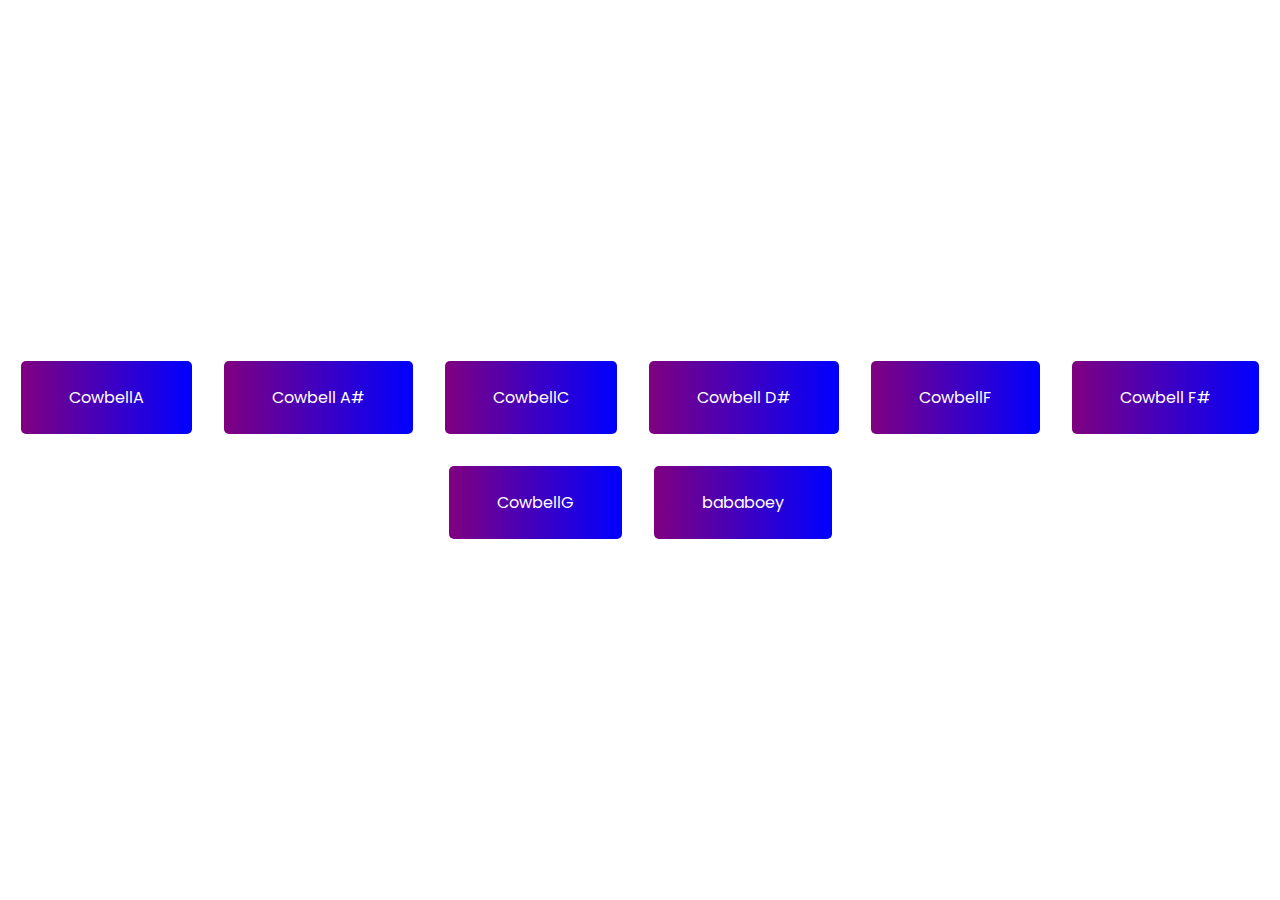
<file: Cowbell Soundboard/index.html>
<!DOCTYPE html>
<html lang="en">
<head>
    <meta charset="UTF-8">
    <meta name="viewport" content="width=device-width, initial-scale=1.0">
    <link rel="stylesheet" href="style.css">
    <title>Cowbell Soundboard</title>
</head>
<body>
    <audio src="sounds/Cowbell Asharp.wav" id="Cowbell A#"></audio>
    <audio src="sounds/Cowbell A.wav" id="CowbellA"></audio>
    <audio src="sounds/Cowbell C.wav" id="CowbellC"></audio>
    <audio src="sounds/Cowbell Dsharp.wav" id="Cowbell D#"></audio>
    <audio src="sounds/Cowbell Fsharp.wav" id="Cowbell F#"></audio>
    <audio src="sounds/Cowbell F.wav" id="CowbellF"></audio>
    <audio src="sounds/Cowbell G.wav" id="CowbellG"></audio>
    <audio src="sounds/bababoey.wav" id="bababoey"></audio>
    
    <div id="buttons"></div>
    
    <script src="script.js"></script>
</body>
</html>
</file>
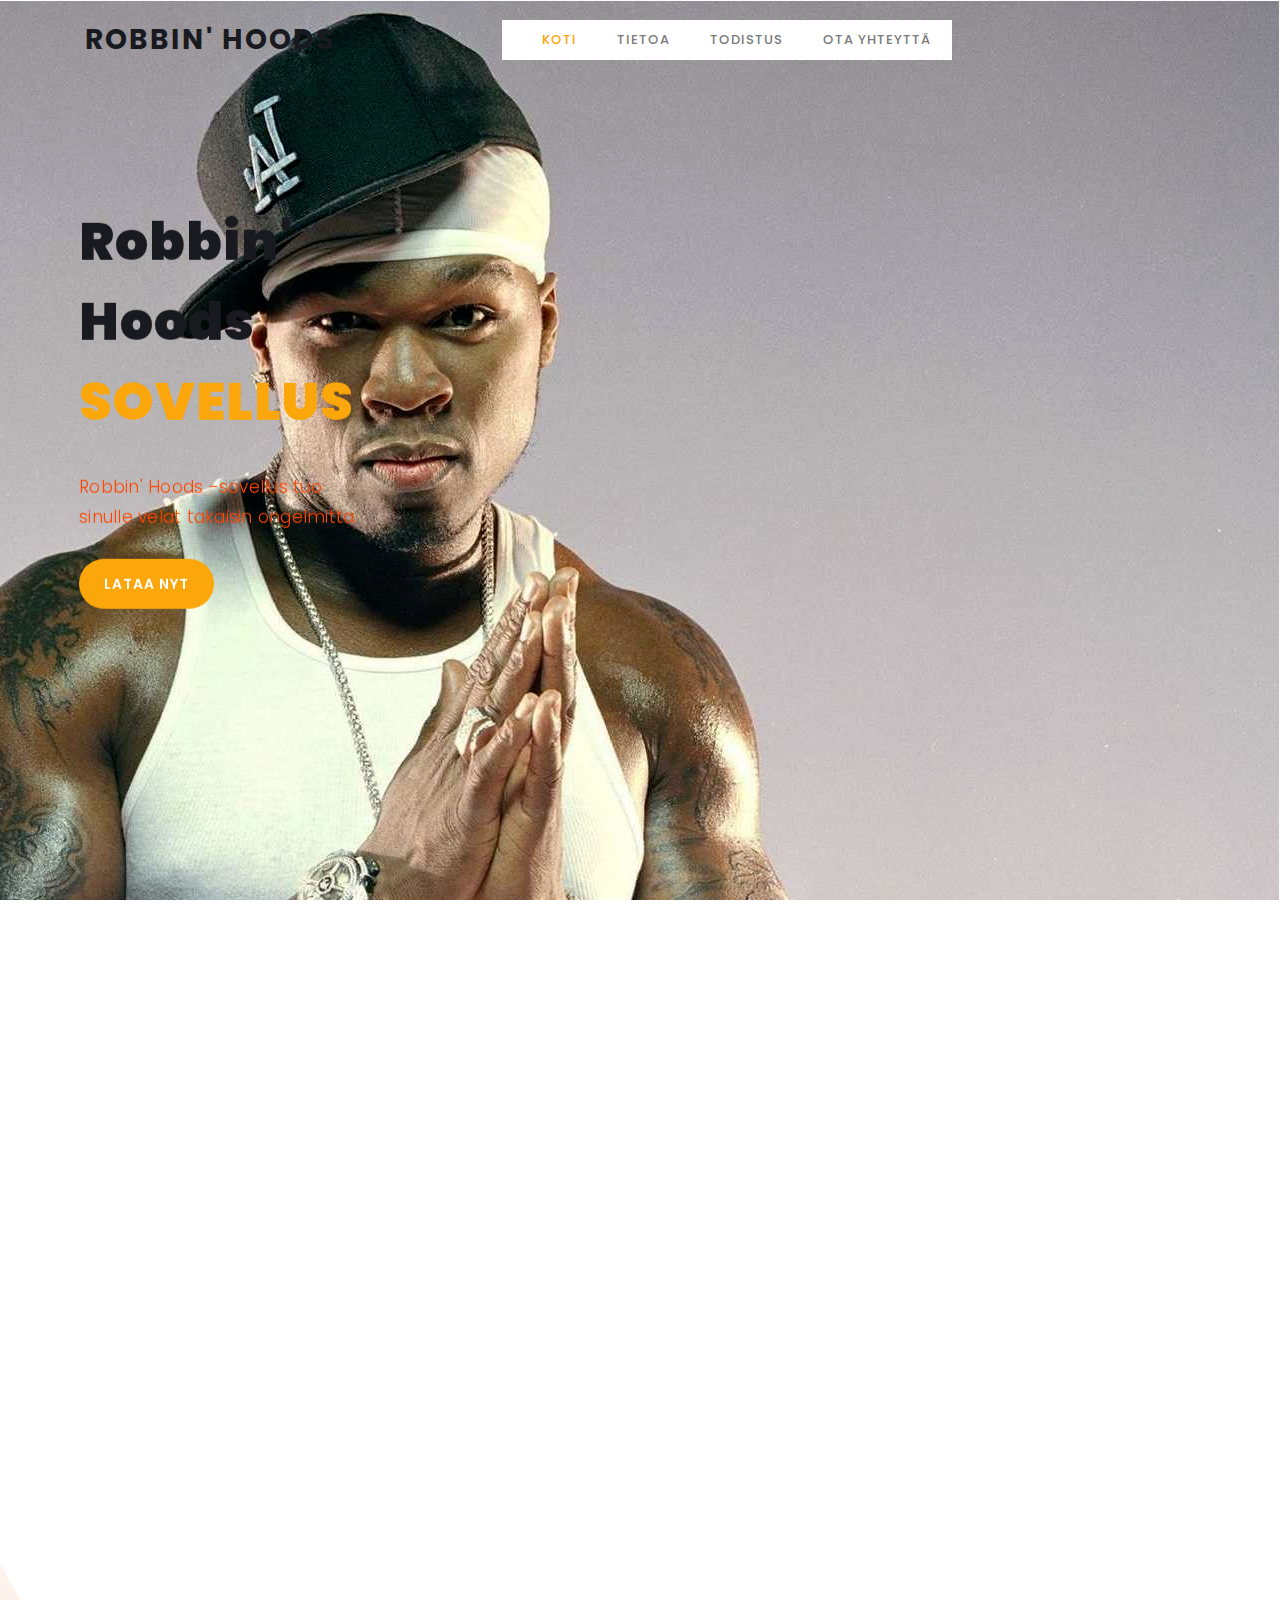
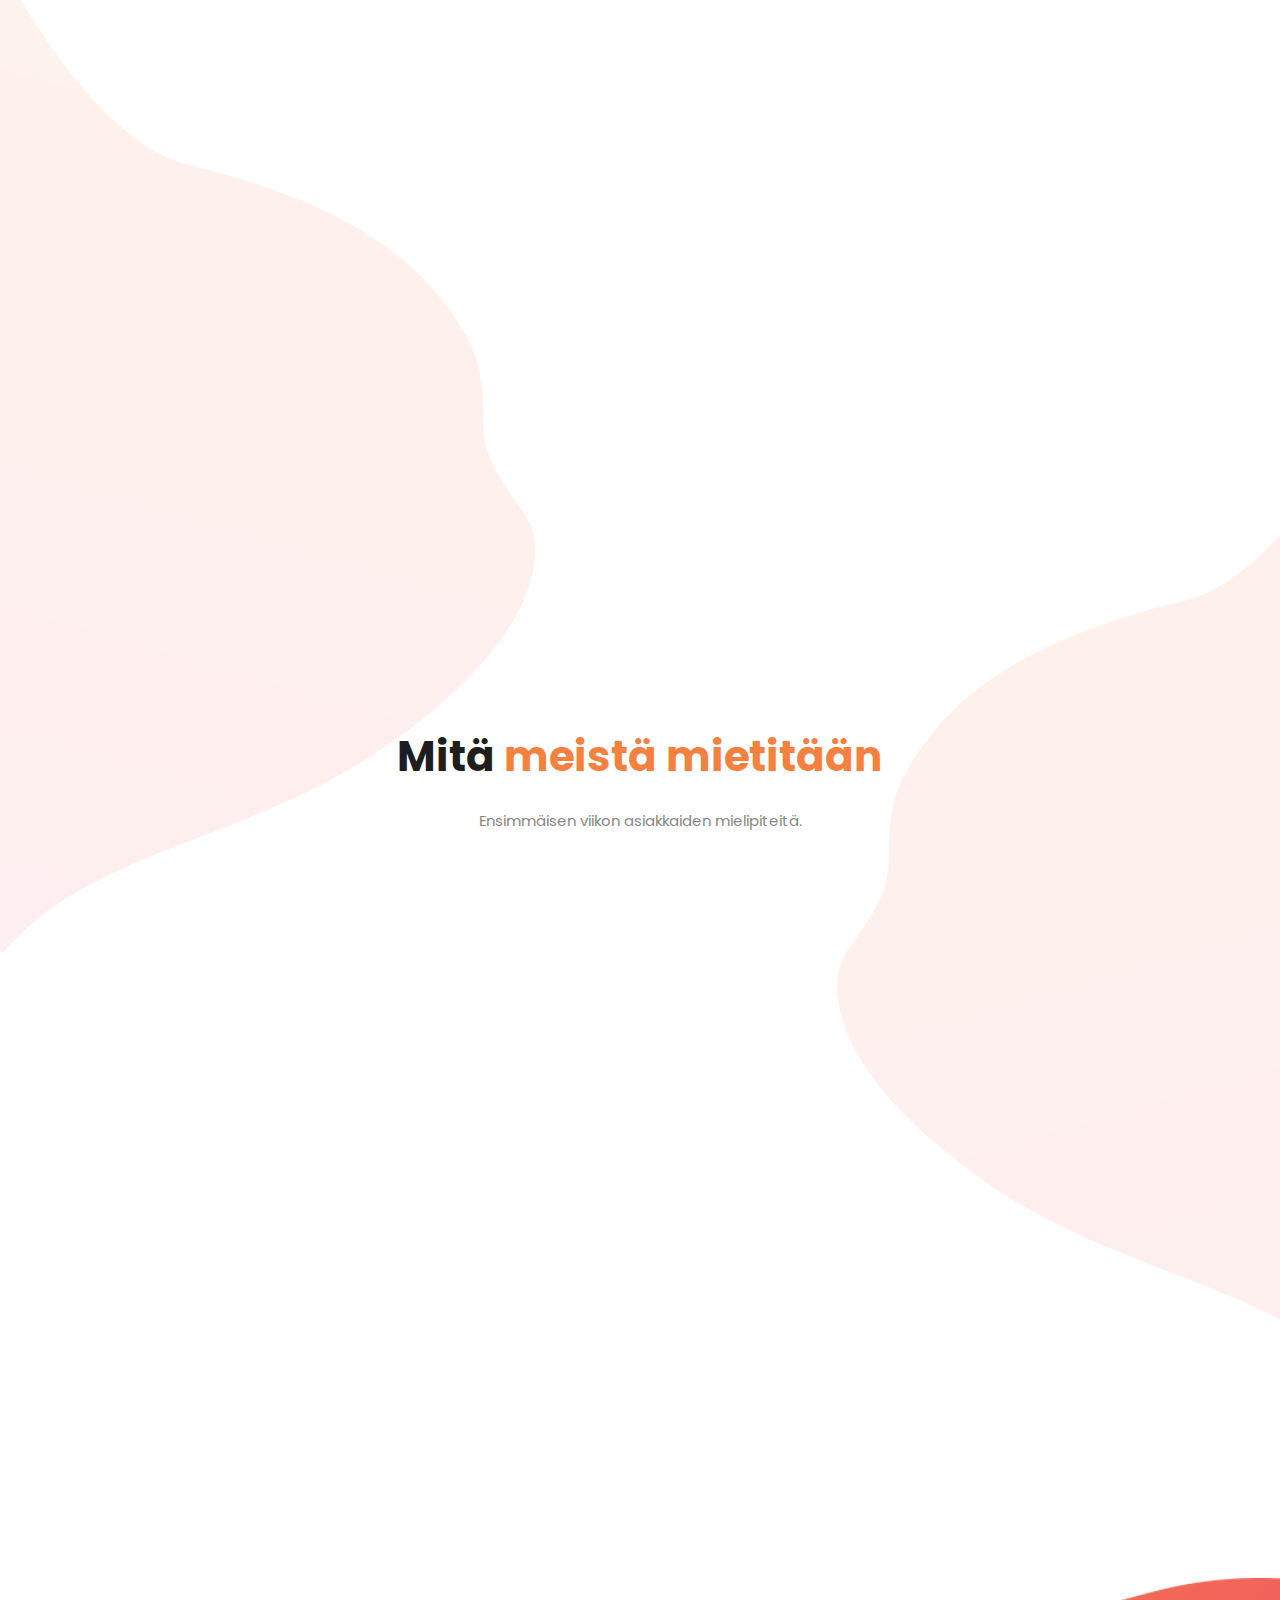
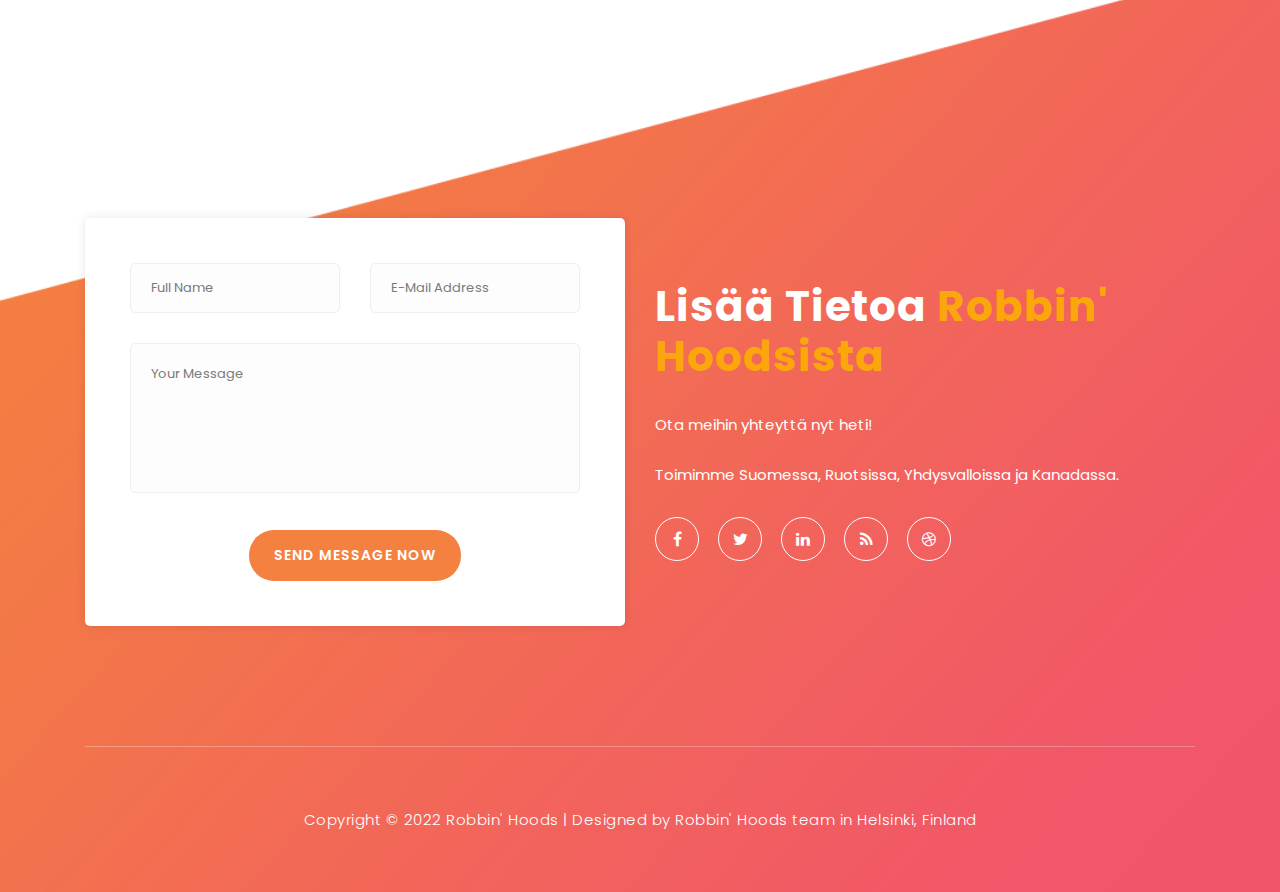
<file: demo3/index.html>
<!DOCTYPE html>
<html lang="en">

<head>

    <meta charset="utf-8">
    <meta name="viewport" content="width=device-width, initial-scale=1, shrink-to-fit=no">
    <meta name="description" content="">
    <meta name="author" content="TemplateMo">
    <link href="https://fonts.googleapis.com/css?family=Poppins:100,200,300,400,500,600,700,800,900&display=swap" rel="stylesheet">

    <title>Robbin' Hoods</title>
<!--

Lava Landing Page

https://templatemo.com/tm-540-lava-landing-page

-->

    <!-- Additional CSS Files -->
    <link rel="stylesheet" type="text/css" href="assets/css/bootstrap.min.css">

    <link rel="stylesheet" type="text/css" href="assets/css/font-awesome.css">

    <link rel="stylesheet" href="assets/css/templatemo-lava.css">

    <link rel="stylesheet" href="assets/css/owl-carousel.css">

</head>

<body>

    <!-- ***** Preloader Start ***** -->
    <div id="preloader">
        <div class="jumper">
            <div></div>
            <div></div>
            <div></div>
        </div>
    </div>
    <!-- ***** Preloader End ***** -->


    <!-- ***** Header Area Start ***** -->
    <header class="header-area header-sticky">
        <div class="container">
            <div class="row">
                <div class="col-12">
                    <nav class="main-nav">
                        <!-- ***** Logo Start ***** -->
                        <a href="index.html" class="logo">
                            ROBBIN' HOODS
                        </a>
                        <!-- ***** Logo End ***** -->
                        <!-- ***** Menu Start ***** -->
                        <ul class="nav">
                            <li class="scroll-to-section"><a href="#welcome" class="menu-item">Koti</a></li>
                            <li class="scroll-to-section"><a href="#about" class="menu-item">Tietoa</a></li>
                            <li class="scroll-to-section"><a href="#testimonials" class="menu-item">Todistus</a>
                            </li>
                            </li>
                            <li class="scroll-to-section"><a href="#contact-us" class="menu-item">Ota Yhteyttä</a></li>
                        </ul>
                        <a class='menu-trigger'>
                            <span>Menu</span>
                        </a>
                        <!-- ***** Menu End ***** -->
                    </nav>
                </div>
            </div>
        </div>
    </header>
    <!-- ***** Header Area End ***** -->


    <!-- ***** Welcome Area Start ***** -->
    <div class="welcome-area" id="welcome">

        <!-- ***** Header Text Start ***** -->
        <div class="header-text">
            <div class="container">
                <div class="row">
                    <div class="left-text col-lg-6 col-md-12 col-sm-12 col-xs-12"
                        data-scroll-reveal="enter left move 30px over 0.6s after 0.4s">
                        <h1>Robbin' Hoods <em>SOVELLUS</em></h1>
                        <p style="color:orangered">Robbin' Hoods -sovellus tuo sinulle velat takaisin ongelmitta.</p> 
                        <a href="#about" class="main-button-slider">LATAA NYT</a>
                    </div>
                </div>
            </div>
        </div>
        <!-- ***** Header Text End ***** -->
    </div>
    <!-- ***** Welcome Area End ***** -->

    <!-- ***** Features Big Item Start ***** -->
    <section class="section" id="about">
        <div class="container">
            <div class="row">
                <div class="col-lg-4 col-md-6 col-sm-12 col-xs-12"
                    data-scroll-reveal="enter left move 30px over 0.6s after 0.4s">
                    <div class="features-item">
                        <div class="features-icon">
                            <h2>01</h2>
                            <img src="assets/images/50.jfif" alt="">
                            <h4>Fofty Service</h4>
                            <p>Jos haluat velat takaisin perjantaihin mennessä, koodaa meille ammattilaisille.</p>
                            <a href="#testimonials" class="main-button">
                                Lisää
                            </a>
                        </div>
                    </div>
                </div>
                <div class="col-lg-4 col-md-6 col-sm-12 col-xs-12"
                    data-scroll-reveal="enter bottom move 30px over 0.6s after 0.4s">
                    <div class="features-item">
                        <div class="features-icon">
                            <h2>02</h2>
                            <img src="assets/images/socialcredit.jfif" alt="">
                            <h4>Social Credit +/-?</h4>
                            <p>Jos käytätte kilpailijoitamme, sinulle käy näin.</p>
                            <a href="#testimonials" class="main-button">
                                Sinuna en painaisi
                            </a>
                        </div>
                    </div>
                </div>
                <div class="col-lg-4 col-md-6 col-sm-12 col-xs-12"
                    data-scroll-reveal="enter right move 30px over 0.6s after 0.4s">
                    <div class="features-item">
                        <div class="features-icon">
                            <h2>03</h2>
                            <img src="assets/images/guy.jpg" alt=""
                                 height="250"
                                 width="300">
                            <h4>Tiimimmme</h4>
                            <p>Tutustu tiimiimme, joka tuo velkanne takaisin.</p>
                            <a href="#testimonials" class="main-button">
                                Tutustu
                            </a>
                        </div>
                    </div>
                </div>
            </div>
        </div>
    </section>
    <!-- ***** Features Big Item End ***** -->

    <div class="left-image-decor"></div>

    <!-- ***** Features Big Item Start ***** -->
    <section class="section" id="promotion">
        <div class="container">
            <div class="row">
                <div class="left-image col-lg-5 col-md-12 col-sm-12 mobile-bottom-fix-big"
                    data-scroll-reveal="enter left move 30px over 0.6s after 0.4s">
                    <img src="assets/images/food.jpg" class="rounded img-fluid d-block mx-auto" alt="App">
                </div>
                <div class="right-text offset-lg-1 col-lg-6 col-md-12 col-sm-12 mobile-bottom-fix">
                    <ul>
                        <li data-scroll-reveal="enter right move 30px over 0.6s after 0.4s">
                            <img src="assets/images/chinating.jpg" alt=""
                                 height="200"
                                 width="200" />
                            <div class="text">
                                <h4 style="color:forestgreen;font-size: 20px">Voit luottaa meihin.</h4>
                                <p>Olemme oman alamme ammattilaisia ja takaamme, että tuotamme parasta mahdollista palvelua.</p>
                            </div>
                        </li>
                    </ul>
                </div>
            </div>
        </div>
    </section>
    <!-- ***** Features Big Item End ***** -->

    <div class="right-image-decor"></div>

    <!-- ***** Testimonials Starts ***** -->
    <section class="section" id="testimonials">
        <div class="container">
            <div class="row">
                <div class="col-lg-8 offset-lg-2">
                    <div class="center-heading">
                        <h2>Mitä <em>meistä mietitään</em></h2>
                        <p>Ensimmäisen viikon asiakkaiden mielipiteitä.</p>
                    </div>
                </div>
                <div class="col-lg-10 col-md-12 col-sm-12 mobile-bottom-fix-big"
                    data-scroll-reveal="enter left move 30px over 0.6s after 0.4s">
                    <div class="owl-carousel owl-theme">
                        <div class="item service-item">
                            <div class="author">
                                <i><img src="assets/images/chicken.jfif" alt="Author One"></i>
                            </div>
                            <div class="testimonial-content">
                                <ul class="stars">
                                    <li><i class="fa fa-star"></i></li>
                                    <li><i class="fa fa-star"></i></li>
                                    <li><i class="fa fa-star"></i></li>
                                    <li><i class="fa fa-star"></i></li>
                                    <li><i class="fa fa-star"></i></li>
                                </ul>
                                <h4>Diphthong Fartkontrol</h4>
                                <p>“Ai että! Sain velkani takaisin kahdessa päivässä. Kaveri ei ollut maksanut velkojaan 15 vuoteen kunnes tapsin Robbin' Hoodsin!'”</p>
                                <span>Kanan maistaja, Michigan</span>
                            </div>
                        </div>
                        <div class="item service-item">
                            <div class="author">
                                <i><img src="assets/images/icey.jpg" alt="Second Author"></i>
                            </div>
                            <div class="testimonial-content">
                                <ul class="stars">
                                    <li><i class="fa fa-star"></i></li>
                                    <li><i class="fa fa-star"></i></li>
                                    <li><i class="fa fa-star"></i></li>
                                    <li><i class="fa fa-star"></i></li>
                                    <li><i class="fa fa-star"></i></li>
                                </ul>
                                <h4>IceJJFi$h</h4>
                                <p>“Got my f****n money back in no time, mans in the grave now but it don't matter, I GOT MY MONEY BACK'”</p>
                                <span>Rapper, Atlanta</span>
                            </div>
                        </div>
                        <div class="item service-item">
                            <div class="author">
                                <i><img src="assets/images/niao.jpg" alt="Author Third"></i>
                            </div>
                            <div class="testimonial-content">
                                <ul class="stars">
                                    <li><i class="fa fa-star"></i></li>
                                    <li><i class="fa fa-star"></i></li>
                                    <li><i class="fa fa-star"></i></li>
                                    <li><i class="fa fa-star"></i></li>
                                    <li><i class="fa fa-star"></i></li>
                                </ul>
                                <h4>Ni Hao Kai Lan</h4>
                                <p>“ME GET MY MONEY BACK VERY EASY SERVICE FOR ME. HOW DO I EXIT THIS THING? I DO NOT KNOW I AM STUCKA HERE NOW”</p>
                                <span>Mummo, Kiina</span>
                            </div>
                        </div>
                        <div class="item service-item">
                            <div class="author">
                                <i><img src="assets/images/flight.jfif" alt="Fourth Author"></i>
                            </div>
                            <div class="testimonial-content">
                                <ul class="stars">
                                    <li><i class="fa fa-star"></i></li>
                                    <li><i class="fa fa-star"></i></li>
                                    <li><i class="fa fa-star"></i></li>
                                    <li><i class="fa fa-star"></i></li>
                                    <li><i class="fa fa-star"></i></li>
                                </ul>
                                <h4>Flight Reacts</h4>
                                <p>"What it do Flight crew, FTC, Flight team stand up! Yoo this service was crazy bruh ion gotta deal wit no beefing a** haters no mo thanks to Robbin' Hoods'"</p>
                                <span>Youtuber, Streamer, and basketball GOAT Flightreacts, AKA "The Walking W", USA</span>
                            </div>
                        </div>
                    </div>
                </div>
            </div>
        </div>
    </section>
    <!-- ***** Testimonials Ends ***** -->


    <!-- ***** Footer Start ***** -->
    <footer id="contact-us">
        <div class="container">
            <div class="footer-content">
                <div class="row">
                    <!-- ***** Contact Form Start ***** -->
                    <div class="col-lg-6 col-md-12 col-sm-12">
                        <div class="contact-form">
                            <form id="contact" action="" method="post">
                                <div class="row">
                                    <div class="col-md-6 col-sm-12">
                                        <fieldset>
                                            <input name="name" type="text" id="name" placeholder="Full Name" required=""
                                                style="background-color: rgba(250,250,250,0.3);">
                                        </fieldset>
                                    </div>
                                    <div class="col-md-6 col-sm-12">
                                        <fieldset>
                                            <input name="email" type="text" id="email" placeholder="E-Mail Address"
                                                required="" style="background-color: rgba(250,250,250,0.3);">
                                        </fieldset>
                                    </div>
                                    <div class="col-lg-12">
                                        <fieldset>
                                            <textarea name="message" rows="6" id="message" placeholder="Your Message"
                                                required="" style="background-color: rgba(250,250,250,0.3);"></textarea>
                                        </fieldset>
                                    </div>
                                    <div class="col-lg-12">
                                        <fieldset>
                                            <button type="submit" id="form-submit" class="main-button">Send Message
                                                Now</button>
                                        </fieldset>
                                    </div>
                                </div>
                            </form>
                        </div>
                    </div>
                    <!-- ***** Contact Form End ***** -->
                    <div class="right-content col-lg-6 col-md-12 col-sm-12">
                        <h2>Lisää tietoa <em>Robbin' Hoodsista</em></h2>
                        <p>Ota meihin yhteyttä nyt heti!
                            <br><br>Toimimme Suomessa, Ruotsissa, Yhdysvalloissa ja Kanadassa.</p>
                        <ul class="social">
                            <li><a href="https://fb.com/templatemo"><i class="fa fa-facebook"></i></a></li>
                            <li><a href="#"><i class="fa fa-twitter"></i></a></li>
                            <li><a href="#"><i class="fa fa-linkedin"></i></a></li>
                            <li><a href="#"><i class="fa fa-rss"></i></a></li>
                            <li><a href="#"><i class="fa fa-dribbble"></i></a></li>
                        </ul>
                    </div>
                </div>
            </div>
            <div class="row">
                <div class="col-lg-12">
                    <div class="sub-footer">
                        <p>Copyright &copy; 2022 Robbin' Hoods

                        | Designed by Robbin' Hoods team in Helsinki, Finland</p>
                    </div>
                </div>
            </div>
        </div>
    </footer>

    <!-- jQuery -->
    <script src="assets/js/jquery-2.1.0.min.js"></script>

    <!-- Bootstrap -->
    <script src="assets/js/popper.js"></script>
    <script src="assets/js/bootstrap.min.js"></script>

    <!-- Plugins -->
    <script src="assets/js/owl-carousel.js"></script>
    <script src="assets/js/scrollreveal.min.js"></script>
    <script src="assets/js/waypoints.min.js"></script>
    <script src="assets/js/jquery.counterup.min.js"></script>
    <script src="assets/js/imgfix.min.js"></script>

    <!-- Global Init -->
    <script src="assets/js/custom.js"></script>

</body>
</html>
</file>
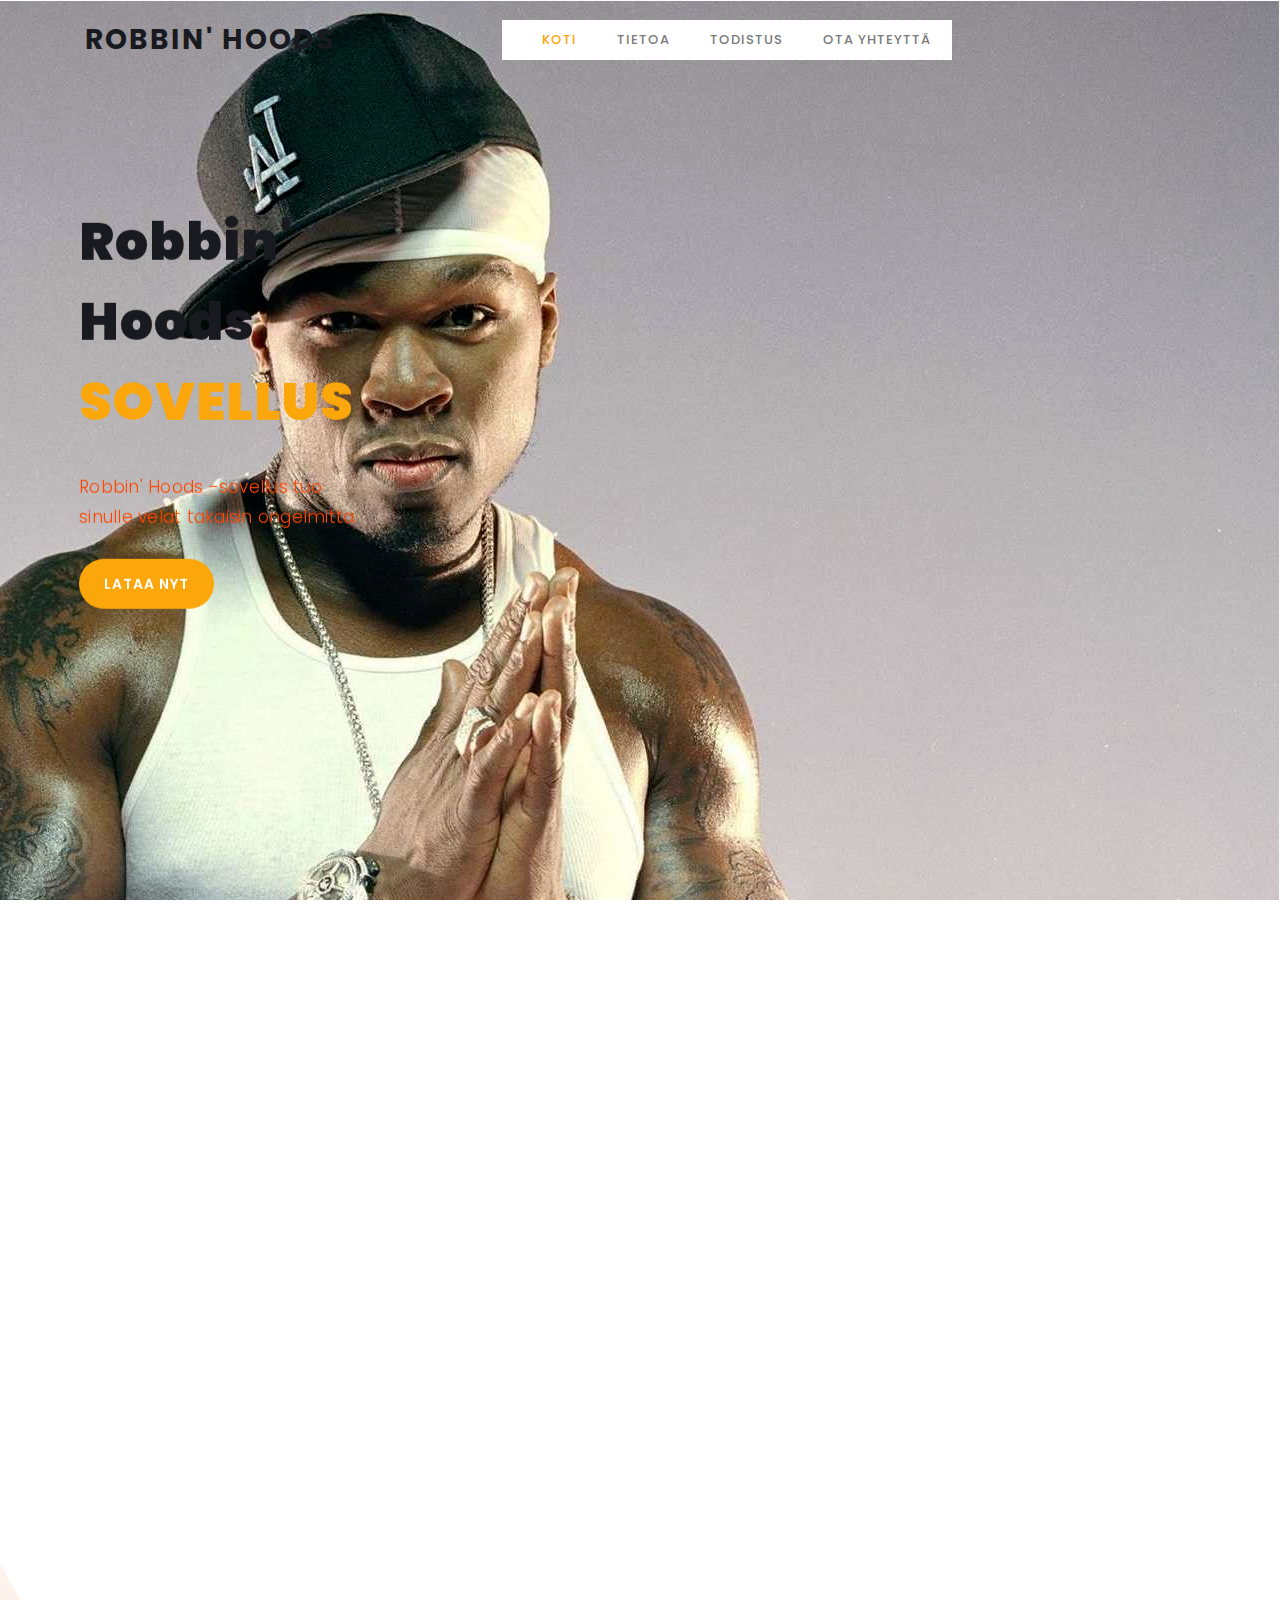
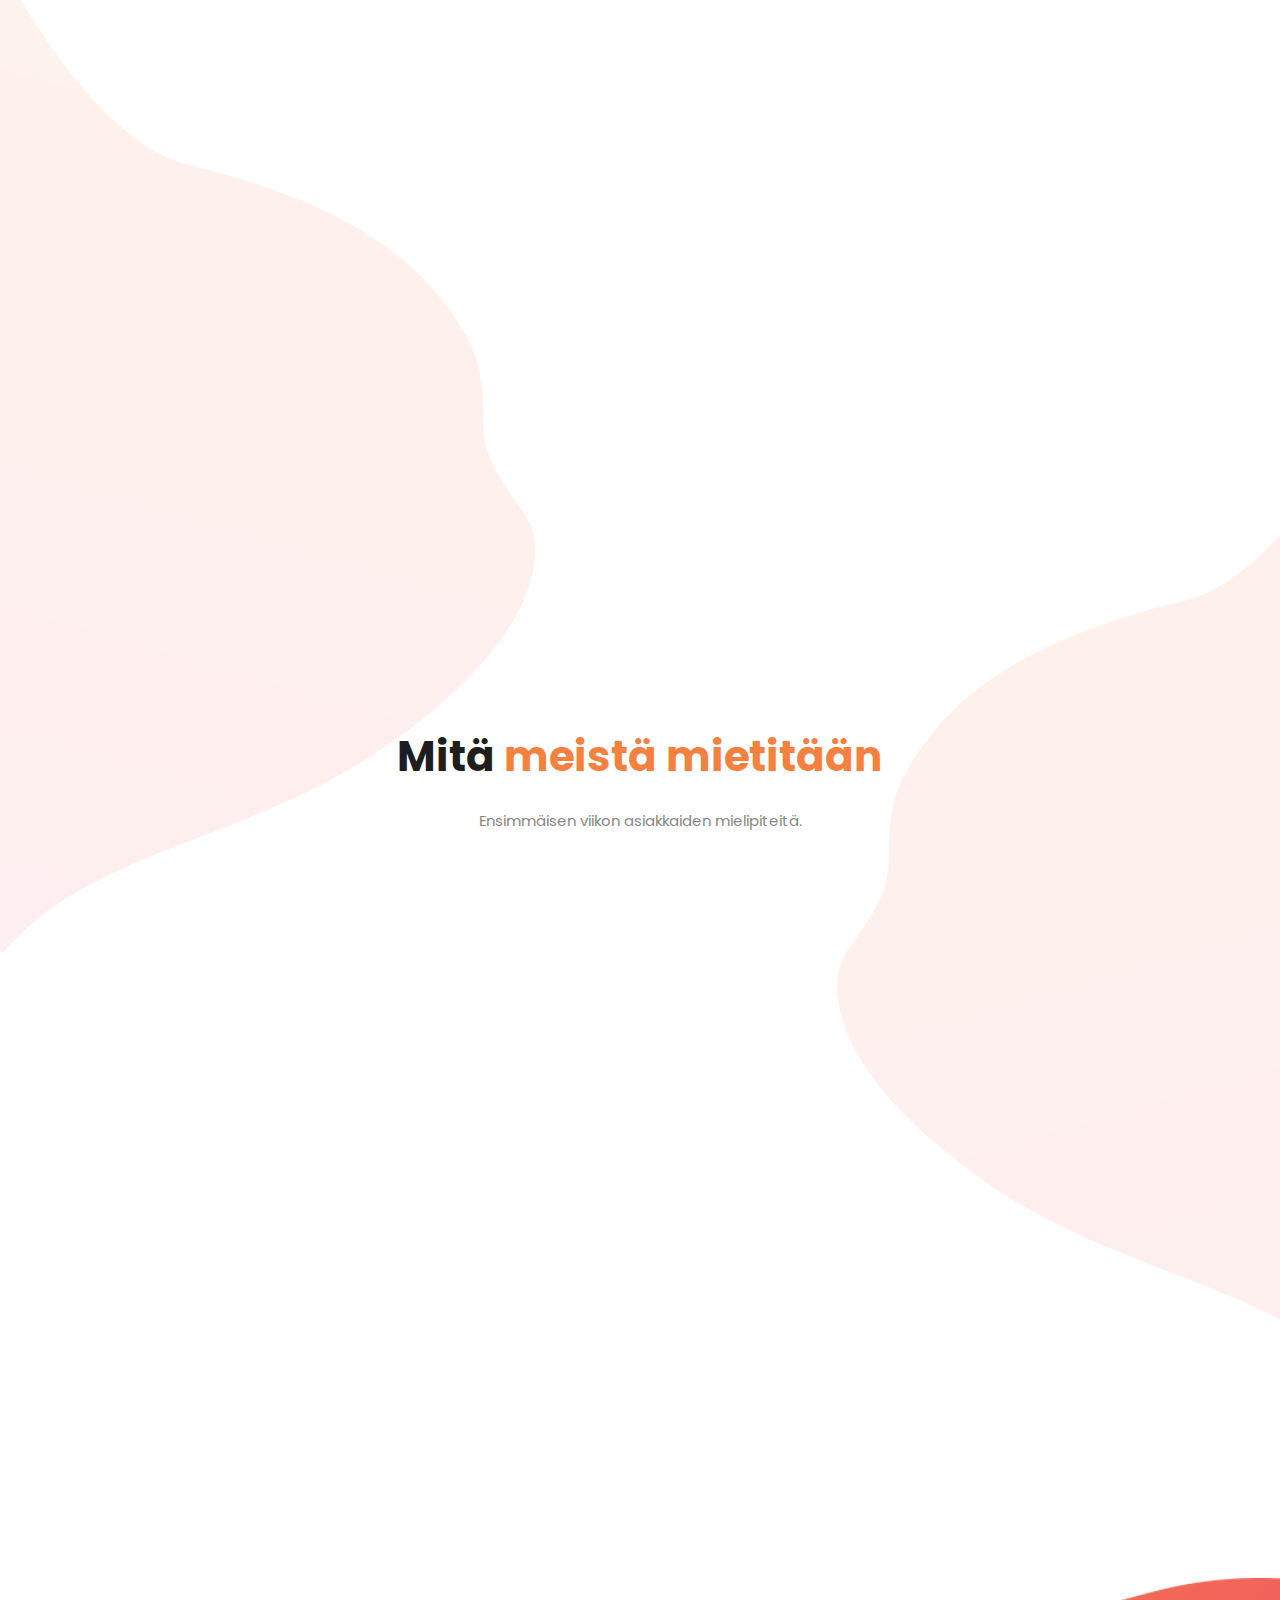
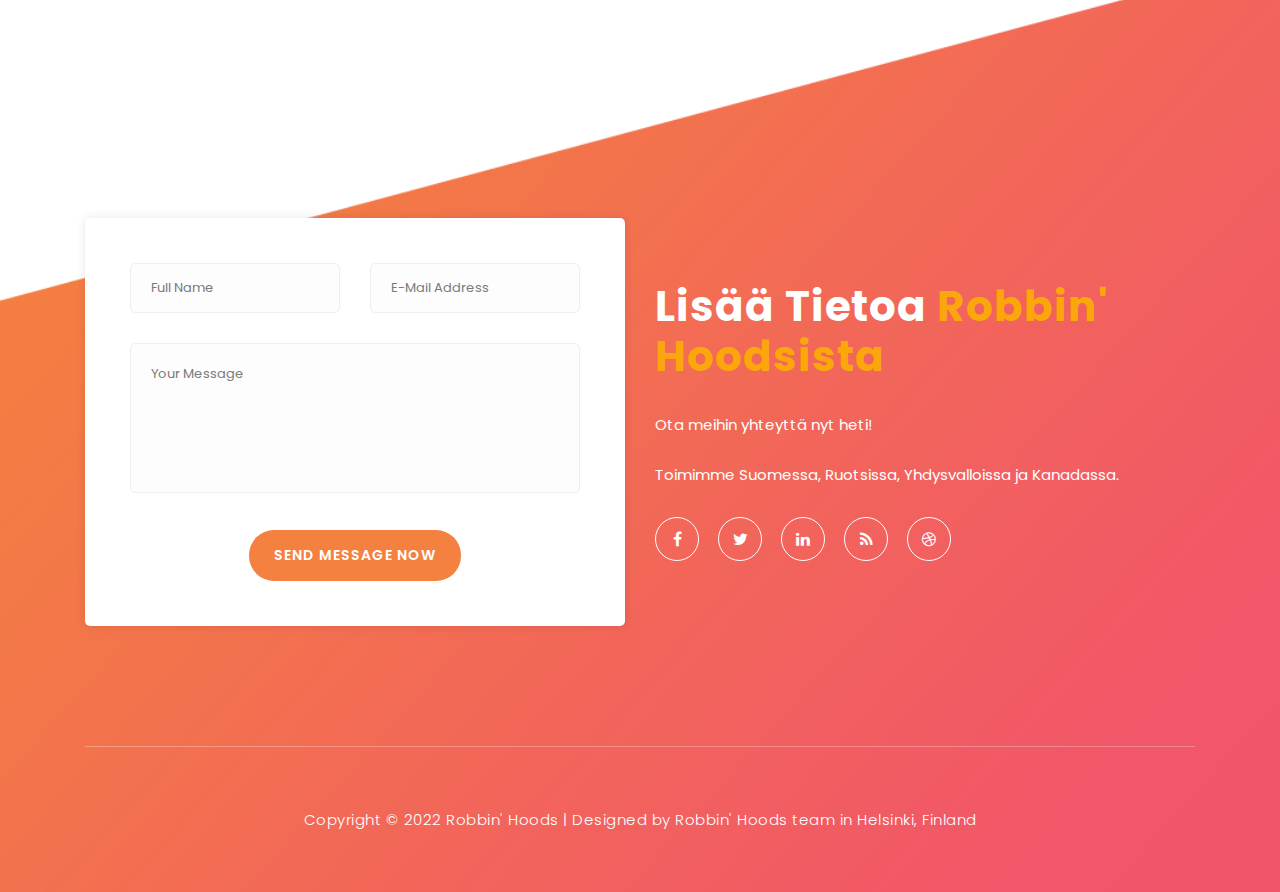
<file: demo4/index.html>
<!DOCTYPE html>
<html lang="en">

<head>

    <meta charset="utf-8">
    <meta name="viewport" content="width=device-width, initial-scale=1, shrink-to-fit=no">
    <meta name="description" content="">
    <meta name="author" content="TemplateMo">
    <link href="https://fonts.googleapis.com/css?family=Poppins:100,200,300,400,500,600,700,800,900&display=swap" rel="stylesheet">

    <title>Robbin' Hoods</title>
<!--

Lava Landing Page

https://templatemo.com/tm-540-lava-landing-page

-->

    <!-- Additional CSS Files -->
    <link rel="stylesheet" type="text/css" href="assets/css/bootstrap.min.css">

    <link rel="stylesheet" type="text/css" href="assets/css/font-awesome.css">

    <link rel="stylesheet" href="assets/css/templatemo-lava.css">

    <link rel="stylesheet" href="assets/css/owl-carousel.css">

</head>

<body>

    <!-- ***** Preloader Start ***** -->
    <div id="preloader">
        <div class="jumper">
            <div></div>
            <div></div>
            <div></div>
        </div>
    </div>
    <!-- ***** Preloader End ***** -->


    <!-- ***** Header Area Start ***** -->
    <header class="header-area header-sticky">
        <div class="container">
            <div class="row">
                <div class="col-12">
                    <nav class="main-nav">
                        <!-- ***** Logo Start ***** -->
                        <a href="index.html" class="logo">
                            ROBBIN' HOODS
                        </a>
                        <!-- ***** Logo End ***** -->
                        <!-- ***** Menu Start ***** -->
                        <ul class="nav">
                            <li class="scroll-to-section"><a href="#welcome" class="menu-item">Koti</a></li>
                            <li class="scroll-to-section"><a href="#about" class="menu-item">Tietoa</a></li>
                            <li class="scroll-to-section"><a href="#testimonials" class="menu-item">Todistus</a>
                            </li>
                            <li class="scroll-to-section"><a href="#contact-us" class="menu-item">Ota Yhteyttä</a></li>
                        </ul>
                        <a class='menu-trigger'>
                            <span>Menu</span>
                        </a>
                        <!-- ***** Menu End ***** -->
                    </nav>
                </div>
            </div>
        </div>
    </header>
    <!-- ***** Header Area End ***** -->


    <!-- ***** Welcome Area Start ***** -->
    <div class="welcome-area" id="welcome">

        <!-- ***** Header Text Start ***** -->
        <div class="header-text">
            <div class="container">
                <div class="row">
                    <div class="left-text col-lg-6 col-md-12 col-sm-12 col-xs-12"
                        data-scroll-reveal="enter left move 30px over 0.6s after 0.4s">
                        <h1>Robbin' Hoods <em>SOVELLUS</em></h1>
                        <p style="color:orangered">Robbin' Hoods -sovellus tuo sinulle velat takaisin ongelmitta.</p> 
                        <a href="#about" class="main-button-slider">LATAA NYT</a>
                    </div>
                </div>
            </div>
        </div>
        <!-- ***** Header Text End ***** -->
    </div>
    <!-- ***** Welcome Area End ***** -->

    <!-- ***** Features Big Item Start ***** -->
    <section class="section" id="about">
        <div class="container">
            <div class="row">
                <div class="col-lg-4 col-md-6 col-sm-12 col-xs-12"
                    data-scroll-reveal="enter left move 30px over 0.6s after 0.4s">
                    <div class="features-item">
                        <div class="features-icon">
                            <h2>01</h2>
                            <img src="assets/images/50.jfif" alt="">
                            <h4>Fofty Service</h4>
                            <p>Jos haluat velat takaisin perjantaihin mennessä, koodaa meille ammattilaisille.</p>
                            <a href="#testimonials" class="main-button">
                                Lisää
                            </a>
                        </div>
                    </div>
                </div>
                <div class="col-lg-4 col-md-6 col-sm-12 col-xs-12"
                    data-scroll-reveal="enter bottom move 30px over 0.6s after 0.4s">
                    <div class="features-item">
                        <div class="features-icon">
                            <h2>02</h2>
                            <img src="assets/images/socialcredit.jfif" alt="">
                            <h4>Social Credit +/-?</h4>
                            <p>Jos käytätte kilpailijoitamme, sinulle käy näin.</p>
                            <a href="#testimonials" class="main-button">
                                Sinuna en painaisi
                            </a>
                        </div>
                    </div>
                </div>
                <div class="col-lg-4 col-md-6 col-sm-12 col-xs-12"
                    data-scroll-reveal="enter right move 30px over 0.6s after 0.4s">
                    <div class="features-item">
                        <div class="features-icon">
                            <h2>03</h2>
                            <img src="assets/images/guy.jpg" alt=""
                                 height="250"
                                 width="300">
                            <h4>Tiimimmme</h4>
                            <p>Tutustu tiimiimme, joka tuo velkanne takaisin.</p>
                            <a href="#testimonials" class="main-button">
                                Tutustu
                            </a>
                        </div>
                    </div>
                </div>
            </div>
        </div>
    </section>
    <!-- ***** Features Big Item End ***** -->

    <div class="left-image-decor"></div>

    <!-- ***** Features Big Item Start ***** -->
    <section class="section" id="promotion">
        <div class="container">
            <div class="row">
                <div class="left-image col-lg-5 col-md-12 col-sm-12 mobile-bottom-fix-big"
                    data-scroll-reveal="enter left move 30px over 0.6s after 0.4s">
                    <img src="assets/images/food.jpg" class="rounded img-fluid d-block mx-auto" alt="App">
                </div>
                <div class="right-text offset-lg-1 col-lg-6 col-md-12 col-sm-12 mobile-bottom-fix">
                    <ul>
                        <li data-scroll-reveal="enter right move 30px over 0.6s after 0.4s">
                            <img src="assets/images/chinating.jpg" alt=""
                                 height="200"
                                 width="200" />
                            <div class="text">
                                <h4 style="color:forestgreen;font-size: 20px">Voit luottaa meihin.</h4>
                                <p>Olemme oman alamme ammattilaisia ja takaamme, että tuotamme parasta mahdollista palvelua.</p>
                            </div>
                        </li>
                    </ul>
                </div>
            </div>
        </div>
    </section>
    <!-- ***** Features Big Item End ***** -->

    <div class="right-image-decor"></div>

    <!-- ***** Testimonials Starts ***** -->
    <section class="section" id="testimonials">
        <div class="container">
            <div class="row">
                <div class="col-lg-8 offset-lg-2">
                    <div class="center-heading">
                        <h2>Mitä <em>meistä mietitään</em></h2>
                        <p>Ensimmäisen viikon asiakkaiden mielipiteitä.</p>
                    </div>
                </div>
                <div class="col-lg-10 col-md-12 col-sm-12 mobile-bottom-fix-big"
                    data-scroll-reveal="enter left move 30px over 0.6s after 0.4s">
                    <div class="owl-carousel owl-theme">
                        <div class="item service-item">
                            <div class="author">
                                <i><img src="assets/images/chicken.jfif" alt="Author One"></i>
                            </div>
                            <div class="testimonial-content">
                                <ul class="stars">
                                    <li><i class="fa fa-star"></i></li>
                                    <li><i class="fa fa-star"></i></li>
                                    <li><i class="fa fa-star"></i></li>
                                    <li><i class="fa fa-star"></i></li>
                                    <li><i class="fa fa-star"></i></li>
                                </ul>
                                <h4>Diphthong Fartkontrol</h4>
                                <p>“Ai että! Sain velkani takaisin kahdessa päivässä. Kaveri ei ollut maksanut velkojaan 15 vuoteen kunnes tapsin Robbin' Hoodsin!'”</p>
                                <span>Kanan maistaja, Michigan</span>
                            </div>
                        </div>
                        <div class="item service-item">
                            <div class="author">
                                <i><img src="assets/images/icey.jpg" alt="Second Author"></i>
                            </div>
                            <div class="testimonial-content">
                                <ul class="stars">
                                    <li><i class="fa fa-star"></i></li>
                                    <li><i class="fa fa-star"></i></li>
                                    <li><i class="fa fa-star"></i></li>
                                    <li><i class="fa fa-star"></i></li>
                                    <li><i class="fa fa-star"></i></li>
                                </ul>
                                <h4>IceJJFi$h</h4>
                                <p>“Got my f****n money back in no time, mans in the grave now but it don't matter, I GOT MY MONEY BACK'”</p>
                                <span>Rapper, Atlanta</span>
                            </div>
                        </div>
                        <div class="item service-item">
                            <div class="author">
                                <i><img src="assets/images/niao.jpg" alt="Author Third"></i>
                            </div>
                            <div class="testimonial-content">
                                <ul class="stars">
                                    <li><i class="fa fa-star"></i></li>
                                    <li><i class="fa fa-star"></i></li>
                                    <li><i class="fa fa-star"></i></li>
                                    <li><i class="fa fa-star"></i></li>
                                    <li><i class="fa fa-star"></i></li>
                                </ul>
                                <h4>Ni Hao Kai Lan</h4>
                                <p>“ME GET MY MONEY BACK VERY EASY SERVICE FOR ME. HOW DO I EXIT THIS THING? I DO NOT KNOW I AM STUCKA HERE NOW”</p>
                                <span>Mummo, Kiina</span>
                            </div>
                        </div>
                        <div class="item service-item">
                            <div class="author">
                                <i><img src="assets/images/flight.jfif" alt="Fourth Author"></i>
                            </div>
                            <div class="testimonial-content">
                                <ul class="stars">
                                    <li><i class="fa fa-star"></i></li>
                                    <li><i class="fa fa-star"></i></li>
                                    <li><i class="fa fa-star"></i></li>
                                    <li><i class="fa fa-star"></i></li>
                                    <li><i class="fa fa-star"></i></li>
                                </ul>
                                <h4>Flight Reacts</h4>
                                <p>"What it do Flight crew, FTC, Flight team stand up! Yoo this service was crazy bruh ion gotta deal wit no beefing a** haters no mo thanks to Robbin' Hoods'"</p>
                                <span>Youtuber, Streamer, and basketball GOAT Flightreacts, AKA "The Walking W", USA</span>
                            </div>
                        </div>
                    </div>
                </div>
            </div>
        </div>
    </section>
    <!-- ***** Testimonials Ends ***** -->


    <!-- ***** Footer Start ***** -->
    <footer id="contact-us">
        <div class="container">
            <div class="footer-content">
                <div class="row">
                    <!-- ***** Contact Form Start ***** -->
                    <div class="col-lg-6 col-md-12 col-sm-12">
                        <div class="contact-form">
                            <form id="contact" method="post">
                                <div class="row">
                                    <div class="col-md-6 col-sm-12">
                                        <fieldset>
                                            <input name="name" type="text" id="name" placeholder="Full Name" required=""
                                                style="background-color: rgba(250,250,250,0.3);">
                                        </fieldset>
                                    </div>
                                    <div class="col-md-6 col-sm-12">
                                        <fieldset>
                                            <input name="email" type="text" id="email" placeholder="E-Mail Address"
                                                required="" style="background-color: rgba(250,250,250,0.3);">
                                        </fieldset>
                                    </div>
                                    <div class="col-lg-12">
                                        <fieldset>
                                            <textarea name="message" rows="6" id="message" placeholder="Your Message"
                                                required="" style="background-color: rgba(250,250,250,0.3);"></textarea>
                                        </fieldset>
                                    </div>
                                    <div class="col-lg-12">
                                        <fieldset>
                                            <button type="submit" id="form-submit" class="main-button">Send Message
                                                Now</button>
                                        </fieldset>
                                    </div>
                                </div>
                            </form>
                        </div>
                    </div>
                    <!-- ***** Contact Form End ***** -->
                    <div class="right-content col-lg-6 col-md-12 col-sm-12">
                        <h2>Lisää tietoa <em>Robbin' Hoodsista</em></h2>
                        <p>Ota meihin yhteyttä nyt heti!
                            <br><br>Toimimme Suomessa, Ruotsissa, Yhdysvalloissa ja Kanadassa.</p>
                        <ul class="social">
                            <li><a href="https://fb.com/templatemo"><i class="fa fa-facebook"></i></a></li>
                            <li><a href="#"><i class="fa fa-twitter"></i></a></li>
                            <li><a href="#"><i class="fa fa-linkedin"></i></a></li>
                            <li><a href="#"><i class="fa fa-rss"></i></a></li>
                            <li><a href="#"><i class="fa fa-dribbble"></i></a></li>
                        </ul>
                    </div>
                </div>
            </div>
            <div class="row">
                <div class="col-lg-12">
                    <div class="sub-footer">
                        <p>Copyright &copy; 2022 Robbin' Hoods

                        | Designed by Robbin' Hoods team in Helsinki, Finland</p>
                    </div>
                </div>
            </div>
        </div>
    </footer>

    <!-- jQuery -->
    <script src="assets/js/jquery-2.1.0.min.js"></script>

    <!-- Bootstrap -->
    <script src="assets/js/popper.js"></script>
    <script src="assets/js/bootstrap.min.js"></script>

    <!-- Plugins -->
    <script src="assets/js/owl-carousel.js"></script>
    <script src="assets/js/scrollreveal.min.js"></script>
    <script src="assets/js/waypoints.min.js"></script>
    <script src="assets/js/jquery.counterup.min.js"></script>
    <script src="assets/js/imgfix.min.js"></script>

    <!-- Global Init -->
    <script src="assets/js/custom.js"></script>

</body>
</html>
</file>
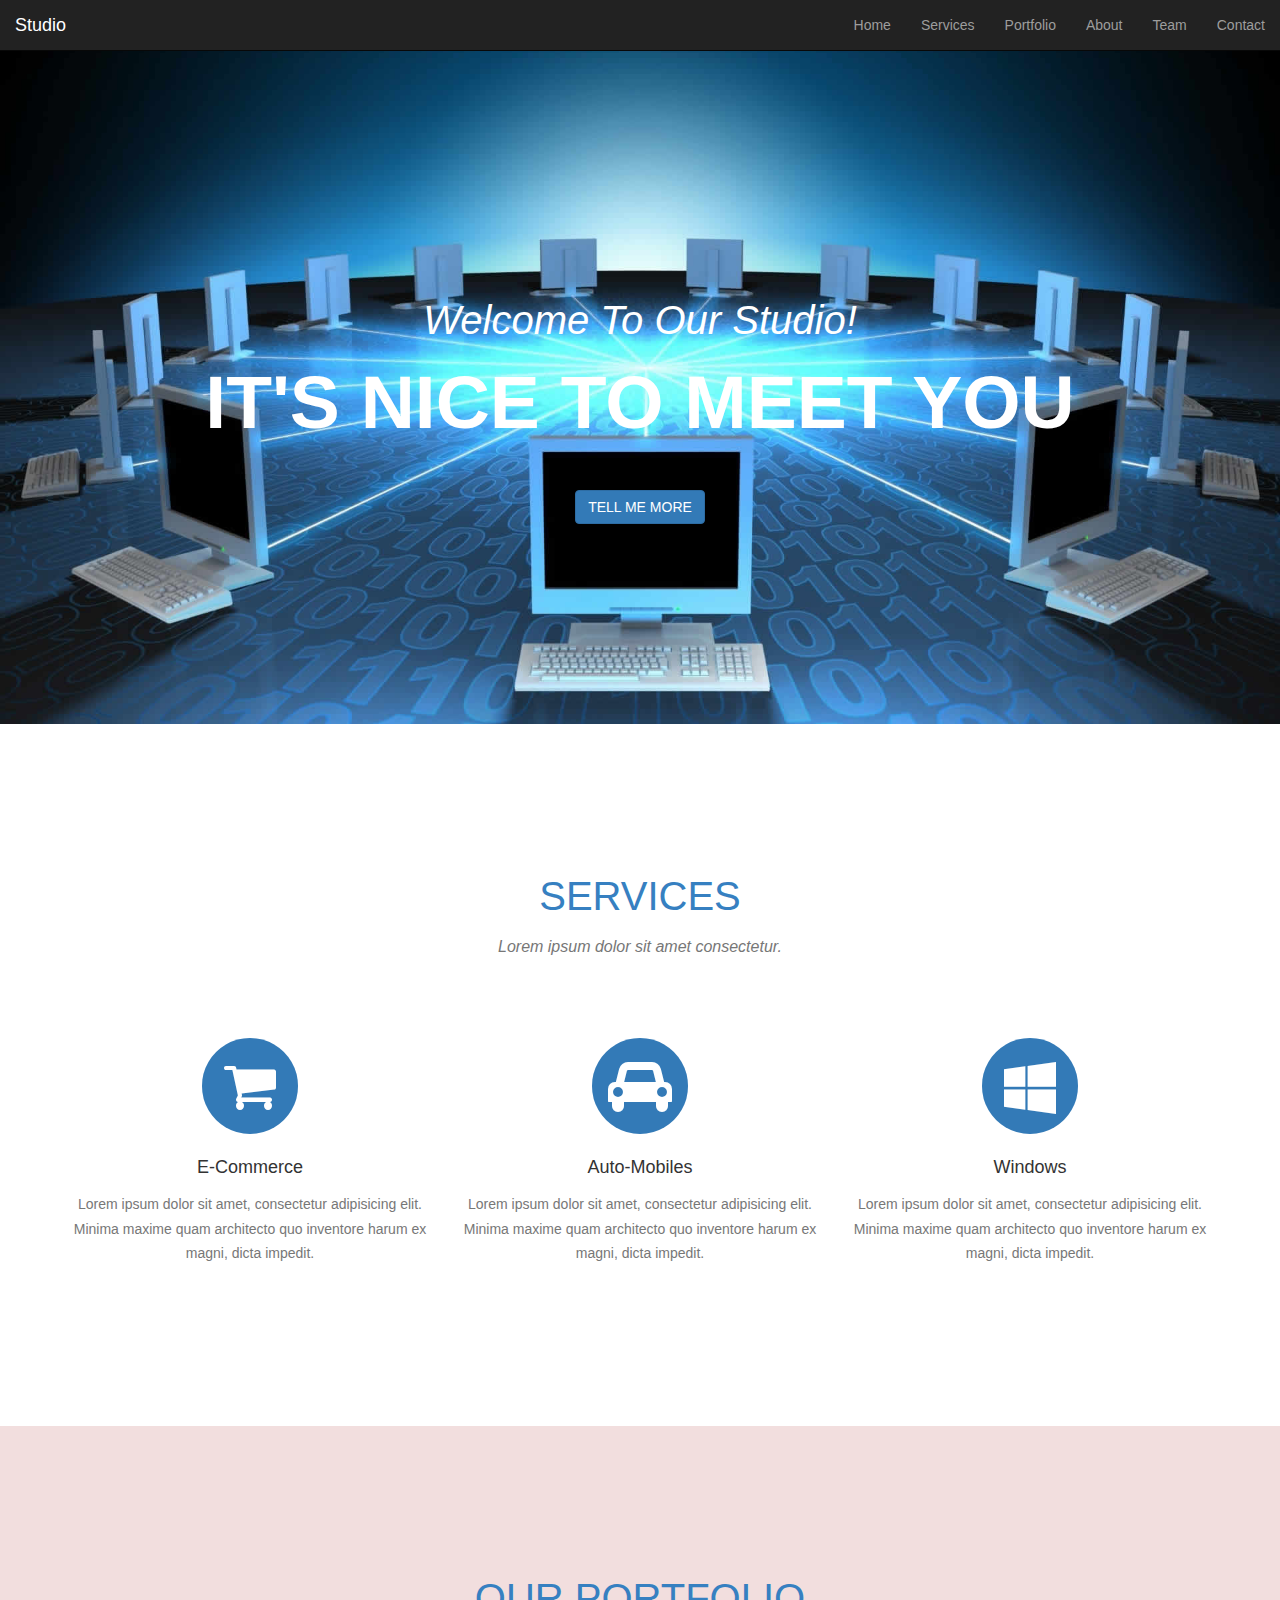
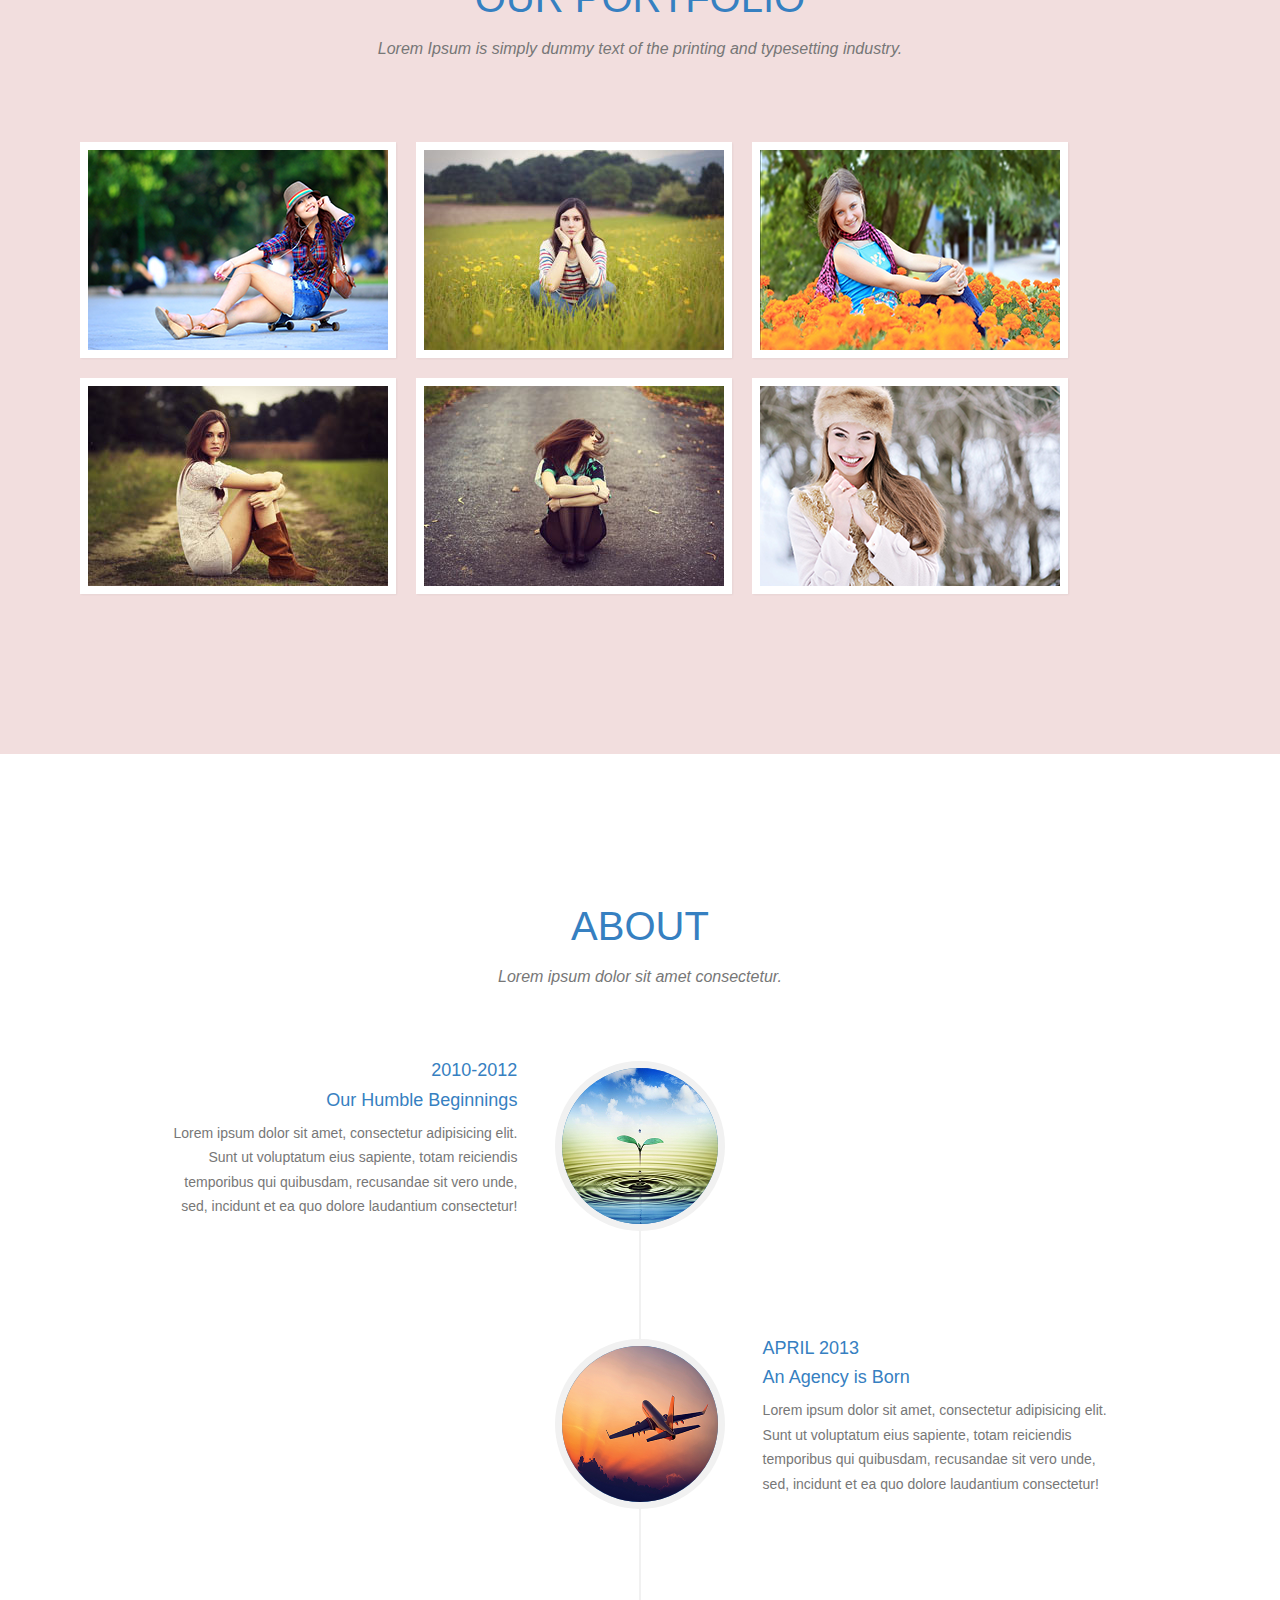
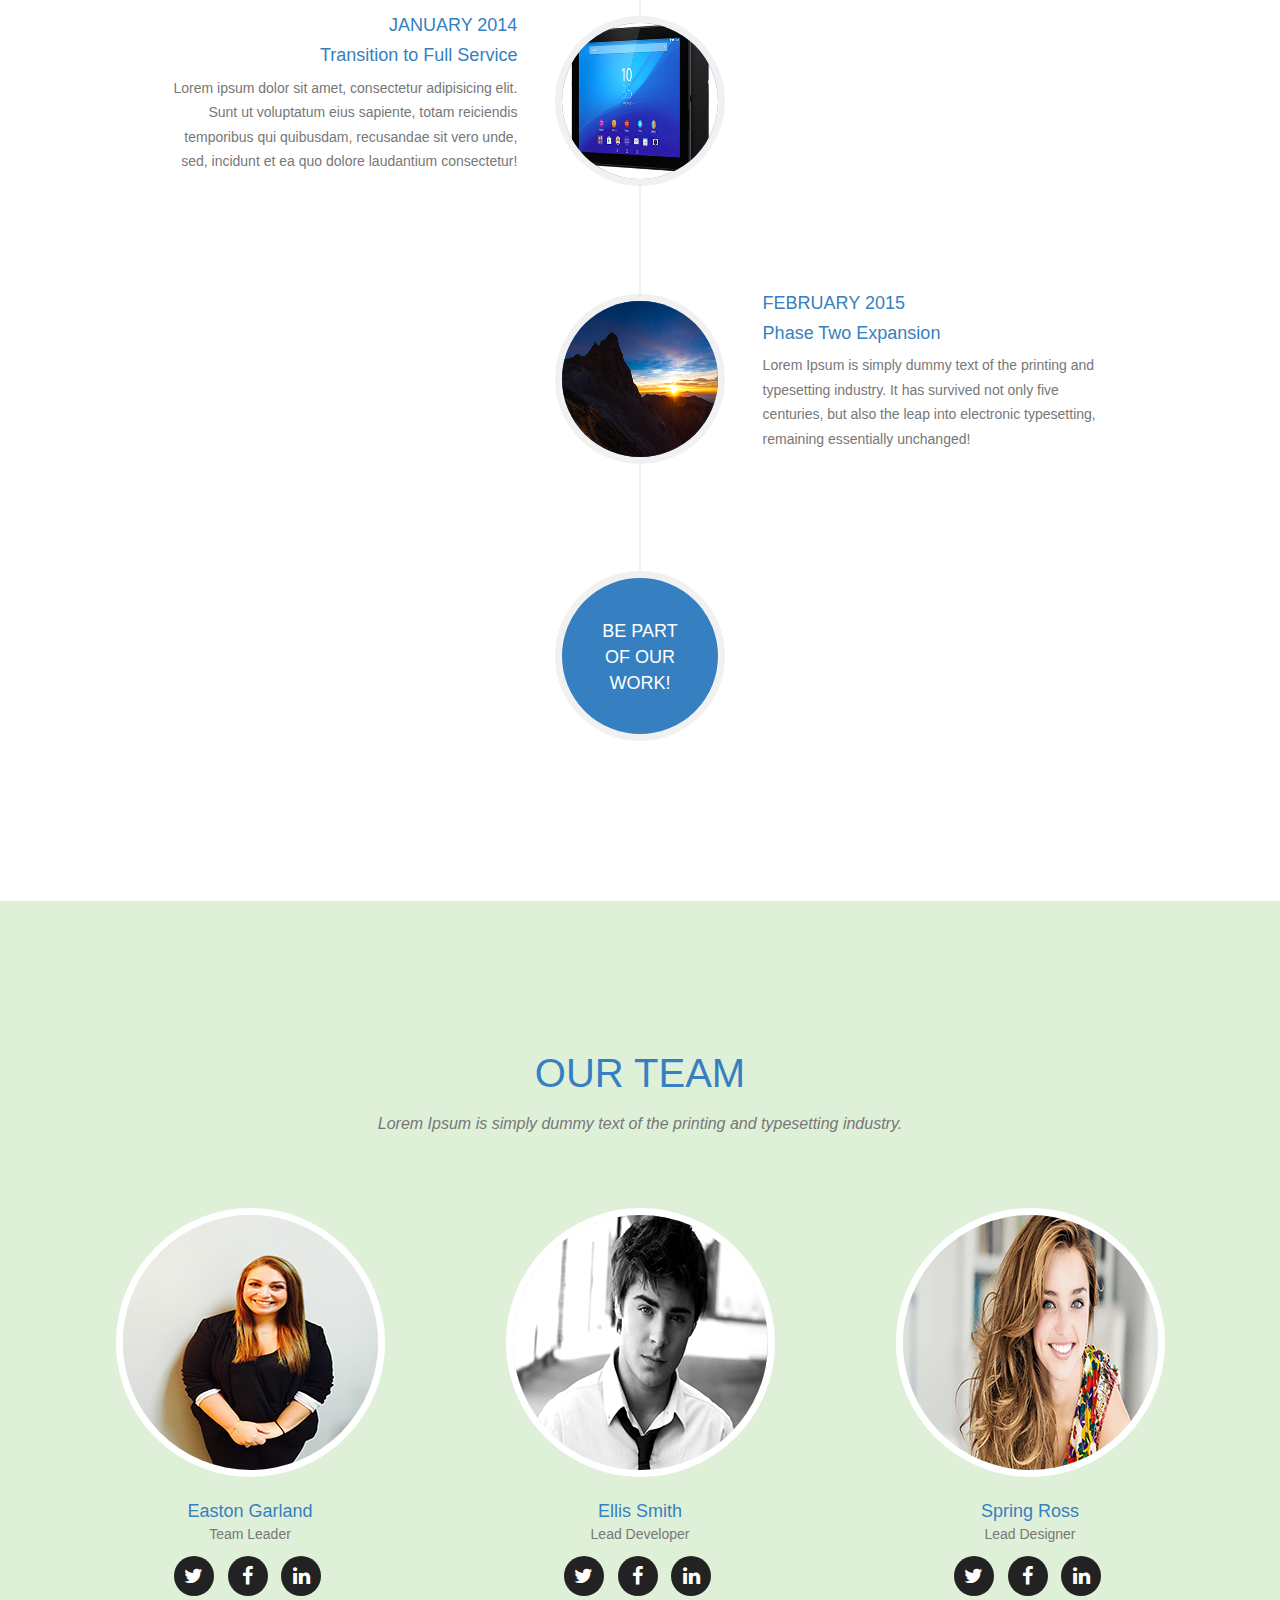
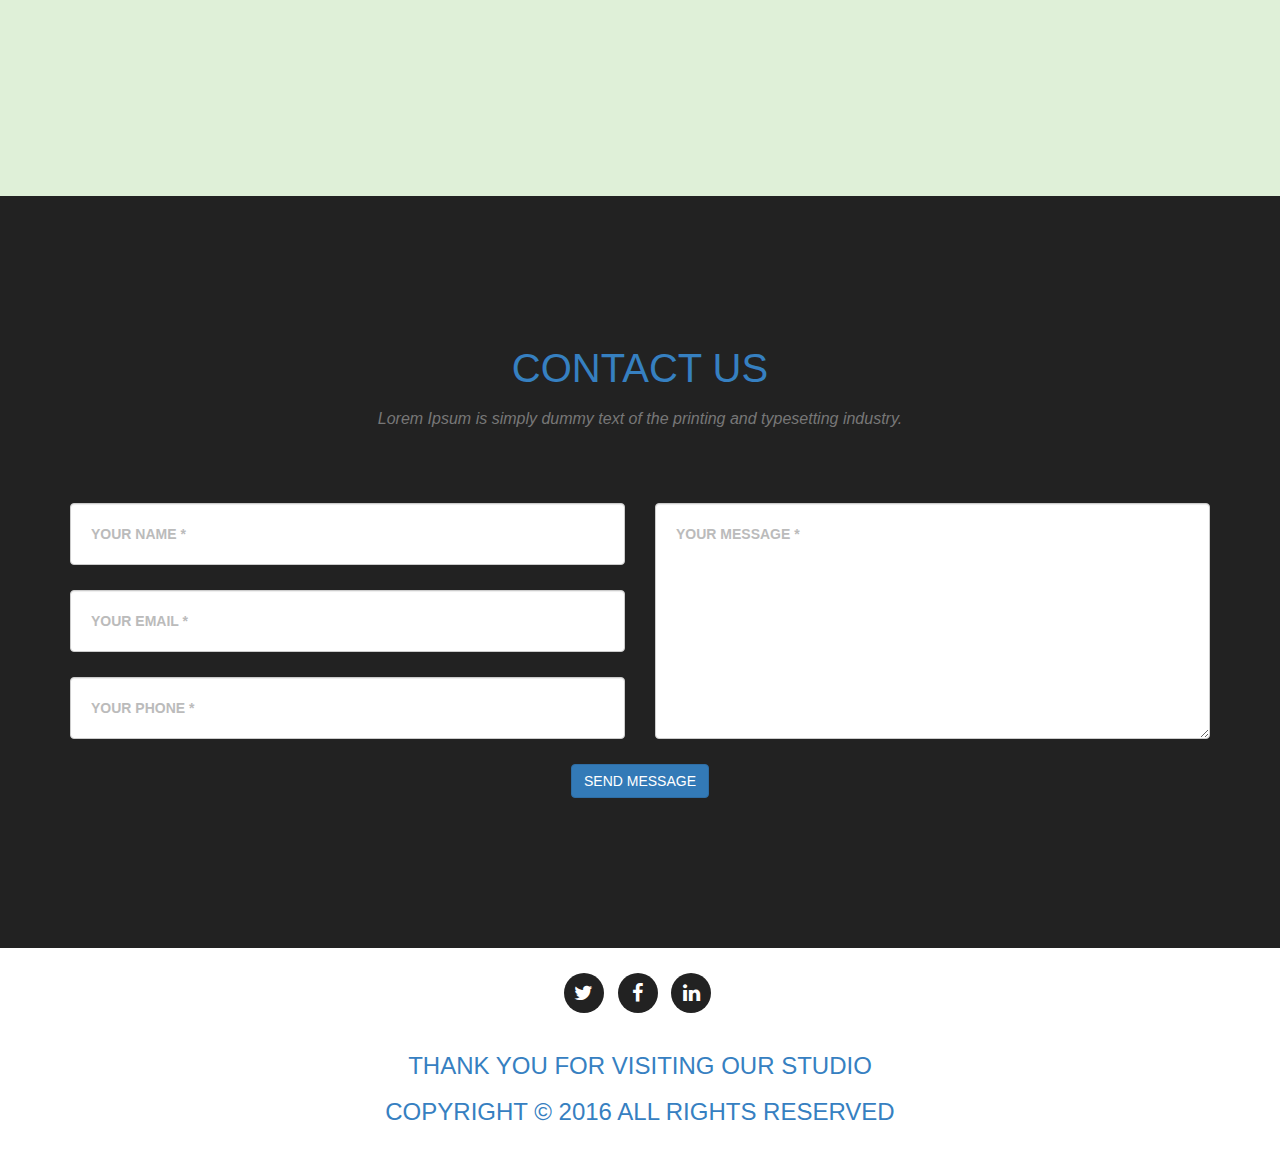
<file: demo5-pohja/index.html>
<!DOCTYPE HTML>
<html>
<head>
<title>Studio</title>
<meta charset="utf-8">
<link rel="stylesheet" type="text/css" href="assets/css/style.css">
<link rel="stylesheet" type="text/css" href="assets/css/boot.css">
<link rel="stylesheet" type="text/css" href="assets/css/font-awesome.min.css">
<link rel="stylesheet" type="text/css" href="assets/css/bootstrap.min.css">
<link rel="stylesheet" type="text/css" href="assets/css/bootstrap.css">
<link rel="stylesheet" type="text/css" href="assets/css/style_common.css">
<link rel="stylesheet" type="text/css" href="assets/css/style1.css">
<link rel='stylesheet' type='text/css' href='http://fonts.googleapis.com/css?family=Open+Sans+Condensed:700,300,300italic'>
<script src="assets/js/modernizr.custom.69142.js"></script>
<script src="assets/js/jquery-1.10.1.min.js"></script>
<script src="assets/js/bootstrap.min.js" ></script>
</head>
<body>
<div id="page-top" class="index">
  <nav class="navbar navbar-inverse navbar-fixed-top">
    <div class="container-fluid">
      <div class="navbar-header">
        <button type="button" class="navbar-toggle collapsed" data-toggle="collapse" data-target="#bs-example-navbar-collapse-1" aria-expanded="false"><span class="sr-only">Toggle navigation</span><span class="icon-bar"></span><span class="icon-bar"></span><span class="icon-bar"></span></button>
        <a class="navbar-brand page-scroll" href="#page-top">Studio</a></div>
      <div class="collapse navbar-collapse" id="bs-example-navbar-collapse-1">
        <ul class="nav navbar-nav navbar-right">
          <li><a class="page-scroll" href="#page-top">Home</a></li>
          <li><a class="page-scroll" href="#services">Services</a></li>
          <li><a class="page-scroll" href="#port">Portfolio</a></li>
          <li><a class="page-scroll" href="#about">About</a></li>
          <li><a class="page-scroll" href="#team">Team</a></li>
          <li><a class="page-scroll" href="#contact">Contact</a></li>
        </ul>
      </div>
    </div><!-- /.container-fluid -->
  </nav>
  <!-- Header -->
  <header style="background-image:url(assets/img/3218_Computer-power-abstract-binary-code.jpg)">
    <div class="container">
      <div class="intro-text">
        <div class="intro-lead-in">Welcome To Our Studio!</div>
        <div class="intro-heading">It's Nice To Meet You</div>
        <a href="#services" class="page-scroll btn btn-primary">Tell Me More</a></div>
    </div>
  </header>
</div>
<!-- ===== services ===== -->
<section id="services">
  <div class="container">
    <div class="row">
      <div class="col-lg-12 text-center">
        <h2 class="section-heading" style="color:#3680C1">Services</h2>
        <h3 class="section-subheading text-muted">Lorem ipsum dolor sit amet consectetur.</h3>
      </div>
    </div>
    <div class="row text-center">
      <div class="col-md-4"><span class="fa-stack fa-4x"><i class="fa fa-circle fa-stack-2x text-primary"></i><i class="fa fa-shopping-cart fa-stack-1x fa-inverse"></i></span>
        <h4 class="service-heading">E-Commerce</h4>
        <p class="text-muted">Lorem ipsum dolor sit amet, consectetur adipisicing elit. Minima maxime quam architecto quo inventore harum ex magni, dicta impedit.</p>
      </div>
      <div class="col-md-4"><span class="fa-stack fa-4x"><i class="fa fa-circle fa-stack-2x text-primary"></i><i class="fa fa-automobile fa-stack-1x fa-inverse"></i></span>
        <h4 class="service-heading">Auto-Mobiles</h4>
        <p class="text-muted">Lorem ipsum dolor sit amet, consectetur adipisicing elit. Minima maxime quam architecto quo inventore harum ex magni, dicta impedit.</p>
      </div>
      <div class="col-md-4"><span class="fa-stack fa-4x"><i class="fa fa-circle fa-stack-2x text-primary"></i><i class="fa fa-windows fa-stack-1x fa-inverse"></i></span>
        <h4 class="service-heading">Windows</h4>
        <p class="text-muted">Lorem ipsum dolor sit amet, consectetur adipisicing elit. Minima maxime quam architecto quo inventore harum ex magni, dicta impedit.</p>
      </div>
    </div>
  </div>
</section>
<!-- ===== Team Section ===== -->
<section id="port" class="bg-danger">
  <div class="container">
    <div class="row">
      <div class="col-lg-12 text-center">
        <h2 class="section-heading" style="color:#3680C1">Our Portfolio</h2>
        <h3 class="section-subheading text-muted">Lorem Ipsum is simply dummy text of the printing and typesetting industry.</h3>
      </div>
    </div>
    <div id="grid" class="main">
      <div class="view">
        <div class="view-back"><span data-icon="A">566</span><span data-icon="B">124</span><a href="#">&rarr;</a></div>
        <img src="assets/img/Beautiful-girl-listen-music-so-happy.png" alt=""></div>
      <div class="view">
        <div class="view-back"><span data-icon="A">210</span><span data-icon="B">102</span><a href="#">&rarr;</a></div>
        <img src="assets/img/2.jpg" alt=""></div>
      <div class="view">
        <div class="view-back"><span data-icon="A">690</span><span data-icon="B">361</span><a href="#">&rarr;</a></div>
        <img src="assets/img/lz2prlf1tbf.png" alt=""></div>
      <div class="view">
        <div class="view-back"><span data-icon="A">987</span><span data-icon="B">130</span><a href="#">&rarr;</a></div>
        <img src="assets/img/4.jpg" alt=""></div>
      <div class="view">
        <div class="view-back"><span data-icon="A">566</span><span data-icon="B">124</span><a href="#">&rarr;</a></div>
        <img src="assets/img/1.jpg" alt=""></div>
      <div class="view">
        <div class="view-back"><span data-icon="A">210</span><span data-icon="B">102</span><a href="#">&rarr;</a></div>
        <img src="assets/img/beautiful-girl-hat-wallpaper-43323-44368-hd-wallpapers.png" alt=""></div>
    </div>
  </div>
</section>
<script>	
Modernizr.load({
    test: Modernizr.csstransforms3d && Modernizr.csstransitions,
    yep: ['assets/js/jquery-1.10.1.min.js', 'assets/js/jquery.hoverfold.js'],
    nope: '',
    callback: function(url, result, key) {
        if (url === 'assets/js/jquery.hoverfold.js') {
            $('#grid').hoverfold();
        }
    }
});
</script> 
<!-- About Section -->
<section id="about">
  <div class="container">
    <div class="row">
      <div class="col-lg-12 text-center">
        <h2 class="section-heading" style="color:#3680C1">About</h2>
        <h3 class="section-subheading text-muted">Lorem ipsum dolor sit amet consectetur.</h3>
      </div>
    </div>
    <div class="row">
      <div class="col-lg-12">
        <ul class="timeline">
          <li>
            <div class="timeline-image"><img class="img-circle img-responsive" src="assets/img/a-new-beginning.png" alt=""></div>
            <div class="timeline-panel">
              <div class="timeline-heading">
                <h4 style="color:#3680C1">2010-2012</h4>
                <h4 class="subheading" style="color:#3680C1">Our Humble Beginnings</h4>
              </div>
              <div class="timeline-body">
                <p class="text-muted">Lorem ipsum dolor sit amet, consectetur adipisicing elit. Sunt ut voluptatum eius sapiente, totam reiciendis temporibus qui quibusdam, recusandae sit vero unde, sed, incidunt et ea quo dolore laudantium consectetur!</p>
              </div>
            </div>
          </li>
          <li class="timeline-inverted">
            <div class="timeline-image"><img class="img-circle img-responsive" src="assets/img/airplane-take-off-at-sunset-hd-wallpaper.png" alt=""></div>
            <div class="timeline-panel">
              <div class="timeline-heading">
                <h4 style="color:#3680C1">APRIL 2013</h4>
                <h4 class="subheading" style="color:#3680C1">An Agency is Born</h4>
              </div>
              <div class="timeline-body">
                <p class="text-muted">Lorem ipsum dolor sit amet, consectetur adipisicing elit. Sunt ut voluptatum eius sapiente, totam reiciendis temporibus qui quibusdam, recusandae sit vero unde, sed, incidunt et ea quo dolore laudantium consectetur!</p>
              </div>
            </div>
          </li>
          <li>
            <div class="timeline-image"><img class="img-circle img-responsive" src="assets/img/xperia-z4-tablet-black-1240x840-a07acf270af4d6789d0e83aea747b064.png" alt=""></div>
            <div class="timeline-panel">
              <div class="timeline-heading">
                <h4 style="color:#3680C1">JANUARY 2014</h4>
                <h4 class="subheading" style="color:#3680C1">Transition to Full Service</h4>
              </div>
              <div class="timeline-body">
                <p class="text-muted">Lorem ipsum dolor sit amet, consectetur adipisicing elit. Sunt ut voluptatum eius sapiente, totam reiciendis temporibus qui quibusdam, recusandae sit vero unde, sed, incidunt et ea quo dolore laudantium consectetur!</p>
              </div>
            </div>
          </li>
          <li class="timeline-inverted">
            <div class="timeline-image"><img class="img-circle img-responsive" src="assets/img/IMG_0195.png" alt=""></div>
            <div class="timeline-panel">
              <div class="timeline-heading">
                <h4 style="color:#3680C1">FEBRUARY 2015</h4>
                <h4 class="subheading" style="color:#3680C1">Phase Two Expansion</h4>
              </div>
              <div class="timeline-body">
                <p class="text-muted">Lorem Ipsum is simply dummy text of the printing and typesetting industry. It has survived not only five centuries, but also the leap into electronic typesetting, remaining essentially unchanged! 
              </div>
            </div>
          </li>
          <li class="timeline-inverted">
            <div class="timeline-image">
              <h4>Be Part<br>
                Of Our<br>
                WORK!</h4>
            </div>
          </li>
        </ul>
      </div>
    </div>
  </div>
</section>
<!-- ===== Team Section ===== -->
<section id="team" class="bg-success">
  <div class="container">
    <div class="row">
      <div class="col-lg-12 text-center">
        <h2 class="section-heading" style="color:#3680C1">Our Team</h2>
        <h3 class="section-subheading text-muted">Lorem Ipsum is simply dummy text of the printing and typesetting industry.</h3>
      </div>
    </div>
    <div class="row">
      <div class="col-sm-4">
        <div class="team-member"><img src="assets/img/Alexandra-M-Team-Leader.png" class="img-responsive img-circle" alt="">
          <h4 style="color:#3680C1">Easton Garland</h4>
          <p class="text-muted">Team Leader</p>
          <ul class="list-inline social-buttons">
            <li><a href="#"><i class="fa fa-twitter"></i></a></li>
            <li><a href="#"><i class="fa fa-facebook"></i></a></li>
            <li><a href="#"><i class="fa fa-linkedin"></i></a></li>
          </ul>
        </div>
      </div>
      <div class="col-sm-4">
        <div class="team-member"><img src="assets/img/Zac-Efron-7-1600.png" class="img-responsive img-circle" alt="">
          <h4 style="color:#3680C1">Ellis Smith</h4>
          <p class="text-muted">Lead Developer</p>
          <ul class="list-inline social-buttons">
            <li><a href="#"><i class="fa fa-twitter"></i></a></li>
            <li><a href="#"><i class="fa fa-facebook"></i></a></li>
            <li><a href="#"><i class="fa fa-linkedin"></i></a></li>
          </ul>
        </div>
      </div>
      <div class="col-sm-4">
        <div class="team-member"><img src="assets/img/beautiful-smile-girl.png" class="img-responsive img-circle" alt="">
          <h4 style="color:#3680C1">Spring Ross</h4>
          <p class="text-muted">Lead Designer</p>
          <ul class="list-inline social-buttons">
            <li><a href="#"><i class="fa fa-twitter"></i></a></li>
            <li><a href="#"><i class="fa fa-facebook"></i></a></li>
            <li><a href="#"><i class="fa fa-linkedin"></i></a></li>
          </ul>
        </div>
      </div>
    </div>
  </div>
</section>
<!-- ===== Contact Us ===== -->
<section id="contact">
  <div class="container">
    <div class="row">
      <div class="col-lg-12 text-center">
        <h2 class="section-heading" style="color:#3680C1">Contact Us</h2>
        <h3 class="section-subheading text-muted">Lorem Ipsum is simply dummy text of the printing and typesetting industry.</h3>
      </div>
    </div>
    <div class="row">
      <div class="col-lg-12">
        <form action="#" method="post" name="sentMessage" id="contactForm" novalidate>
          <div class="row">
            <div class="col-md-6">
              <div class="form-group">
                <input type="text" class="form-control" placeholder="Your Name *" id="name" required>
                <p class="help-block text-danger"></p>
              </div>
              <div class="form-group">
                <input type="email" class="form-control" placeholder="Your Email *" id="email" required>
                <p class="help-block text-danger"></p>
              </div>
              <div class="form-group">
                <input type="tel" class="form-control" placeholder="Your Phone *" id="phone" required>
                <p class="help-block text-danger"></p>
              </div>
            </div>
            <div class="col-md-6">
              <div class="form-group">
                <textarea class="form-control" placeholder="Your Message *" id="message" required></textarea>
                <p class="help-block text-danger"></p>
              </div>
            </div>
            <div class="clearfix"></div>
            <div class="col-lg-12 text-center">
              <div id="success"></div>
              <button type="submit" class="btn btn-primary">Send Message</button>
            </div>
          </div>
        </form>
      </div>
    </div>
  </div>
</section>
<footer>
  <div class="container">
    <div class="row">
      <div class="col-md-4"></div>
      <div class="col-md-4 col-md-offset-">
        <ul class="list-inline social-buttons">
          <li><a href="#"><i class="fa fa-twitter"></i></a></li>
          <li><a href="#"><i class="fa fa-facebook"></i></a></li>
          <li><a href="#"><i class="fa fa-linkedin"></i></a></li>
        </ul>
      </div>
      <div class="col-md-4"></div>
    </div>
  </div>
  <br>
  <div class="container">
    <div class="row">
      <div class="col-md-3"></div>
      <div class="col-md-6">
        <h3 style="color:#3680C1">Thank You For Visiting Our Studio</h3>
        <h3 style="color:#3680C1">Copyright &copy; 2016 All Rights Reserved</h3>
      </div>
      <div class="col-md-3"></div>
    </div>
  </div>
</footer>
</body>
</html>
</file>
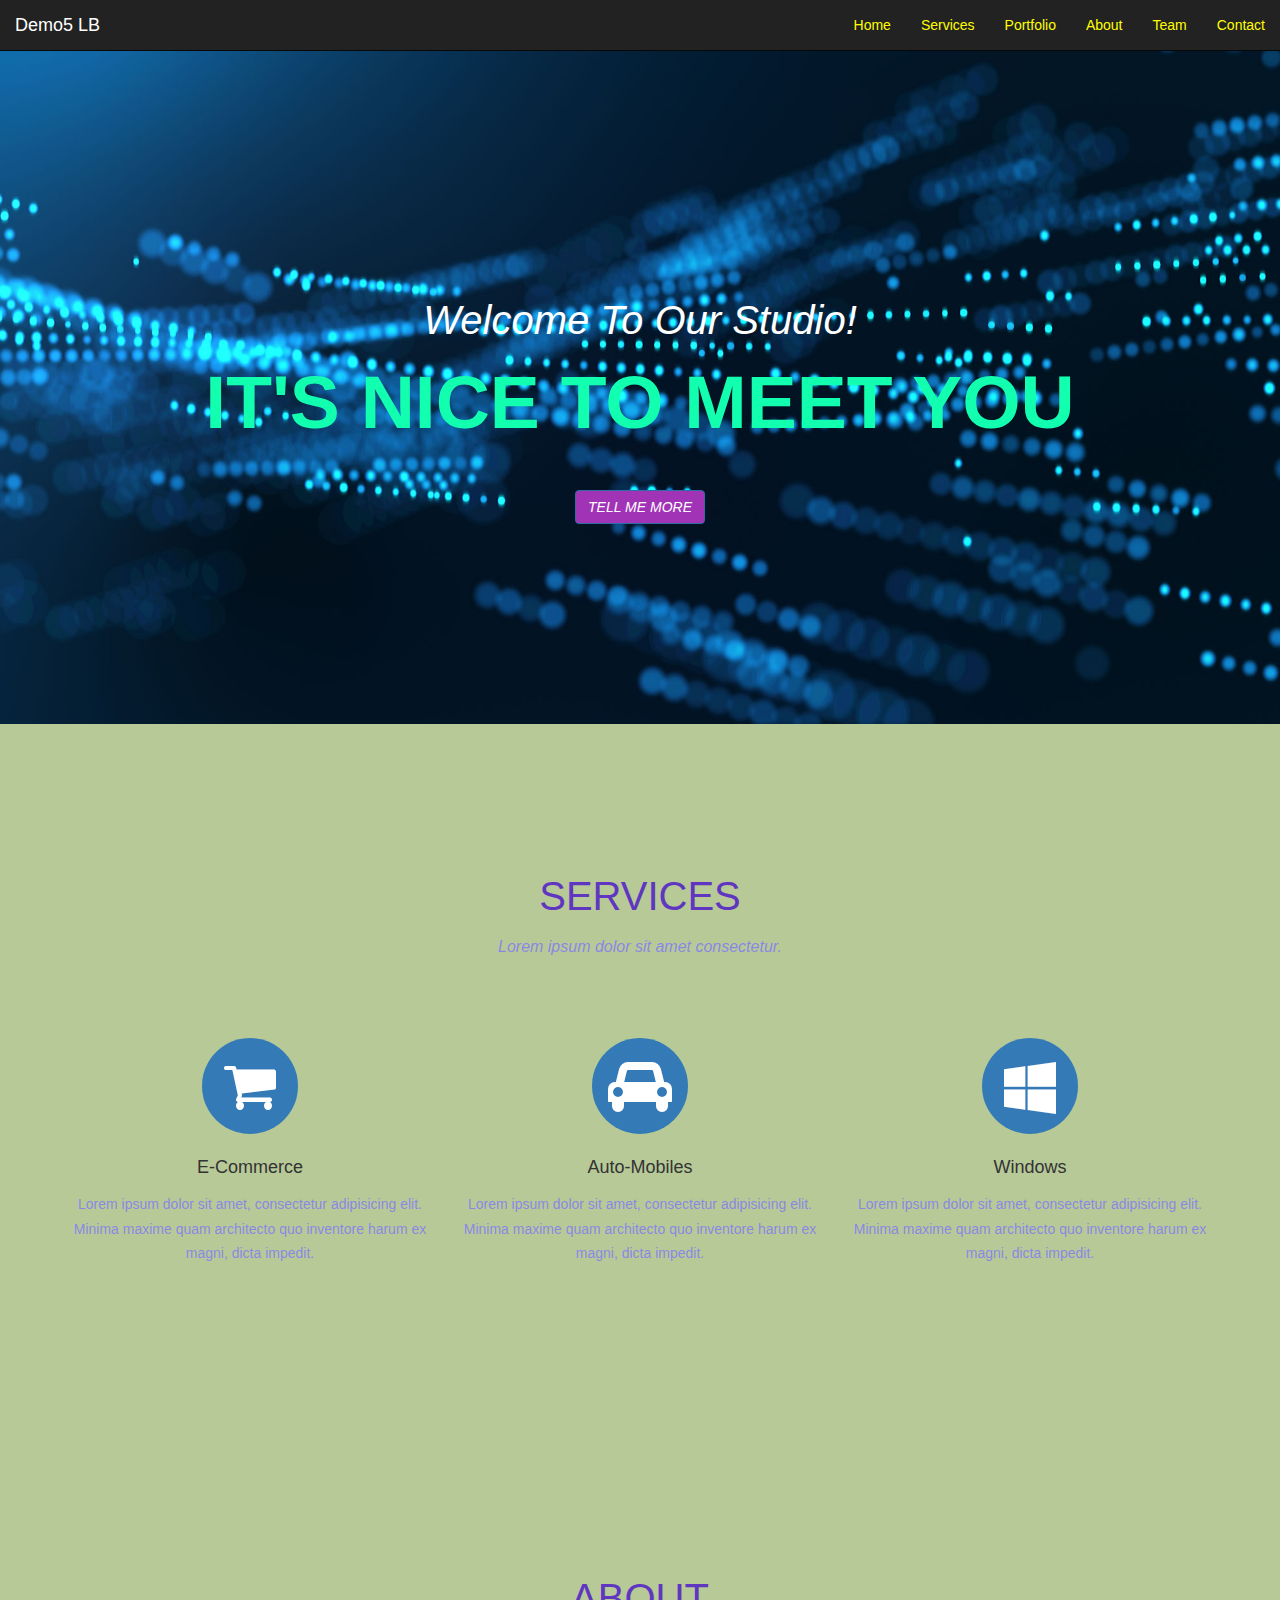
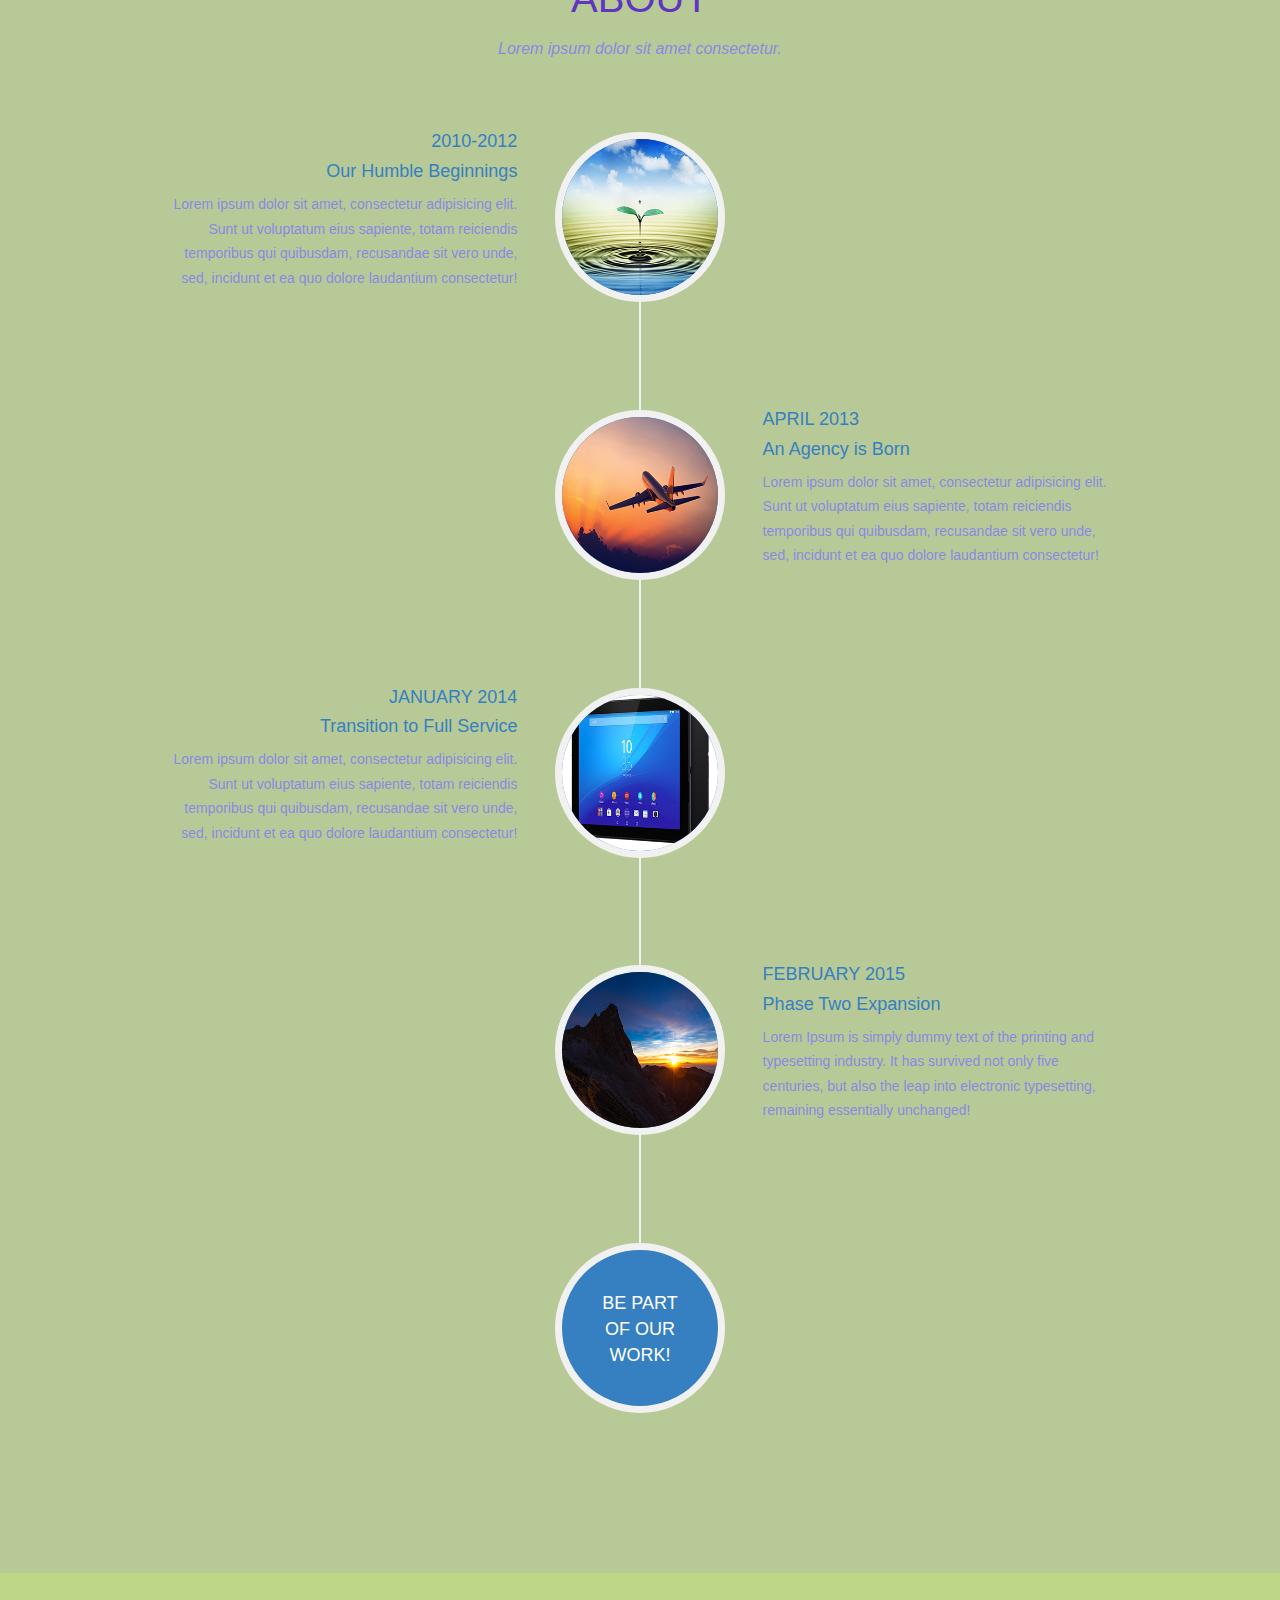
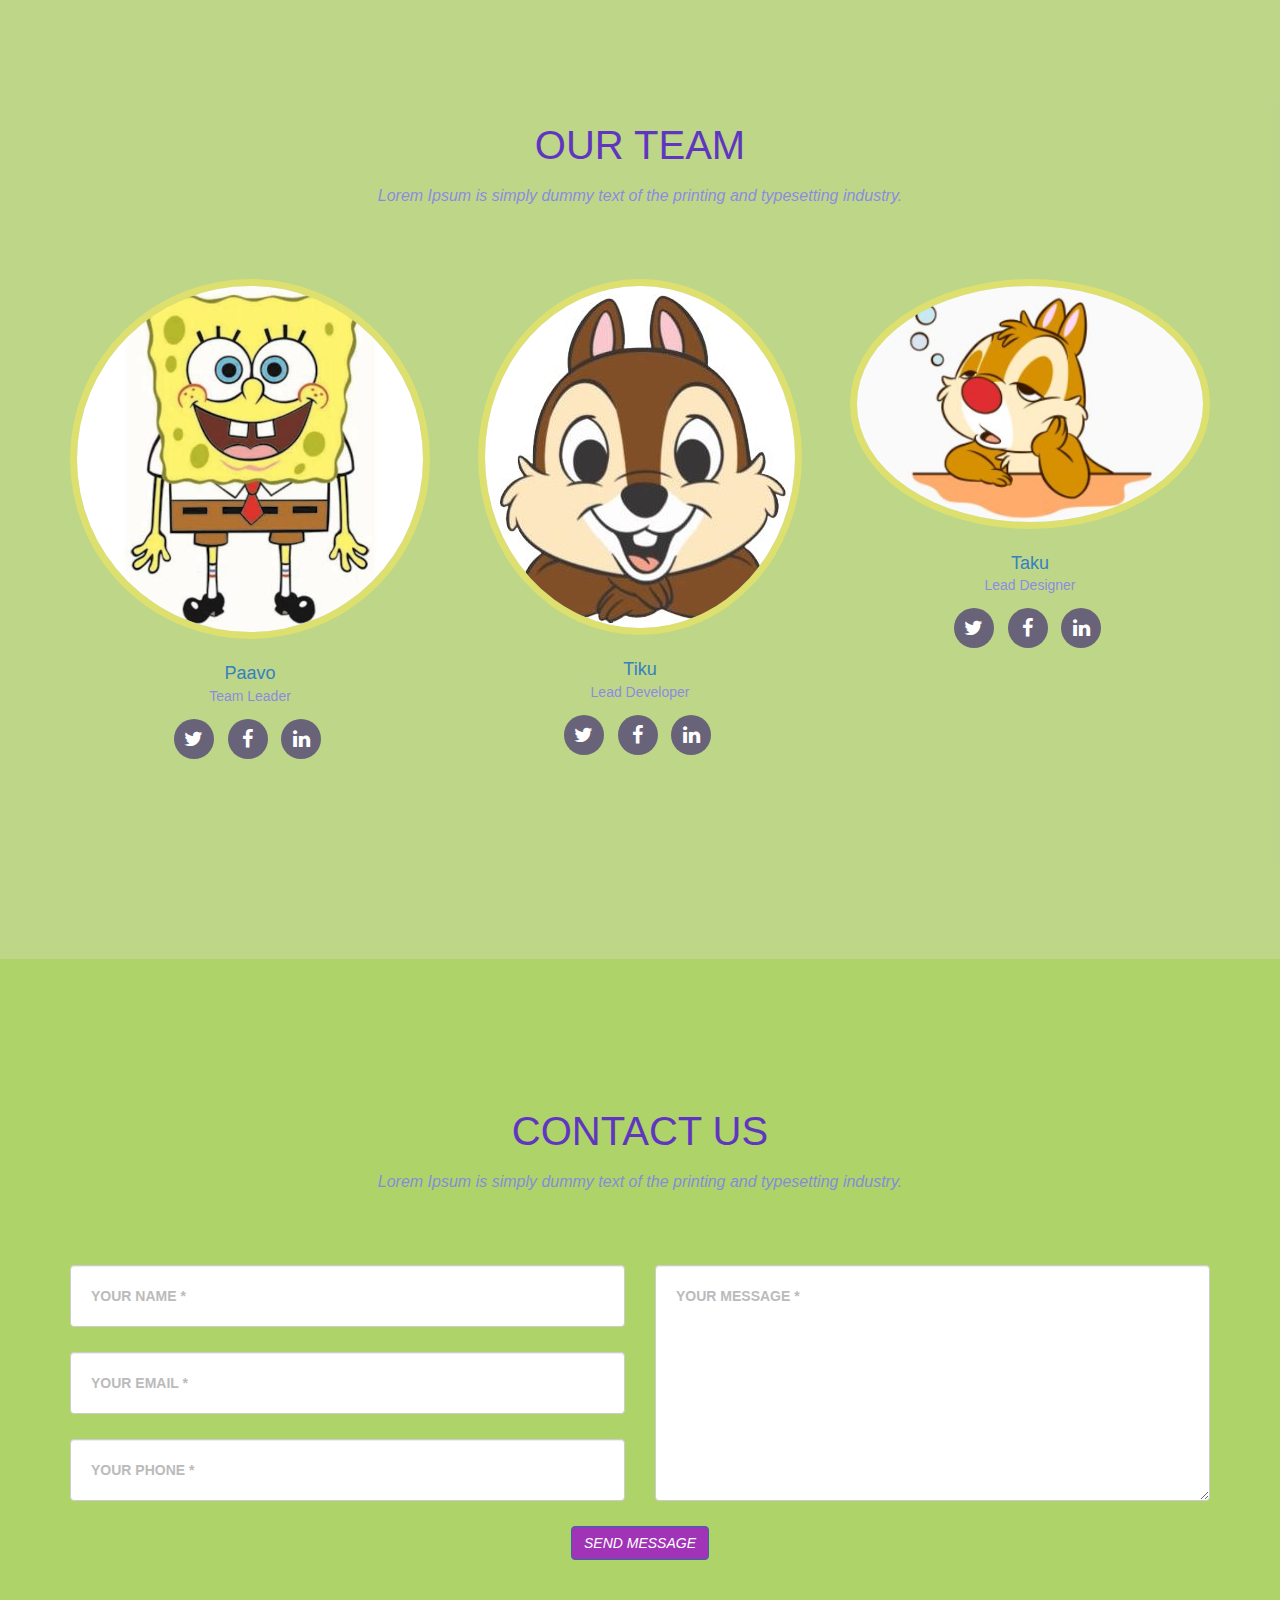
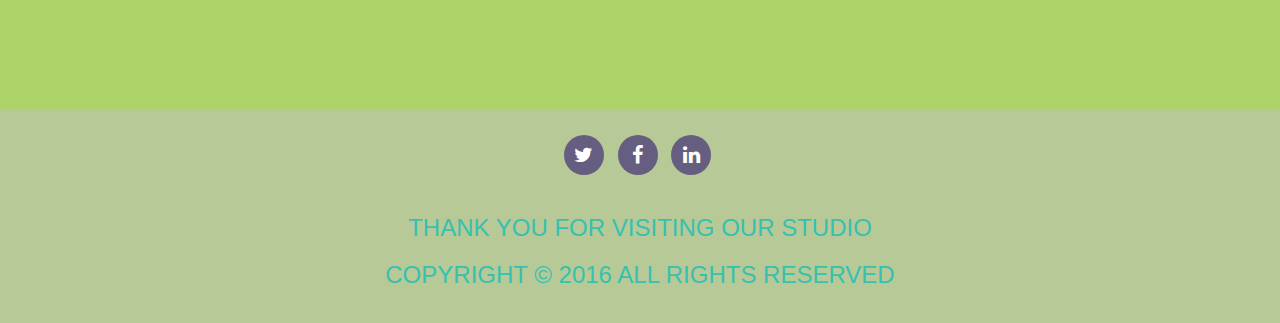
<file: demo5/index.html>
<!DOCTYPE HTML>
<html>
<head>
<title>DEMO5 LB</title>
<meta charset="utf-8">
<link rel="stylesheet" type="text/css" href="assets/css/style.css">
<link rel="stylesheet" type="text/css" href="assets/css/boot.css">
<link rel="stylesheet" type="text/css" href="assets/css/font-awesome.min.css">
<link rel="stylesheet" type="text/css" href="assets/css/bootstrap.min.css">
<link rel="stylesheet" type="text/css" href="assets/css/bootstrap.css">
<link rel="stylesheet" type="text/css" href="assets/css/style_common.css">
<link rel="stylesheet" type="text/css" href="assets/css/style1.css">
<link rel='stylesheet' type='text/css' href='http://fonts.googleapis.com/css?family=Open+Sans+Condensed:700,300,300italic'>
<script src="assets/js/modernizr.custom.69142.js"></script>
<script src="assets/js/jquery-1.10.1.min.js"></script>
<script src="assets/js/bootstrap.min.js" ></script>
</head>
<body>
<div id="page-top" class="index">
  <nav class="navbar navbar-inverse navbar-fixed-top">
    <div class="container-fluid">
      <div class="navbar-header">
        <button type="button" class="navbar-toggle collapsed" data-toggle="collapse" data-target="#bs-example-navbar-collapse-1" aria-expanded="false"><span class="sr-only">Toggle navigation</span><span class="icon-bar"></span><span class="icon-bar"></span><span class="icon-bar"></span></button>
        <a class="navbar-brand page-scroll" href="#page-top">Demo5 LB</a></div>
      <div class="collapse navbar-collapse" id="bs-example-navbar-collapse-1">
        <ul class="nav navbar-nav navbar-right">
          <li><a class="page-scroll" href="#page-top">Home</a></li>
          <li><a class="page-scroll" href="#services">Services</a></li>
          <li><a class="page-scroll" href="#port">Portfolio</a></li>
          <li><a class="page-scroll" href="#about">About</a></li>
          <li><a class="page-scroll" href="#team">Team</a></li>
          <li><a class="page-scroll" href="#contact">Contact</a></li>
        </ul>
      </div>
    </div><!-- /.container-fluid -->
  </nav>
  <!-- Header -->
  <header style="background-image:url(assets/img/3218_Computer-power-abstract-binary-code.jpg)">
    <div class="container">
      <div class="intro-text">
        <div class="intro-lead-in"> Welcome To Our Studio!</div>
        <div class="intro-heading">It's Nice To Meet You</div>
        <a href="#services" class="page-scroll btn btn-primary">Tell Me More</a></div>
    </div>
  </header>
</div>
<!-- ===== services ===== -->
<section id="services">
  <div class="container">
    <div class="row">
      <div class="col-lg-12 text-center">
        <h2 class="section-heading" style="color:#6036c1">Services</h2>
        <h3 class="section-subheading text-muted">Lorem ipsum dolor sit amet consectetur.</h3>
      </div>
    </div>
    <div class="row text-center">
      <div class="col-md-4"><span class="fa-stack fa-4x"><i class="fa fa-circle fa-stack-2x text-primary"></i><i class="fa fa-shopping-cart fa-stack-1x fa-inverse"></i></span>
        <h4 class="service-heading">E-Commerce</h4>
        <p class="text-muted">Lorem ipsum dolor sit amet, consectetur adipisicing elit. Minima maxime quam architecto quo inventore harum ex magni, dicta impedit.</p>
      </div>
      <div class="col-md-4"><span class="fa-stack fa-4x"><i class="fa fa-circle fa-stack-2x text-primary"></i><i class="fa fa-automobile fa-stack-1x fa-inverse"></i></span>
        <h4 class="service-heading">Auto-Mobiles</h4>
        <p class="text-muted">Lorem ipsum dolor sit amet, consectetur adipisicing elit. Minima maxime quam architecto quo inventore harum ex magni, dicta impedit.</p>
      </div>
      <div class="col-md-4"><span class="fa-stack fa-4x"><i class="fa fa-circle fa-stack-2x text-primary"></i><i class="fa fa-windows fa-stack-1x fa-inverse"></i></span>
        <h4 class="service-heading">Windows</h4>
        <p class="text-muted">Lorem ipsum dolor sit amet, consectetur adipisicing elit. Minima maxime quam architecto quo inventore harum ex magni, dicta impedit.</p>
      </div>
    </div>
  </div>
</section>
<!-- ===== Team Section ===== -->
    </div>
    </div>
  </div>
</section>
<script>	
Modernizr.load({
    test: Modernizr.csstransforms3d && Modernizr.csstransitions,
    yep: ['assets/js/jquery-1.10.1.min.js', 'assets/js/jquery.hoverfold.js'],
    nope: '',
    callback: function(url, result, key) {
        if (url === 'assets/js/jquery.hoverfold.js') {
            $('#grid').hoverfold();
        }
    }
});
</script> 
<!-- About Section -->
<section id="about">
  <div class="container">
    <div class="row">
      <div class="col-lg-12 text-center">
        <h2 class="section-heading" style="color:#6036c1">About</h2>
        <h3 class="section-subheading text-muted">Lorem ipsum dolor sit amet consectetur.</h3>
      </div>
    </div>
    <div class="row">
      <div class="col-lg-12">
        <ul class="timeline">
          <li>
            <div class="timeline-image"><img class="img-circle img-responsive" src="assets/img/a-new-beginning.png" alt=""></div>
            <div class="timeline-panel">
              <div class="timeline-heading">
                <h4 style="color:#3680C1">2010-2012</h4>
                <h4 class="subheading" style="color:#3680C1">Our Humble Beginnings</h4>
              </div>
              <div class="timeline-body">
                <p class="text-muted">Lorem ipsum dolor sit amet, consectetur adipisicing elit. Sunt ut voluptatum eius sapiente, totam reiciendis temporibus qui quibusdam, recusandae sit vero unde, sed, incidunt et ea quo dolore laudantium consectetur!</p>
              </div>
            </div>
          </li>
          <li class="timeline-inverted">
            <div class="timeline-image"><img class="img-circle img-responsive" src="assets/img/airplane-take-off-at-sunset-hd-wallpaper.png" alt=""></div>
            <div class="timeline-panel">
              <div class="timeline-heading">
                <h4 style="color:#3680C1">APRIL 2013</h4>
                <h4 class="subheading" style="color:#3680C1">An Agency is Born</h4>
              </div>
              <div class="timeline-body">
                <p class="text-muted">Lorem ipsum dolor sit amet, consectetur adipisicing elit. Sunt ut voluptatum eius sapiente, totam reiciendis temporibus qui quibusdam, recusandae sit vero unde, sed, incidunt et ea quo dolore laudantium consectetur!</p>
              </div>
            </div>
          </li>
          <li>
            <div class="timeline-image"><img class="img-circle img-responsive" src="assets/img/xperia-z4-tablet-black-1240x840-a07acf270af4d6789d0e83aea747b064.png" alt=""></div>
            <div class="timeline-panel">
              <div class="timeline-heading">
                <h4 style="color:#3680C1">JANUARY 2014</h4>
                <h4 class="subheading" style="color:#3680C1">Transition to Full Service</h4>
              </div>
              <div class="timeline-body">
                <p class="text-muted">Lorem ipsum dolor sit amet, consectetur adipisicing elit. Sunt ut voluptatum eius sapiente, totam reiciendis temporibus qui quibusdam, recusandae sit vero unde, sed, incidunt et ea quo dolore laudantium consectetur!</p>
              </div>
            </div>
          </li>
          <li class="timeline-inverted">
            <div class="timeline-image"><img class="img-circle img-responsive" src="assets/img/IMG_0195.png" alt=""></div>
            <div class="timeline-panel">
              <div class="timeline-heading">
                <h4 style="color:#3680C1">FEBRUARY 2015</h4>
                <h4 class="subheading" style="color:#3680C1">Phase Two Expansion</h4>
              </div>
              <div class="timeline-body">
                <p class="text-muted">Lorem Ipsum is simply dummy text of the printing and typesetting industry. It has survived not only five centuries, but also the leap into electronic typesetting, remaining essentially unchanged! 
              </div>
            </div>
          </li>
          <li class="timeline-inverted">
            <div class="timeline-image">
              <h4>Be Part<br>
                Of Our<br>
                WORK!</h4>
            </div>
          </li>
        </ul>
      </div>
    </div>
  </div>
</section>
<!-- ===== Team Section ===== -->
<section id="team" class="bg-success">
  <div class="container">
    <div class="row">
      <div class="col-lg-12 text-center">
        <h2 class="section-heading" style="color:#6036c1">Our Team</h2>
        <h3 class="section-subheading text-muted">Lorem Ipsum is simply dummy text of the printing and typesetting industry.</h3>
      </div>
    </div>
    <div class="row">
      <div class="col-sm-4">
        <div class="team-member"><img src="assets/img/paavo.jpg" class="img-responsive img-circle" alt="">
          <h4 style="color:#3680C1">Paavo</h4>
          <p class="text-muted">Team Leader</p>
          <ul class="list-inline social-buttons">
            <li><a href="#"><i class="fa fa-twitter"></i></a></li>
            <li><a href="#"><i class="fa fa-facebook"></i></a></li>
            <li><a href="#"><i class="fa fa-linkedin"></i></a></li>
          </ul>
        </div>
      </div>
      <div class="col-sm-4">
        <div class="team-member"><img src="assets/img/tiku.jpg" class="img-responsive img-circle" alt="">
          <h4 style="color:#3680C1">Tiku</h4>
          <p class="text-muted">Lead Developer</p>
          <ul class="list-inline social-buttons">
            <li><a href="#"><i class="fa fa-twitter"></i></a></li>
            <li><a href="#"><i class="fa fa-facebook"></i></a></li>
            <li><a href="#"><i class="fa fa-linkedin"></i></a></li>
          </ul>
        </div>
      </div>
      <div class="col-sm-4">
        <div class="team-member"><img src="assets/img/taku.jpg" class="img-responsive img-circle" alt="">
          <h4 style="color:#3680C1">Taku</h4>
          <p class="text-muted">Lead Designer</p>
          <ul class="list-inline social-buttons">
            <li><a href="#"><i class="fa fa-twitter"></i></a></li>
            <li><a href="#"><i class="fa fa-facebook"></i></a></li>
            <li><a href="#"><i class="fa fa-linkedin"></i></a></li>
          </ul>
        </div>
      </div>
    </div>
  </div>
</section>
<!-- ===== Contact Us ===== -->
<section id="contact">
  <div class="container">
    <div class="row">
      <div class="col-lg-12 text-center">
        <h2 class="section-heading" style="color:#6036c1">contact us</h2>
        <h3 class="section-subheading text-muted">Lorem Ipsum is simply dummy text of the printing and typesetting industry.</h3>
      </div>
    </div>
    <div class="row">
      <div class="col-lg-12">
        <form action="#" method="post" name="sentMessage" id="contactForm" novalidate>
          <div class="row">
            <div class="col-md-6">
              <div class="form-group">
                <input type="text" class="form-control" placeholder="Your Name *" id="name" required>
                <p class="help-block text-danger"></p>
              </div>
              <div class="form-group">
                <input type="email" class="form-control" placeholder="Your Email *" id="email" required>
                <p class="help-block text-danger"></p>
              </div>
              <div class="form-group">
                <input type="tel" class="form-control" placeholder="Your Phone *" id="phone" required>
                <p class="help-block text-danger"></p>
              </div>
            </div>
            <div class="col-md-6">
              <div class="form-group">
                <textarea class="form-control" placeholder="Your Message *" id="message" required></textarea>
                <p class="help-block text-danger"></p>
              </div>
            </div>
            <div class="clearfix"></div>
            <div class="col-lg-12 text-center">
              <div id="success"></div>
              <button type="submit" class="btn btn-primary">Send Message</button>
            </div>
          </div>
        </form>
      </div>
    </div>
  </div>
</section>
<footer>
  <div class="container">
    <div class="row">
      <div class="col-md-4"></div>
      <div class="col-md-4 col-md-offset-">
        <ul class="list-inline social-buttons">
          <li><a href="#"><i class="fa fa-twitter"></i></a></li>
          <li><a href="#"><i class="fa fa-facebook"></i></a></li>
          <li><a href="#"><i class="fa fa-linkedin"></i></a></li>
        </ul>
      </div>
      <div class="col-md-4"></div>
    </div>
  </div>
  <br>
  <div class="container">
    <div class="row">
      <div class="col-md-3"></div>
      <div class="col-md-6">
        <h3 style="color:#36c1af">Thank You For Visiting Our Studio</h3>
        <h3 style="color:#36c1af">Copyright &copy; 2016 All Rights Reserved</h3>
      </div>
      <div class="col-md-3"></div>
    </div>
  </div>
</footer>
</body>
</html>
</file>
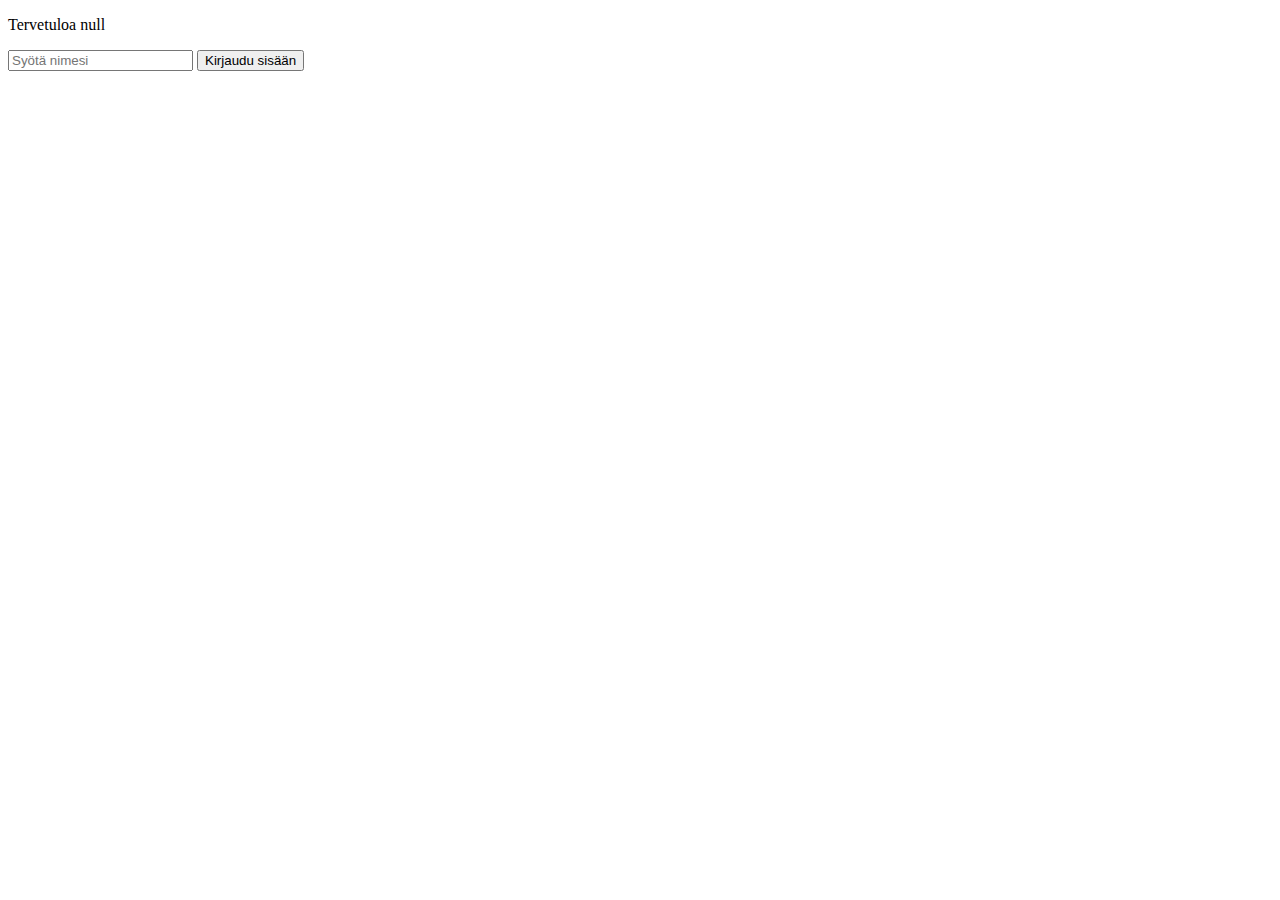
<file: demo7/index.html>
<!DOCTYPE html>
<html lang="fi">

<head>
    <meta charset="UTF-8" />
    <title>demo7</title>
    <script type="text/javascript" language="javascript" src="kirjautuminen.js"></script>
</head>

<body>
    <p id="tervetuloa_teksti">Tervetuloa </p>
    <form id="kirjautumis_lomake">
        <input id="nimi" type="text" placeholder="Syötä nimesi" value="" />
        <input id="kirjaudu_nappi" type="submit" value="Kirjaudu sisään" onclick="kirjaudu()" />
    </form>
</body>

</html>
</file>
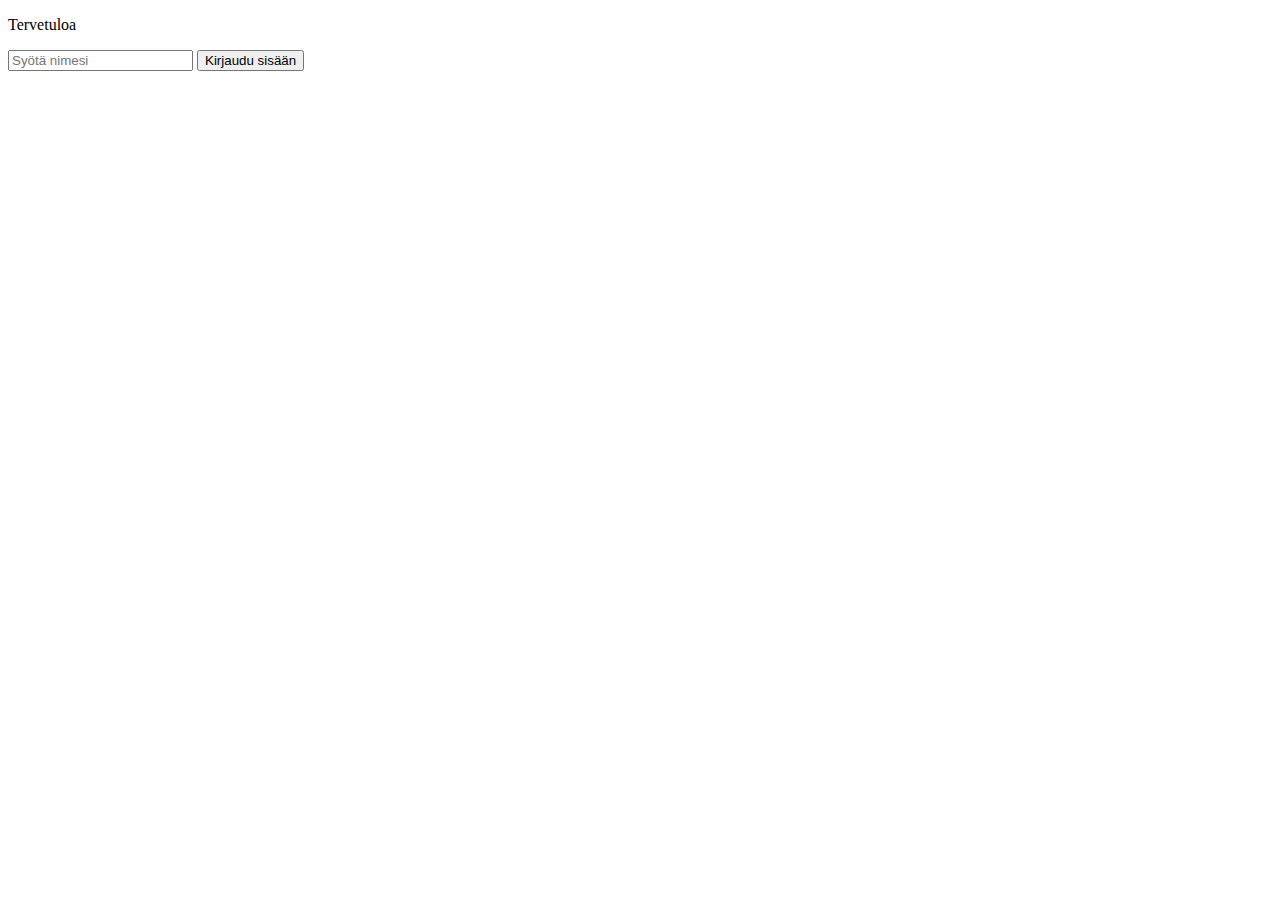
<file: demo8/index.html>
<!DOCTYPE html>
<html lang="fi">

<head>
    <meta charset="UTF-8" />
    <title>demo8</title>
    <script type="text/javascript" language="javascript" src="kirjautuminen.js"></script>
</head>

<body>
    <p id="tervetuloa_teksti">Tervetuloa </p>
    <form id="kirjautumis_lomake">
        <input id="nimi" type="text" placeholder="Syötä nimesi" value="" />
        <input id="kirjaudu_nappi" type="submit" value="Kirjaudu sisään" onclick="kirjaudu()" />
    </form>
    <form class="logout" id="ulos_kirjautuminen">
        <input id="kirjaudu_ulos" type="submit" value="Kirjaudu ulos" onclick="kirjauduulos()" />
    </form>
</body>

</html>
</file>
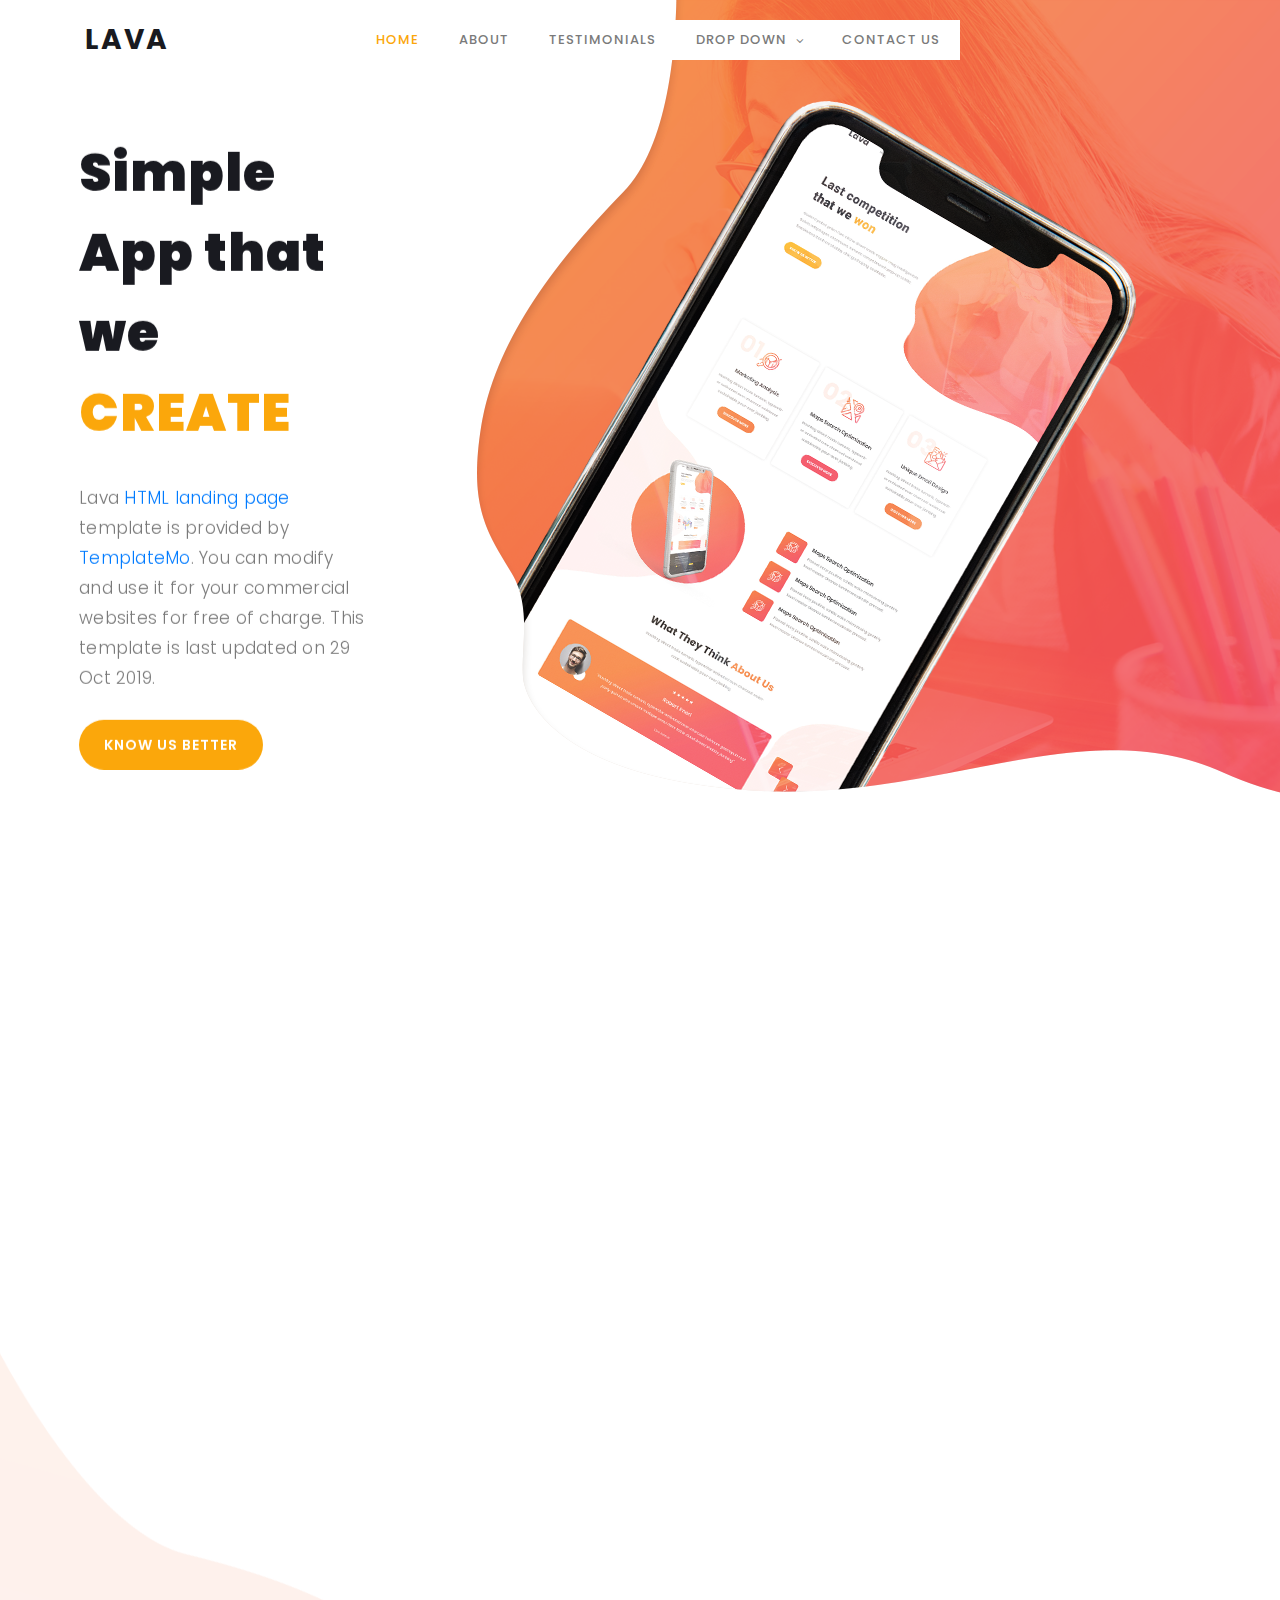
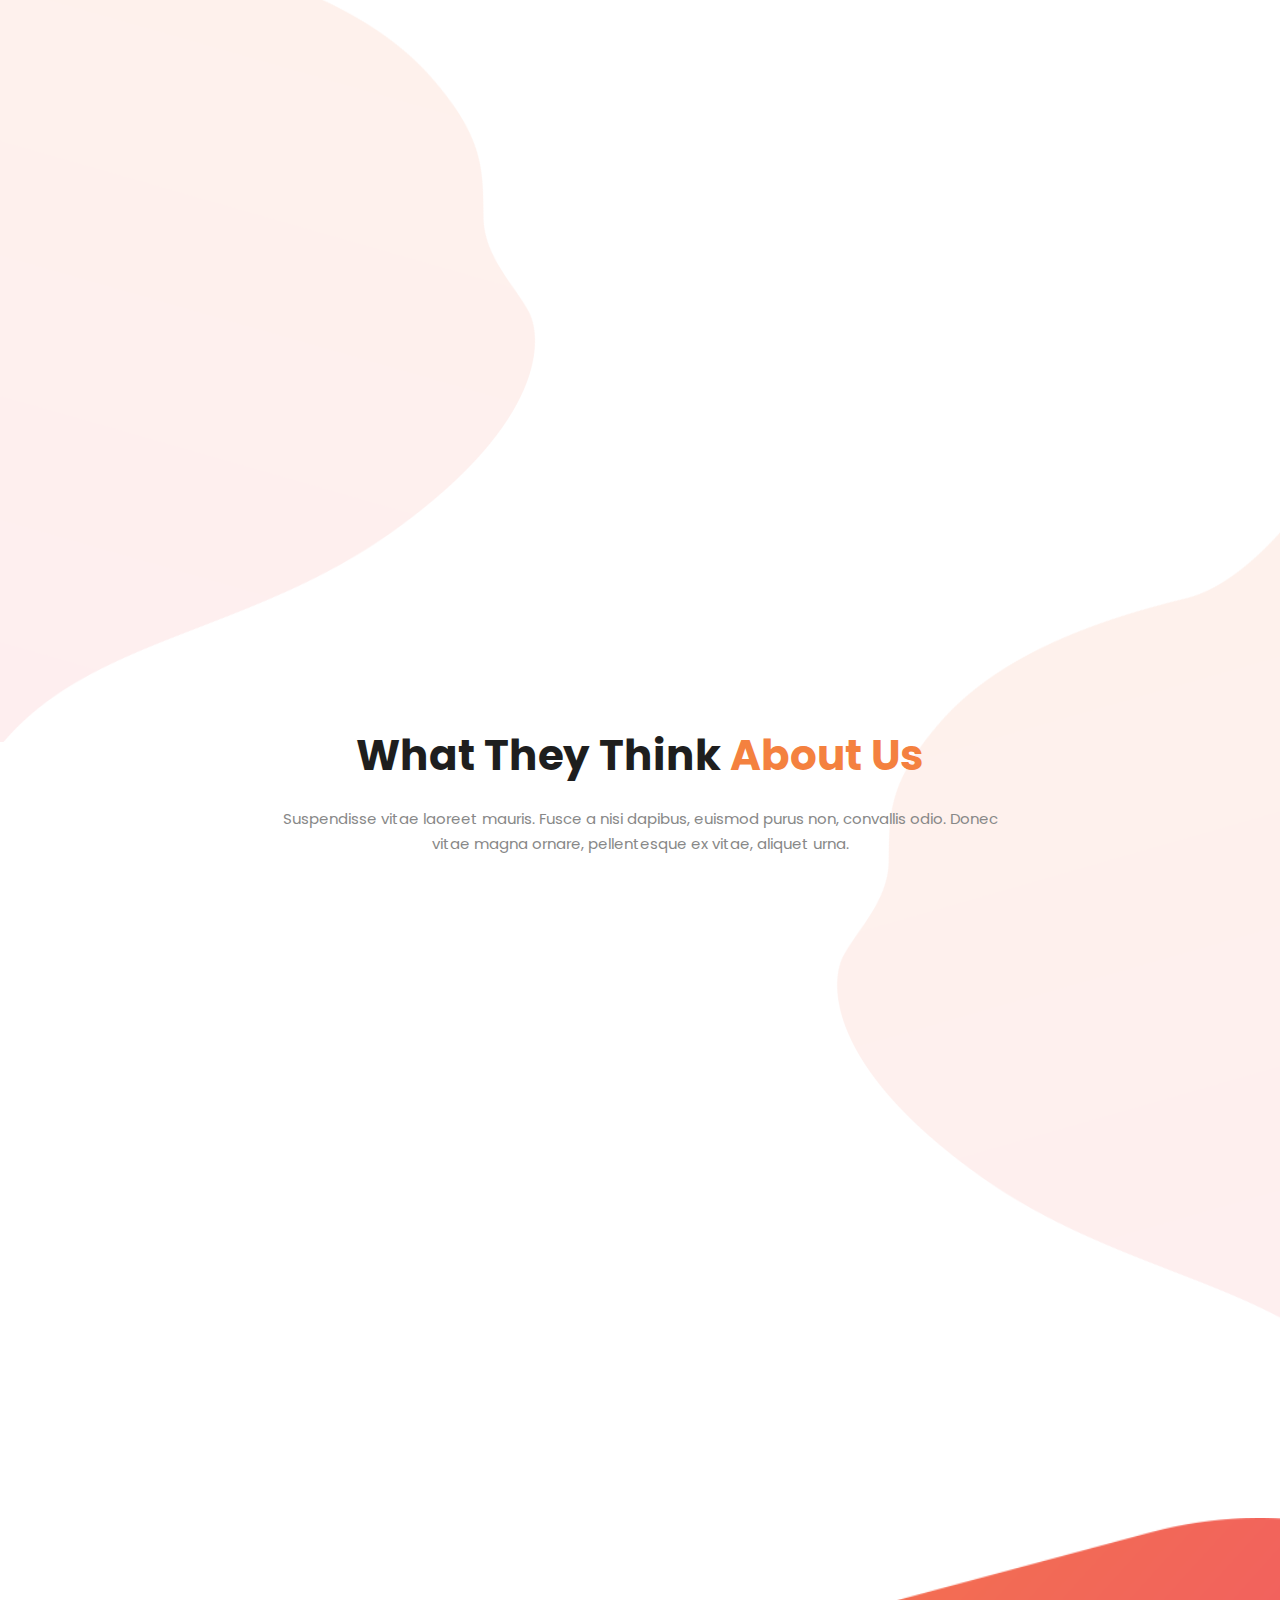
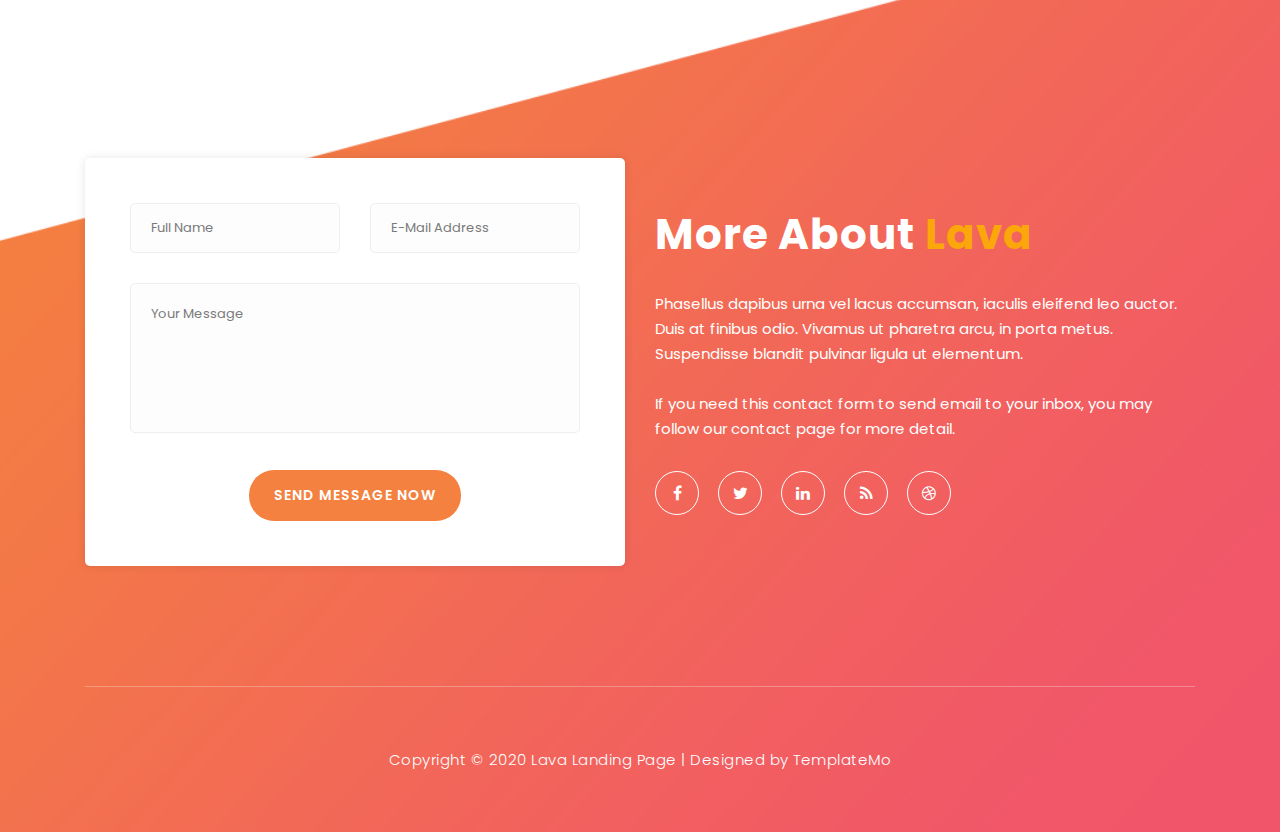
<file: demo3/pohja/index.html>
<!DOCTYPE html>
<html lang="en">

<head>

    <meta charset="utf-8">
    <meta name="viewport" content="width=device-width, initial-scale=1, shrink-to-fit=no">
    <meta name="description" content="">
    <meta name="author" content="TemplateMo">
    <link href="https://fonts.googleapis.com/css?family=Poppins:100,200,300,400,500,600,700,800,900&display=swap" rel="stylesheet">

    <title>Lava Landing Page HTML Template</title>
<!--

Lava Landing Page

https://templatemo.com/tm-540-lava-landing-page

-->

    <!-- Additional CSS Files -->
    <link rel="stylesheet" type="text/css" href="assets/css/bootstrap.min.css">

    <link rel="stylesheet" type="text/css" href="assets/css/font-awesome.css">

    <link rel="stylesheet" href="assets/css/templatemo-lava.css">

    <link rel="stylesheet" href="assets/css/owl-carousel.css">

</head>

<body>

    <!-- ***** Preloader Start ***** -->
    <div id="preloader">
        <div class="jumper">
            <div></div>
            <div></div>
            <div></div>
        </div>
    </div>
    <!-- ***** Preloader End ***** -->


    <!-- ***** Header Area Start ***** -->
    <header class="header-area header-sticky">
        <div class="container">
            <div class="row">
                <div class="col-12">
                    <nav class="main-nav">
                        <!-- ***** Logo Start ***** -->
                        <a href="index.html" class="logo">
                            Lava
                        </a>
                        <!-- ***** Logo End ***** -->
                        <!-- ***** Menu Start ***** -->
                        <ul class="nav">
                            <li class="scroll-to-section"><a href="#welcome" class="menu-item">Home</a></li>
                            <li class="scroll-to-section"><a href="#about" class="menu-item">About</a></li>
                            <li class="scroll-to-section"><a href="#testimonials" class="menu-item">Testimonials</a>
                            </li>
                            <li class="submenu">
                                <a href="javascript:;">Drop Down</a>
                                <ul>
                                    <li><a href="" class="menu-item">About Us</a></li>
                                    <li><a href="" class="menu-item">Features</a></li>
                                    <li><a href="" class="menu-item">FAQ's</a></li>
                                    <li><a href="" class="menu-item">Blog</a></li>
                                </ul>
                            </li>
                            <li class="scroll-to-section"><a href="#contact-us" class="menu-item">Contact Us</a></li>
                        </ul>
                        <a class='menu-trigger'>
                            <span>Menu</span>
                        </a>
                        <!-- ***** Menu End ***** -->
                    </nav>
                </div>
            </div>
        </div>
    </header>
    <!-- ***** Header Area End ***** -->


    <!-- ***** Welcome Area Start ***** -->
    <div class="welcome-area" id="welcome">

        <!-- ***** Header Text Start ***** -->
        <div class="header-text">
            <div class="container">
                <div class="row">
                    <div class="left-text col-lg-6 col-md-12 col-sm-12 col-xs-12"
                        data-scroll-reveal="enter left move 30px over 0.6s after 0.4s">
                        <h1>Simple App that we <em>CREATE</em></h1>
                        <p>Lava <a href="#">HTML landing page</a> template is provided by <a href="#">TemplateMo</a>.
                           You can modify and use it for your commercial websites for free of charge. This template is last updated on 29 Oct 2019.</p> 
                        <a href="#about" class="main-button-slider">KNOW US BETTER</a>
                    </div>
                </div>
            </div>
        </div>
        <!-- ***** Header Text End ***** -->
    </div>
    <!-- ***** Welcome Area End ***** -->

    <!-- ***** Features Big Item Start ***** -->
    <section class="section" id="about">
        <div class="container">
            <div class="row">
                <div class="col-lg-4 col-md-6 col-sm-12 col-xs-12"
                    data-scroll-reveal="enter left move 30px over 0.6s after 0.4s">
                    <div class="features-item">
                        <div class="features-icon">
                            <h2>01</h2>
                            <img src="assets/images/features-icon-1.png" alt="">
                            <h4>Trend Analysis</h4>
                            <p>Curabitur pulvinar vel odio sed sagittis. Nam maximus ex diam, nec consectetur diam.</p>
                            <a href="#testimonials" class="main-button">
                                Read More
                            </a>
                        </div>
                    </div>
                </div>
                <div class="col-lg-4 col-md-6 col-sm-12 col-xs-12"
                    data-scroll-reveal="enter bottom move 30px over 0.6s after 0.4s">
                    <div class="features-item">
                        <div class="features-icon">
                            <h2>02</h2>
                            <img src="assets/images/features-icon-2.png" alt="">
                            <h4>Site Optimization</h4>
                            <p>Curabitur pulvinar vel odio sed sagittis. Nam maximus ex diam, nec consectetur diam.</p>
                            <a href="#testimonials" class="main-button">
                                Discover More
                            </a>
                        </div>
                    </div>
                </div>
                <div class="col-lg-4 col-md-6 col-sm-12 col-xs-12"
                    data-scroll-reveal="enter right move 30px over 0.6s after 0.4s">
                    <div class="features-item">
                        <div class="features-icon">
                            <h2>03</h2>
                            <img src="assets/images/features-icon-3.png" alt="">
                            <h4>Email Design</h4>
                            <p>Curabitur pulvinar vel odio sed sagittis. Nam maximus ex diam, nec consectetur diam.</p>
                            <a href="#testimonials" class="main-button">
                                More Detail
                            </a>
                        </div>
                    </div>
                </div>
            </div>
        </div>
    </section>
    <!-- ***** Features Big Item End ***** -->

    <div class="left-image-decor"></div>

    <!-- ***** Features Big Item Start ***** -->
    <section class="section" id="promotion">
        <div class="container">
            <div class="row">
                <div class="left-image col-lg-5 col-md-12 col-sm-12 mobile-bottom-fix-big"
                    data-scroll-reveal="enter left move 30px over 0.6s after 0.4s">
                    <img src="assets/images/left-image.png" class="rounded img-fluid d-block mx-auto" alt="App">
                </div>
                <div class="right-text offset-lg-1 col-lg-6 col-md-12 col-sm-12 mobile-bottom-fix">
                    <ul>
                        <li data-scroll-reveal="enter right move 30px over 0.6s after 0.4s">
                            <img src="assets/images/about-icon-01.png" alt="">
                            <div class="text">
                                <h4>Vestibulum pulvinar rhoncus</h4>
                                <p>Please do not redistribute this template ZIP file for a download purpose. You may <a
                                rel="nofollow" href="https://templatemo.com/contact" target="_parent">contact</a> us for
                            additional licensing of our template or to get a PSD file.</p>
                            </div>
                        </li>
                        <li data-scroll-reveal="enter right move 30px over 0.6s after 0.5s">
                            <img src="assets/images/about-icon-02.png" alt="">
                            <div class="text">
                                <h4>Sed blandit quam in velit</h4>
                                <p>You can <a rel="nofollow"
                                        href="https://templatemo.com/tm-540-lava-landing-page">download Lava
                                        Template</a> from our website. Duis viverra, ipsum et scelerisque placerat, orci
                                    magna consequat ligula.</p>
                            </div>
                        </li>
                        <li data-scroll-reveal="enter right move 30px over 0.6s after 0.6s">
                            <img src="assets/images/about-icon-03.png" alt="">
                            <div class="text">
                                <h4>Aenean faucibus venenatis</h4>
                                <p>Phasellus in imperdiet felis, eget vestibulum nulla. Aliquam nec dui nec augue
                                    maximus porta. Curabitur tristique lacus.</p>
                            </div>
                        </li>
                    </ul>
                </div>
            </div>
        </div>
    </section>
    <!-- ***** Features Big Item End ***** -->

    <div class="right-image-decor"></div>

    <!-- ***** Testimonials Starts ***** -->
    <section class="section" id="testimonials">
        <div class="container">
            <div class="row">
                <div class="col-lg-8 offset-lg-2">
                    <div class="center-heading">
                        <h2>What They Think <em>About Us</em></h2>
                        <p>Suspendisse vitae laoreet mauris. Fusce a nisi dapibus, euismod purus non, convallis odio.
                            Donec vitae magna ornare, pellentesque ex vitae, aliquet urna.</p>
                    </div>
                </div>
                <div class="col-lg-10 col-md-12 col-sm-12 mobile-bottom-fix-big"
                    data-scroll-reveal="enter left move 30px over 0.6s after 0.4s">
                    <div class="owl-carousel owl-theme">
                        <div class="item service-item">
                            <div class="author">
                                <i><img src="assets/images/testimonial-author-1.png" alt="Author One"></i>
                            </div>
                            <div class="testimonial-content">
                                <ul class="stars">
                                    <li><i class="fa fa-star"></i></li>
                                    <li><i class="fa fa-star"></i></li>
                                    <li><i class="fa fa-star"></i></li>
                                    <li><i class="fa fa-star"></i></li>
                                    <li><i class="fa fa-star"></i></li>
                                </ul>
                                <h4>Jonathan Smart</h4>
                                <p>“Nullam hendrerit, elit a semper pharetra, ipsum nibh tristique tortor, in tempus
                                    urna elit in mauris.”</p>
                                <span>Besta CTO</span>
                            </div>
                        </div>
                        <div class="item service-item">
                            <div class="author">
                                <i><img src="assets/images/testimonial-author-1.png" alt="Second Author"></i>
                            </div>
                            <div class="testimonial-content">
                                <ul class="stars">
                                    <li><i class="fa fa-star"></i></li>
                                    <li><i class="fa fa-star"></i></li>
                                    <li><i class="fa fa-star"></i></li>
                                    <li><i class="fa fa-star"></i></li>
                                    <li><i class="fa fa-star"></i></li>
                                </ul>
                                <h4>Martino Tino</h4>
                                <p>“Morbi non mi luctus felis molestie scelerisque. In ac libero viverra, placerat est
                                    interdum, rhoncus leo.”</p>
                                <span>Web Analyst</span>
                            </div>
                        </div>
                        <div class="item service-item">
                            <div class="author">
                                <i><img src="assets/images/testimonial-author-1.png" alt="Author Third"></i>
                            </div>
                            <div class="testimonial-content">
                                <ul class="stars">
                                    <li><i class="fa fa-star"></i></li>
                                    <li><i class="fa fa-star"></i></li>
                                    <li><i class="fa fa-star"></i></li>
                                </ul>
                                <h4>George Tasa</h4>
                                <p>“Fusce rutrum in dolor sit amet lobortis. Ut at vehicula justo. Donec quam dolor,
                                    congue a fringilla sed, maximus et urna.”</p>
                                <span>System Admin</span>
                            </div>
                        </div>
                        <div class="item service-item">
                            <div class="author">
                                <i><img src="assets/images/testimonial-author-1.png" alt="Fourth Author"></i>
                            </div>
                            <div class="testimonial-content">
                                <ul class="stars">
                                    <li><i class="fa fa-star"></i></li>
                                    <li><i class="fa fa-star"></i></li>
                                    <li><i class="fa fa-star"></i></li>
                                    <li><i class="fa fa-star"></i></li>
                                </ul>
                                <h4>Sir James</h4>
                                <p>"Fusce rutrum in dolor sit amet lobortis. Ut at vehicula justo. Donec quam dolor,
                                    congue a fringilla sed, maximus et urna."</p>
                                <span>New Villager</span>
                            </div>
                        </div>
                    </div>
                </div>
            </div>
        </div>
    </section>
    <!-- ***** Testimonials Ends ***** -->


    <!-- ***** Footer Start ***** -->
    <footer id="contact-us">
        <div class="container">
            <div class="footer-content">
                <div class="row">
                    <!-- ***** Contact Form Start ***** -->
                    <div class="col-lg-6 col-md-12 col-sm-12">
                        <div class="contact-form">
                            <form id="contact" action="" method="post">
                                <div class="row">
                                    <div class="col-md-6 col-sm-12">
                                        <fieldset>
                                            <input name="name" type="text" id="name" placeholder="Full Name" required=""
                                                style="background-color: rgba(250,250,250,0.3);">
                                        </fieldset>
                                    </div>
                                    <div class="col-md-6 col-sm-12">
                                        <fieldset>
                                            <input name="email" type="text" id="email" placeholder="E-Mail Address"
                                                required="" style="background-color: rgba(250,250,250,0.3);">
                                        </fieldset>
                                    </div>
                                    <div class="col-lg-12">
                                        <fieldset>
                                            <textarea name="message" rows="6" id="message" placeholder="Your Message"
                                                required="" style="background-color: rgba(250,250,250,0.3);"></textarea>
                                        </fieldset>
                                    </div>
                                    <div class="col-lg-12">
                                        <fieldset>
                                            <button type="submit" id="form-submit" class="main-button">Send Message
                                                Now</button>
                                        </fieldset>
                                    </div>
                                </div>
                            </form>
                        </div>
                    </div>
                    <!-- ***** Contact Form End ***** -->
                    <div class="right-content col-lg-6 col-md-12 col-sm-12">
                        <h2>More About <em>Lava</em></h2>
                        <p>Phasellus dapibus urna vel lacus accumsan, iaculis eleifend leo auctor. Duis at finibus odio.
                            Vivamus ut pharetra arcu, in porta metus. Suspendisse blandit pulvinar ligula ut elementum.
                            <br><br>If you need this contact form to send email to your inbox, you may follow our <a
                                rel="nofollow" href="https://templatemo.com/contact" target="_parent">contact</a> page
                            for more detail.</p>
                        <ul class="social">
                            <li><a href="https://fb.com/templatemo"><i class="fa fa-facebook"></i></a></li>
                            <li><a href="#"><i class="fa fa-twitter"></i></a></li>
                            <li><a href="#"><i class="fa fa-linkedin"></i></a></li>
                            <li><a href="#"><i class="fa fa-rss"></i></a></li>
                            <li><a href="#"><i class="fa fa-dribbble"></i></a></li>
                        </ul>
                    </div>
                </div>
            </div>
            <div class="row">
                <div class="col-lg-12">
                    <div class="sub-footer">
                        <p>Copyright &copy; 2020 Lava Landing Page

                        | Designed by <a rel="nofollow" href="https://templatemo.com">TemplateMo</a></p>
                    </div>
                </div>
            </div>
        </div>
    </footer>

    <!-- jQuery -->
    <script src="assets/js/jquery-2.1.0.min.js"></script>

    <!-- Bootstrap -->
    <script src="assets/js/popper.js"></script>
    <script src="assets/js/bootstrap.min.js"></script>

    <!-- Plugins -->
    <script src="assets/js/owl-carousel.js"></script>
    <script src="assets/js/scrollreveal.min.js"></script>
    <script src="assets/js/waypoints.min.js"></script>
    <script src="assets/js/jquery.counterup.min.js"></script>
    <script src="assets/js/imgfix.min.js"></script>

    <!-- Global Init -->
    <script src="assets/js/custom.js"></script>

</body>
</html>
</file>
<file: Cowbell Soundboard/style.css>
@import url('https://fonts.googleapis.com/css2?family=Poppins:wght@200;400&display=swap');

*{
    box-sizing: border-box;
}

html { 
    background:  url(https://c.tenor.com/Q75N9LZ267cAAAAC/oiwa-tribe-codm.gif) no-repeat center center fixed; 
    background-size: cover;
  }

body{
    font-family: 'Poppins', sans-serif;
    margin: 0;
    display:flex;
    flex-wrap: wrap;
    align-items: center;
    justify-content: center;
    min-height: 100vh;
    overflow:hidden;
    text-align: center;
}

.btn{
    background-image: linear-gradient(90deg, purple, blue);
    border:none;
    border-radius: 5px;
    color:#fff;
    margin: 1rem;
    padding: 1.5rem 3rem;
    font-family: inherit;
    font-size: 16px;
    cursor:pointer;
}

.btn:focus{
    outline:0;
}

.btn:hover{
    opacity:0.9;
}
</file>
<file: demo3/assets/css/templatemo-lava.css>
/*

Lava Landing Page

https://templatemo.com/tm-540-lava-landing-page

*/

/* ---------------------------------------------
Table of contents
------------------------------------------------
01. font & reset css
02. reset
03. global styles
04. header
05. welcome
06. features
07. testimonials
08. contact
09. footer
10. preloader

--------------------------------------------- */
/* 
---------------------------------------------
font & reset css
--------------------------------------------- 
*/
@import url("https://fonts.googleapis.com/css?family=Poppins:100,200,300,400,500,600,700,800,900");
/* 
---------------------------------------------
reset
--------------------------------------------- 
*/
html, body, div, span, applet, object, iframe, h1, h2, h3, h4, h5, h6, p, blockquote, div
pre, a, abbr, acronym, address, big, cite, code, del, dfn, em, font, img, ins, kbd, q,
s, samp, small, strike, strong, sub, sup, tt, var, b, u, i, center, dl, dt, dd, ol, ul, li,
figure, header, nav, section, article, aside, footer, figcaption {
  margin: 0;
  padding: 0;
  border: 0;
  outline: 0;
}

.clearfix:after {
  content: ".";
  display: block;
  clear: both;
  visibility: hidden;
  line-height: 0;
  height: 0;
}

.clearfix {
  display: inline-block;
}

html[xmlns] .clearfix {
  display: block;
}

* html .clearfix {
  height: 1%;
}

ul, li {
  padding: 0;
  margin: 0;
  list-style: none;
}

header, nav, section, article, aside, footer, hgroup {
  display: block;
}

* {
  box-sizing: border-box;
}

html, body {
  font-family: 'Poppins', sans-serif;
  font-weight: 400;
  background-color: #fff;
  font-size: 16px;
  -ms-text-size-adjust: 100%;
  -webkit-font-smoothing: antialiased;
  -moz-osx-font-smoothing: grayscale;
}

a {
  text-decoration: none !important;
}

h1, h2, h3, h4, h5, h6 {
  margin-top: 0px;
  margin-bottom: 0px;
}

ul {
  margin-bottom: 0px;
}

p {
  font-size: 15px;
  line-height: 25px;
  color: #888;
}

/* 
---------------------------------------------
global styles
--------------------------------------------- 
*/
html,
body {
  background: #fff;
  font-family: 'Poppins', sans-serif;
}

::selection {
  background: #f1556a;
  color: #fff;
}

::-moz-selection {
  background: #f1556a;
  color: #fff;
}

@media (max-width: 991px) {
  html, body {
    overflow-x: hidden;
  }
  .mobile-top-fix {
    margin-top: 30px;
    margin-bottom: 0px;
  }
  .mobile-bottom-fix {
    margin-bottom: 30px;
  }
  .mobile-bottom-fix-big {
    margin-bottom: 60px;
  }
}

a.main-button-slider {
  font-size: 14px;
  border-radius: 25px;
  padding: 15px 25px;
  background-color: #fba70b;
  text-transform: uppercase;
  color: #fff;
  font-weight: 600;
  letter-spacing: 1px;
  -webkit-transition: all 0.3s ease 0s;
  -moz-transition: all 0.3s ease 0s;
  -o-transition: all 0.3s ease 0s;
  transition: all 0.3s ease 0s;
}

a.main-button-slider:hover {
  background-color: #f1556a;
}

a.main-button {
  font-size: 14px;
  border-radius: 25px;
  padding: 15px 25px;
  background-color: #f4813f;
  text-transform: uppercase;
  color: #fff;
  font-weight: 600;
  letter-spacing: 1px;
  -webkit-transition: all 0.3s ease 0s;
  -moz-transition: all 0.3s ease 0s;
  -o-transition: all 0.3s ease 0s;
  transition: all 0.3s ease 0s;
}

a.main-button:hover {
  background-color: #f1556a;
}

button.main-button {
  outline: none;
  border: none;
  cursor: pointer;
  font-size: 14px;
  border-radius: 25px;
  padding: 15px 25px;
  background-color: #f4813f;
  text-transform: uppercase;
  color: #fff;
  font-weight: 600;
  letter-spacing: 1px;
  -webkit-transition: all 0.3s ease 0s;
  -moz-transition: all 0.3s ease 0s;
  -o-transition: all 0.3s ease 0s;
  transition: all 0.3s ease 0s;
}

button.main-button:hover {
  background-color: #f1556a;
}


.center-heading {
  margin-bottom: 70px;
}

.center-heading h2 {
  margin-top: 0px;
  text-align: center;
  font-size: 42px;
  font-weight: 700;
  color: #1e1e1e;
  margin-bottom: 25px;
}

.center-heading h2 em {
  font-style: normal;
  color: #f4813f;
}

.center-heading p {
  font-size: 15px;
  color: #888;
  text-align: center;
}


/* 
---------------------------------------------
header
--------------------------------------------- 
*/

.background-header {
  background-color: #fff;
  height: 80px!important;
  position: fixed!important;
  top: 0px;
  left: 0px;
  right: 0px;
  box-shadow: 0px 0px 10px rgba(0,0,0,0.15)!important;
}

.background-header .logo,
.background-header .main-nav .nav li a {
  color: #1e1e1e!important;
}

.background-header .main-nav .nav li:hover a {
  color: #fba70b!important;
}

.background-header .nav li a.active {
  color: #fba70b!important;
}

.header-area {
  position: absolute;
  top: 0px;
  left: 0px;
  right: 0px;
  z-index: 100;
  height: 100px;
  -webkit-transition: all .5s ease 0s;
  -moz-transition: all .5s ease 0s;
  -o-transition: all .5s ease 0s;
  transition: all .5s ease 0s;
}

.header-area .main-nav {
  min-height: 80px;
  background: transparent;
}

.header-area .main-nav .logo {
  line-height: 80px;
  color: #191a20;
  font-size: 28px;
  font-weight: 700;
  text-transform: uppercase;
  letter-spacing: 2px;
  float: left;
  -webkit-transition: all 0.3s ease 0s;
  -moz-transition: all 0.3s ease 0s;
  -o-transition: all 0.3s ease 0s;
  transition: all 0.3s ease 0s;
}


.header-area .main-nav .nav {
  float: left;
  margin-top: 27px;
  margin-left: 15%;
  margin-right: 0px;
  background-color: #fff;
  padding: 0px 20px;
  -webkit-transition: all 0.3s ease 0s;
  -moz-transition: all 0.3s ease 0s;
  -o-transition: all 0.3s ease 0s;
  transition: all 0.3s ease 0s;
  position: relative;
  z-index: 999;
}

.header-area .main-nav .nav li {
  padding-left: 20px;
  padding-right: 20px;
}

.header-area .main-nav .nav li:last-child {
  padding-right: 0px;
}

.header-area .main-nav .nav li a {
  display: block;
  font-weight: 500;
  font-size: 13px;
  color: #7a7a7a;
  text-transform: uppercase;
  -webkit-transition: all 0.3s ease 0s;
  -moz-transition: all 0.3s ease 0s;
  -o-transition: all 0.3s ease 0s;
  transition: all 0.3s ease 0s;
  height: 40px;
  line-height: 40px;
  border: transparent;
  letter-spacing: 1px;
}

.header-area .main-nav .nav li:hover a {
  color: #fba70b;
}

.header-area .main-nav .nav li.submenu {
  position: relative;
  padding-right: 35px;
}

.header-area .main-nav .nav li.submenu:after {
  font-family: FontAwesome;
  content: "\f107";
  font-size: 12px;
  color: #7a7a7a;
  position: absolute;
  right: 18px;
  top: 12px;
}

.header-area .main-nav .nav li.submenu ul {
  position: absolute;
  width: 200px;
  box-shadow: 0 2px 28px 0 rgba(0, 0, 0, 0.06);
  overflow: hidden;
  top: 40px;
  opacity: 0;
  transform: translateY(-2em);
  visibility: hidden;
  z-index: -1;
  transition: all 0.3s ease-in-out 0s, visibility 0s linear 0.3s, z-index 0s linear 0.01s;
}

.header-area .main-nav .nav li.submenu ul li {
  margin-left: 0px;
  padding-left: 0px;
  padding-right: 0px;
}

.header-area .main-nav .nav li.submenu ul li a {
  display: block;
  background: #fff;
  color: #7a7a7a!important;
  padding-left: 20px;
  height: 40px;
  line-height: 40px;
  -webkit-transition: all 0.3s ease 0s;
  -moz-transition: all 0.3s ease 0s;
  -o-transition: all 0.3s ease 0s;
  transition: all 0.3s ease 0s;
  position: relative;
  font-size: 13px;
  border-bottom: 1px solid #f5f5f5;
}

.header-area .main-nav .nav li.submenu ul li a:before {
  content: '';
  position: absolute;
  width: 0px;
  height: 40px;
  left: 0px;
  top: 0px;
  bottom: 0px;
  -webkit-transition: all 0.3s ease 0s;
  -moz-transition: all 0.3s ease 0s;
  -o-transition: all 0.3s ease 0s;
  transition: all 0.3s ease 0s;
  background: #fba70b;
}

.header-area .main-nav .nav li.submenu ul li a:hover {
  background: #fff;
  color: #fba70b!important;
  padding-left: 25px;
}

.header-area .main-nav .nav li.submenu ul li a:hover:before {
  width: 3px;
}

.header-area .main-nav .nav li.submenu:hover ul {
  visibility: visible;
  opacity: 1;
  z-index: 1;
  transform: translateY(0%);
  transition-delay: 0s, 0s, 0.3s;
}

.header-area .main-nav .menu-trigger {
  cursor: pointer;
  display: block;
  position: absolute;
  top: 23px;
  width: 32px;
  height: 40px;
  text-indent: -9999em;
  z-index: 99;
  right: 40px;
  display: none;
}

.header-area .main-nav .menu-trigger span,
.header-area .main-nav .menu-trigger span:before,
.header-area .main-nav .menu-trigger span:after {
  -moz-transition: all 0.4s;
  -o-transition: all 0.4s;
  -webkit-transition: all 0.4s;
  transition: all 0.4s;
  background-color: #1e1e1e;
  display: block;
  position: absolute;
  width: 30px;
  height: 2px;
  left: 0;
}

.background-header .main-nav .menu-trigger span,
.background-header .main-nav .menu-trigger span:before,
.background-header .main-nav .menu-trigger span:after {
  background-color: #1e1e1e;
}

.header-area .main-nav .menu-trigger span:before,
.header-area .main-nav .menu-trigger span:after {
  -moz-transition: all 0.4s;
  -o-transition: all 0.4s;
  -webkit-transition: all 0.4s;
  transition: all 0.4s;
  background-color: #1e1e1e;
  display: block;
  position: absolute;
  width: 30px;
  height: 2px;
  left: 0;
  width: 75%;
}

.background-header .main-nav .menu-trigger span:before,
.background-header .main-nav .menu-trigger span:after {
  background-color: #1e1e1e;
}

.header-area .main-nav .menu-trigger span:before,
.header-area .main-nav .menu-trigger span:after {
  content: "";
}

.header-area .main-nav .menu-trigger span {
  top: 16px;
}

.header-area .main-nav .menu-trigger span:before {
  -moz-transform-origin: 33% 100%;
  -ms-transform-origin: 33% 100%;
  -webkit-transform-origin: 33% 100%;
  transform-origin: 33% 100%;
  top: -10px;
  z-index: 10;
}

.header-area .main-nav .menu-trigger span:after {
  -moz-transform-origin: 33% 0;
  -ms-transform-origin: 33% 0;
  -webkit-transform-origin: 33% 0;
  transform-origin: 33% 0;
  top: 10px;
}

.header-area .main-nav .menu-trigger.active span,
.header-area .main-nav .menu-trigger.active span:before,
.header-area .main-nav .menu-trigger.active span:after {
  background-color: transparent;
  width: 100%;
}

.header-area .main-nav .menu-trigger.active span:before {
  -moz-transform: translateY(6px) translateX(1px) rotate(45deg);
  -ms-transform: translateY(6px) translateX(1px) rotate(45deg);
  -webkit-transform: translateY(6px) translateX(1px) rotate(45deg);
  transform: translateY(6px) translateX(1px) rotate(45deg);
  background-color: #1e1e1e;
}

.background-header .main-nav .menu-trigger.active span:before {
  background-color: #1e1e1e;
}

.header-area .main-nav .menu-trigger.active span:after {
  -moz-transform: translateY(-6px) translateX(1px) rotate(-45deg);
  -ms-transform: translateY(-6px) translateX(1px) rotate(-45deg);
  -webkit-transform: translateY(-6px) translateX(1px) rotate(-45deg);
  transform: translateY(-6px) translateX(1px) rotate(-45deg);
  background-color: #1e1e1e;
}

.background-header .main-nav .menu-trigger.active span:after {
  background-color: #1e1e1e;
}

.header-area.header-sticky {
  min-height: 80px;
}

.header-area.header-sticky .nav {
  margin-top: 20px !important;
}

.header-area.header-sticky .nav li a.active {
  color: #fba70b;
}

@media (max-width: 1200px) {
  .header-area .main-nav .nav li {
    padding-left: 12px;
    padding-right: 12px;
  }
  .header-area .main-nav:before {
    display: none;
  }
}

@media (max-width: 991px) {
  .logo {
    text-align: center;
    float: none!important;
  }
  .header-area {
    background-color: #f7f7f7;
    padding: 0px 15px;
    height: 80px;
    box-shadow: none;
    text-align: center;
  }
  .header-area .container {
    padding: 0px;
  }
  .header-area .logo {
    margin-left: 30px;
  }
  .header-area .menu-trigger {
    display: block !important;
  }
  .header-area .main-nav {
    overflow: hidden;
  }
  .header-area .main-nav .nav {
    float: none;
    width: 100%;
    margin-top: 0px !important;
    display: none;
    -webkit-transition: all 0s ease 0s;
    -moz-transition: all 0s ease 0s;
    -o-transition: all 0s ease 0s;
    transition: all 0s ease 0s;
    margin-left: 0px;
  }
  .header-area .main-nav .nav li:first-child {
    border-top: 1px solid #eee;
  }
  .header-area .main-nav .nav li {
    width: 100%;
    background: #fff;
    border-bottom: 1px solid #eee;
    padding-left: 0px !important;
    padding-right: 0px !important;
  }
  .header-area .main-nav .nav li a {
    height: 50px !important;
    line-height: 50px !important;
    padding: 0px !important;
    border: none !important;
    background: #f7f7f7 !important;
    color: #191a20 !important;
  }
  .header-area .main-nav .nav li a:hover {
    background: #eee !important;
    color: #fba70b!important;
  }
  .header-area .main-nav .nav li.submenu ul {
    position: relative;
    visibility: inherit;
    opacity: 1;
    z-index: 1;
    transform: translateY(0%);
    transition-delay: 0s, 0s, 0.3s;
    top: 0px;
    width: 100%;
    box-shadow: none;
    height: 0px;
  }
  .header-area .main-nav .nav li.submenu ul li a {
    font-size: 12px;
    font-weight: 400;
  }
  .header-area .main-nav .nav li.submenu ul li a:hover:before {
    width: 0px;
  }
  .header-area .main-nav .nav li.submenu ul.active {
    height: auto !important;
  }
  .header-area .main-nav .nav li.submenu:after {
    color: #3B566E;
    right: 25px;
    font-size: 14px;
    top: 15px;
  }
  .header-area .main-nav .nav li.submenu:hover ul, .header-area .main-nav .nav li.submenu:focus ul {
    height: 0px;
  }
}

@media (min-width: 992px) {
  .header-area .main-nav .nav {
    display: flex !important;
  }
}


/* 
---------------------------------------------
welcome
--------------------------------------------- 
*/
.welcome-area {
  width: 100%;
  height: 100vh;
  min-height: 793px;
  background-image: url(../images/banner-bg.png);
  background-repeat: no-repeat;
  background-position: right top;
}

.welcome-area .header-text .left-text {
  position: relative;
  align-self: center;
  margin-top: 35%;
  transform: perspective(1px) translateY(-30%) !important;
}

.welcome-area .header-text h1 {
  font-weight: 900;
  font-size: 52px;
  line-height: 80px;
  letter-spacing: 1px;
  margin-bottom: 30px;
  color: #191a20;
}

.welcome-area .header-text h1 em {
  font-style: normal;
  color: #fba70b;
}

.welcome-area .header-text p {
  font-weight: 300;
  font-size: 17px;
  color: #7a7a7a;
  line-height: 30px;
  letter-spacing: 0.25px;
  margin-bottom: 40px;
  position: relative;
}

@media (max-width: 1420px) {
  .welcome-area .header-text {
    width: 70%;
    margin-left: 5%;
  }
}

@media (max-width: 1320px) {
  .welcome-area .header-text .left-text {
    margin-top: 50%;
  }
  .welcome-area .header-text {
    width: 50%;
    margin-left: 5%;
  }
}

@media (max-width: 1140px) {
  .welcome-area {
    height: auto;
  }
  .welcome-area .header-text {       
    width: 92%;
    padding-top: 793px;
  }
  .welcome-area .header-text .left-text {
    margin-top: 5%;
    transform: none !important;
  }
}
@media (max-width: 810px) {
  .welcome-area {
    background-size: contain;
  }

  .welcome-area .header-text {
    padding-top: 100%;
    margin-left: 0;
  }
    
  .container-fluid .col-md-12 {
    margin-right: 0px;
    padding-right: 0px;
  }
}

/*
---------------------------------------------
about
---------------------------------------------
*/

#about {
  padding: 100px 0px;
  position: relative;
  z-index: 9;
}

@media (max-width: 992px) {
  .features-item {
    margin-bottom: 45px;
  }
}

.features-item {
  border-radius: 5px;
  padding: 60px 30px;
  text-align: center;
  box-shadow: 0px 0px 10px rgba(0,0,0,0.1);
}

.features-item h2 {
  z-index: 9;
  position: absolute;
  top: 15px;
  left: 45px;
  font-size: 100px;
  font-weight: 600;
  color: #fdefe9;
}

.features-item img {
  z-index: 10;
  position: relative;
  max-width: 100%;
  margin-bottom: 40px;
}

.features-item h4 {
  margin-top: 0px;
  font-size: 22px;
  color: #1e1e1e;
  margin-bottom: 25px;
}

.features-item .main-button {
  margin-top: 35px;
  display: inline-block;
}


/*
---------------------------------------------
promotion
---------------------------------------------
*/

.left-image-decor {
  background-image: url(../images/left-bg-decor.png);
  background-repeat: no-repeat;
  position: absolute;
  width: 100%;
  display: inline-block;
  height: 110%;
  margin-top: -200px;
}

#promotion {
  padding: 100px 0px;
}

#promotion .left-image {
  align-self: center;
}

#promotion .right-text ul {
  padding: 0;
  margin: 0;
}

#promotion .right-text ul li {
  display: inline-block;
  margin-bottom: 60px;
}

#promotion .right-text ul li:last-child {
  margin-bottom: 0px;
}

#promotion .right-text img {
  display: inline-block;
  float: left;
  margin-right: 30px;
}

#promotion .right-text h4 {
  font-size: 22px;
  color: #1e1e1e;
  margin-bottom: 15px;
  margin-top: 3px;
}


/*
--------------------------------------------
testimonials
--------------------------------------------
*/
.right-image-decor {
  background-image: url(../images/right-bg-decor.png);
  background-repeat: no-repeat;
  background-position: right center;
  position: absolute;
  width: 100%;
  display: inline-block;
  height: 110%;
  margin-top: -200px;
}

#testimonials {
  padding-top: 100px;
  position: relative;
  z-index: 9;
}

#testimonials .item {
  position: relative;
}

#testimonials .item .testimonial-content {
  background: rgb(244,129,63);
  background: linear-gradient(145deg, rgba(244,129,63,1) 0%, rgba(241,85,106,1) 100%);
  margin-left: 60px;
  padding: 40px 30px;
  text-align: center;
  border-radius: 5px;
}

#testimonials .item .testimonial-content ul li {
  display: inline-block;
  margin: 0px 1px;
}

#testimonials .item .testimonial-content ul li i {
  color: #fff;
  font-size: 13px;
}

#testimonials .item .testimonial-content h4 {
  font-size: 22px;
  margin-top: 20px;
  color: #fff;
}

#testimonials .item .testimonial-content p {
  color: #fff;
  font-style: italic;
  font-weight: 200;
  margin: 20px 0px 15px 0px;
}

#testimonials .item .testimonial-content span {
  color: #fff;
  font-weight: 200;
  font-size: 13px;
}

#testimonials .author img {
  max-width: 120px;
  margin-bottom: -60px;
}

.owl-carousel .owl-nav button.owl-next span {
  z-index: 10;
  top: 45%;
  border-radius: 10px;
  font-size: 46px;
  color: #fff;
  right: -210px;
  width: 80px;
  height: 80px;
  line-height: 80px;
  text-align: center;
  display: inline-block;
  background: rgb(244,129,63);
  background: linear-gradient(145deg, rgba(244,129,63,1) 0%, rgba(241,85,106,1) 100%);
  position: absolute;
}

.owl-carousel .owl-nav button.owl-prev span {
  z-index: 9;
  top: 30%;
  border-radius: 10px;
  font-size: 46px;
  color: #fff;
  right: -150px;
  width: 80px;
  height: 80px;
  line-height: 80px;
  text-align: center;
  display: inline-block;
  background: rgb(244,129,63);
  background: linear-gradient(145deg, rgba(244,129,63,1) 0%, rgba(241,85,106,1) 100%);
  position: absolute;
}

@media screen and (max-width: 1060px) {
  .owl-carousel .owl-nav {
    display: none!important;
  }
}

/* 
---------------------------------------------
footer
--------------------------------------------- 
*/

@media (max-width: 992px) {
  footer {
    padding-top: 0px!important;
    margin-top: 0px!important;
  }
  .contact-form {
    margin-bottom: 45px;
  }
  footer .right-content {
    text-align: center;
  }
  footer .footer-content {
    padding: 60px 0px!important;
  }
}

footer {
  margin-top: 200px;
  padding-top: 120px;
  background-image: url(../images/footer-bg.png);
  background-repeat: no-repeat;
  background-position: center center;
  background-size: cover;
  width: 100%;
}

footer .footer-content {
  padding: 120px 0px;
}

.contact-form {
  position: relative;
  z-index: 10;
  padding: 45px;
  border-radius: 5px;
  background-color: #fff;
  box-shadow: 0px 0px 10px rgba(0,0,0,0.1);
  
}

footer .right-content {
  align-self: center;
}

.contact-form input,
.contact-form textarea {
  color: #777;
  font-size: 13px;
  border: 1px solid #eee;
  background-color: #f7f7f7;
  border-radius: 5px;
  width: 100%;
  height: 50px;
  outline: none;
  padding-left: 20px;
  padding-right: 20px;
  -webkit-appearance: none;
  -moz-appearance: none;
  appearance: none;
  margin-bottom: 30px;
}

.contact-form textarea {
  height: 150px;
  resize: none;
  padding: 20px;
}

.contact-form {
  text-align: center;
}

.contact-form ::-webkit-input-placeholder { /* Edge */
  color: #7a7a7a;
}

.contact-form :-ms-input-placeholder { /* Internet Explorer 10-11 */
  color: #7a7a7a;
}

.contact-form ::placeholder {
  color: #7a7a7a;
}

.footer-content .right-content {
  color: #fff;
}

.footer-content .right-content h2 {
  margin-top: 0px;
  margin-bottom: 30px;
  font-size: 42px;
  text-transform: capitalize;
  font-weight: 700;
  letter-spacing: 1px;
}

.footer-content .right-content h2 em {
  font-style: normal;
  color: #fba70b;
}

.footer-content .right-content p {
  color: #FFF;
}

.footer-content .right-content a {
  color: #FFF;
}

.footer-content .right-content a:hover {
  color: #FC3;
}

footer .social {
  overflow: hidden;
  margin-top: 30px;
}

footer .social li:first-child {
  margin-left: 0px;
}

footer .social li {
  margin: 0px 7.5px;
  display: inline-block;
}

footer .social li a {
  color: #fff;
  text-align: center;
  background-color: transparent;
  border: 1px solid #fff;
  width: 44px;
  height: 44px;
  line-height: 44px;
  border-radius: 50%;
  display: inline-block;
  font-size: 16px;
  -webkit-transition: all 0.3s ease 0s;
  -moz-transition: all 0.3s ease 0s;
  -o-transition: all 0.3s ease 0s;
  transition: all 0.3s ease 0s;
}

footer .social li a:hover {
  background-color: #fba70b;
  border-color: #fba70b;
  color: #fff;
}

footer .copyright {
  margin-top: 10px;
  font-weight: 400;
  font-size: 15px;
  color: #4a4a4a;
  letter-spacing: 0.88px;
  text-transform: capitalize;
}

footer .sub-footer {
  padding: 60px 0px;
  border-top: 1px solid rgba(250,250,250,0.3);
  text-align: center;
}

footer .sub-footer a {
	color: #FFF;
}

footer .sub-footer a:hover {
	color: #FC3;
}

footer .sub-footer p {
  color: #fff;
  font-size: 15px;
  font-weight: 300;
  letter-spacing: 0.5px;
}

@media (max-width: 991px) {
  footer .copyright {
    text-align: center;
  }
  footer .social {
    text-align: center;
  }
}

/* 
---------------------------------------------
preloader
--------------------------------------------- 
*/
#preloader {
  overflow: hidden;
  background-image: linear-gradient(145deg, #f4813f 0%, #f1556a 100%);
  left: 0;
  right: 0;
  top: 0;
  bottom: 0;
  position: fixed;
  z-index: 9999;
  color: #fff;
}

#preloader .jumper {
  left: 0;
  top: 0;
  right: 0;
  bottom: 0;
  display: block;
  position: absolute;
  margin: auto;
  width: 50px;
  height: 50px;
}

#preloader .jumper > div {
  background-color: #fff;
  width: 10px;
  height: 10px;
  border-radius: 100%;
  -webkit-animation-fill-mode: both;
  animation-fill-mode: both;
  position: absolute;
  opacity: 0;
  width: 50px;
  height: 50px;
  -webkit-animation: jumper 1s 0s linear infinite;
  animation: jumper 1s 0s linear infinite;
}

#preloader .jumper > div:nth-child(2) {
  -webkit-animation-delay: 0.33333s;
  animation-delay: 0.33333s;
}

#preloader .jumper > div:nth-child(3) {
  -webkit-animation-delay: 0.66666s;
  animation-delay: 0.66666s;
}

@-webkit-keyframes jumper {
  0% {
    opacity: 0;
    -webkit-transform: scale(0);
    transform: scale(0);
  }
  5% {
    opacity: 1;
  }
  100% {
    -webkit-transform: scale(1);
    transform: scale(1);
    opacity: 0;
  }
}

@keyframes jumper {
  0% {
    opacity: 0;
    -webkit-transform: scale(0);
    transform: scale(0);
  }
  5% {
    opacity: 1;
  }
  100% {
    opacity: 0;
  }
}
</file>
<file: demo3/assets/css/owl-carousel.css>
/**
 * Owl Carousel v2.3.4
 * Copyright 2013-2018 David Deutsch
 * Licensed under: SEE LICENSE IN https://github.com/OwlCarousel2/OwlCarousel2/blob/master/LICENSE
 */
/*
 *  Owl Carousel - Core
 */
.owl-carousel {
  display: none;
  width: 100%;
  -webkit-tap-highlight-color: transparent;
  /* position relative and z-index fix webkit rendering fonts issue */
  position: relative;
  z-index: 1; }
  .owl-carousel .owl-stage {
    position: relative;
    -ms-touch-action: pan-Y;
    touch-action: manipulation;
    -moz-backface-visibility: hidden;
    /* fix firefox animation glitch */ }
  .owl-carousel .owl-stage:after {
    content: ".";
    display: block;
    clear: both;
    visibility: hidden;
    line-height: 0;
    height: 0; }
  .owl-carousel .owl-stage-outer {
    position: relative;
    overflow: hidden;
    /* fix for flashing background */
    -webkit-transform: translate3d(0px, 0px, 0px); }
  .owl-carousel .owl-wrapper,
  .owl-carousel .owl-item {
    -webkit-backface-visibility: hidden;
    -moz-backface-visibility: hidden;
    -ms-backface-visibility: hidden;
    -webkit-transform: translate3d(0, 0, 0);
    -moz-transform: translate3d(0, 0, 0);
    -ms-transform: translate3d(0, 0, 0); }
  .owl-carousel .owl-item {
    position: relative;
    min-height: 1px;
    float: left;
    -webkit-backface-visibility: hidden;
    -webkit-tap-highlight-color: transparent;
    -webkit-touch-callout: none; }
  .owl-carousel .owl-item img {
    display: block;
    width: 100%; }
  .owl-carousel .owl-nav.disabled,
  .owl-carousel .owl-dots.disabled {
    display: none; }
  .owl-carousel .owl-nav .owl-prev,
  .owl-carousel .owl-nav .owl-next,
  .owl-carousel .owl-dot {
    cursor: pointer;
    -webkit-user-select: none;
    -khtml-user-select: none;
    -moz-user-select: none;
    -ms-user-select: none;
    user-select: none; }
  .owl-carousel .owl-nav button.owl-prev,
  .owl-carousel .owl-nav button.owl-next,
  .owl-carousel button.owl-dot {
    background: none;
    color: inherit;
    border: none;
    padding: 0 !important;
    font: inherit; }
  .owl-carousel.owl-loaded {
    display: block; }
  .owl-carousel.owl-loading {
    opacity: 0;
    display: block; }
  .owl-carousel.owl-hidden {
    opacity: 0; }
  .owl-carousel.owl-refresh .owl-item {
    visibility: hidden; }
  .owl-carousel.owl-drag .owl-item {
    -ms-touch-action: pan-y;
        touch-action: pan-y;
    -webkit-user-select: none;
    -moz-user-select: none;
    -ms-user-select: none;
    user-select: none; }
  .owl-carousel.owl-grab {
    cursor: move;
    cursor: grab; }
  .owl-carousel.owl-rtl {
    direction: rtl; }
  .owl-carousel.owl-rtl .owl-item {
    float: right; }

/* No Js */
.no-js .owl-carousel {
  display: block; }

/*
 *  Owl Carousel - Animate Plugin
 */
.owl-carousel .animated {
  animation-duration: 1000ms;
  animation-fill-mode: both; }

.owl-carousel .owl-animated-in {
  z-index: 0; }

.owl-carousel .owl-animated-out {
  z-index: 1; }

.owl-carousel .fadeOut {
  animation-name: fadeOut; }

@keyframes fadeOut {
  0% {
    opacity: 1; }
  100% {
    opacity: 0; } }

/*
 * 	Owl Carousel - Auto Height Plugin
 */
.owl-height {
  transition: height 500ms ease-in-out; }

/*
 * 	Owl Carousel - Lazy Load Plugin
 */
.owl-carousel .owl-item {
  /**
			This is introduced due to a bug in IE11 where lazy loading combined with autoheight plugin causes a wrong
			calculation of the height of the owl-item that breaks page layouts
		 */ }
  .owl-carousel .owl-item .owl-lazy {
    opacity: 0;
    transition: opacity 400ms ease; }
  .owl-carousel .owl-item .owl-lazy[src^=""], .owl-carousel .owl-item .owl-lazy:not([src]) {
    max-height: 0; }
  .owl-carousel .owl-item img.owl-lazy {
    transform-style: preserve-3d; }

/*
 * 	Owl Carousel - Video Plugin
 */
.owl-carousel .owl-video-wrapper {
  position: relative;
  height: 100%;
  background: #000; }

.owl-carousel .owl-video-play-icon {
  position: absolute;
  height: 80px;
  width: 80px;
  left: 50%;
  top: 50%;
  margin-left: -40px;
  margin-top: -40px;
  background: url("owl.video.play.png") no-repeat;
  cursor: pointer;
  z-index: 1;
  -webkit-backface-visibility: hidden;
  transition: transform 100ms ease; }

.owl-carousel .owl-video-play-icon:hover {
  -ms-transform: scale(1.3, 1.3);
      transform: scale(1.3, 1.3); }

.owl-carousel .owl-video-playing .owl-video-tn,
.owl-carousel .owl-video-playing .owl-video-play-icon {
  display: none; }

.owl-carousel .owl-video-tn {
  opacity: 0;
  height: 100%;
  background-position: center center;
  background-repeat: no-repeat;
  background-size: contain;
  transition: opacity 400ms ease; }

.owl-carousel .owl-video-frame {
  position: relative;
  z-index: 1;
  height: 100%;
  width: 100%; }
</file>
<file: demo4/assets/css/templatemo-lava.css>
/*

Lava Landing Page

https://templatemo.com/tm-540-lava-landing-page

*/

/* ---------------------------------------------
Table of contents
------------------------------------------------
01. font & reset css
02. reset
03. global styles
04. header
05. welcome
06. features
07. testimonials
08. contact
09. footer
10. preloader

--------------------------------------------- */
/* 
---------------------------------------------
font & reset css
--------------------------------------------- 
*/
@import url("https://fonts.googleapis.com/css?family=Poppins:100,200,300,400,500,600,700,800,900");
/* 
---------------------------------------------
reset
--------------------------------------------- 
*/
html, body, div, span, applet, object, iframe, h1, h2, h3, h4, h5, h6, p, blockquote, div
pre, a, abbr, acronym, address, big, cite, code, del, dfn, em, font, img, ins, kbd, q,
s, samp, small, strike, strong, sub, sup, tt, var, b, u, i, center, dl, dt, dd, ol, ul, li,
figure, header, nav, section, article, aside, footer, figcaption {
  margin: 0;
  padding: 0;
  border: 0;
  outline: 0;
}

.clearfix:after {
  content: ".";
  display: block;
  clear: both;
  visibility: hidden;
  line-height: 0;
  height: 0;
}

.clearfix {
  display: inline-block;
}

html[xmlns] .clearfix {
  display: block;
}

* html .clearfix {
  height: 1%;
}

ul, li {
  padding: 0;
  margin: 0;
  list-style: none;
}

header, nav, section, article, aside, footer, hgroup {
  display: block;
}

* {
  box-sizing: border-box;
}

html, body {
  font-family: 'Poppins', sans-serif;
  font-weight: 400;
  background-color: #fff;
  font-size: 16px;
  -ms-text-size-adjust: 100%;
  -webkit-font-smoothing: antialiased;
  -moz-osx-font-smoothing: grayscale;
}

a {
  text-decoration: none !important;
}

h1, h2, h3, h4, h5, h6 {
  margin-top: 0px;
  margin-bottom: 0px;
}

ul {
  margin-bottom: 0px;
}

p {
  font-size: 15px;
  line-height: 25px;
  color: #888;
}

/* 
---------------------------------------------
global styles
--------------------------------------------- 
*/
html,
body {
  background: #fff;
  font-family: 'Poppins', sans-serif;
}

::selection {
  background: #f1556a;
  color: #fff;
}

::-moz-selection {
  background: #f1556a;
  color: #fff;
}

@media (max-width: 991px) {
  html, body {
    overflow-x: hidden;
  }
  .mobile-top-fix {
    margin-top: 30px;
    margin-bottom: 0px;
  }
  .mobile-bottom-fix {
    margin-bottom: 30px;
  }
  .mobile-bottom-fix-big {
    margin-bottom: 60px;
  }
}

a.main-button-slider {
  font-size: 14px;
  border-radius: 25px;
  padding: 15px 25px;
  background-color: #fba70b;
  text-transform: uppercase;
  color: #fff;
  font-weight: 600;
  letter-spacing: 1px;
  -webkit-transition: all 0.3s ease 0s;
  -moz-transition: all 0.3s ease 0s;
  -o-transition: all 0.3s ease 0s;
  transition: all 0.3s ease 0s;
}

a.main-button-slider:hover {
  background-color: #f1556a;
}

a.main-button {
  font-size: 14px;
  border-radius: 25px;
  padding: 15px 25px;
  background-color: #f4813f;
  text-transform: uppercase;
  color: #fff;
  font-weight: 600;
  letter-spacing: 1px;
  -webkit-transition: all 0.3s ease 0s;
  -moz-transition: all 0.3s ease 0s;
  -o-transition: all 0.3s ease 0s;
  transition: all 0.3s ease 0s;
}

a.main-button:hover {
  background-color: #f1556a;
}

button.main-button {
  outline: none;
  border: none;
  cursor: pointer;
  font-size: 14px;
  border-radius: 25px;
  padding: 15px 25px;
  background-color: #f4813f;
  text-transform: uppercase;
  color: #fff;
  font-weight: 600;
  letter-spacing: 1px;
  -webkit-transition: all 0.3s ease 0s;
  -moz-transition: all 0.3s ease 0s;
  -o-transition: all 0.3s ease 0s;
  transition: all 0.3s ease 0s;
}

button.main-button:hover {
  background-color: #f1556a;
}


.center-heading {
  margin-bottom: 70px;
}

.center-heading h2 {
  margin-top: 0px;
  text-align: center;
  font-size: 42px;
  font-weight: 700;
  color: #1e1e1e;
  margin-bottom: 25px;
}

.center-heading h2 em {
  font-style: normal;
  color: #f4813f;
}

.center-heading p {
  font-size: 15px;
  color: #888;
  text-align: center;
}


/* 
---------------------------------------------
header
--------------------------------------------- 
*/

.background-header {
  background-color: #fff;
  height: 80px!important;
  position: fixed!important;
  top: 0px;
  left: 0px;
  right: 0px;
  box-shadow: 0px 0px 10px rgba(0,0,0,0.15)!important;
}

.background-header .logo,
.background-header .main-nav .nav li a {
  color: #1e1e1e!important;
}

.background-header .main-nav .nav li:hover a {
  color: #fba70b!important;
}

.background-header .nav li a.active {
  color: #fba70b!important;
}

.header-area {
  position: absolute;
  top: 0px;
  left: 0px;
  right: 0px;
  z-index: 100;
  height: 100px;
  -webkit-transition: all .5s ease 0s;
  -moz-transition: all .5s ease 0s;
  -o-transition: all .5s ease 0s;
  transition: all .5s ease 0s;
}

.header-area .main-nav {
  min-height: 80px;
  background: transparent;
}

.header-area .main-nav .logo {
  line-height: 80px;
  color: #191a20;
  font-size: 28px;
  font-weight: 700;
  text-transform: uppercase;
  letter-spacing: 2px;
  float: left;
  -webkit-transition: all 0.3s ease 0s;
  -moz-transition: all 0.3s ease 0s;
  -o-transition: all 0.3s ease 0s;
  transition: all 0.3s ease 0s;
}


.header-area .main-nav .nav {
  float: left;
  margin-top: 27px;
  margin-left: 15%;
  margin-right: 0px;
  background-color: #fff;
  padding: 0px 20px;
  -webkit-transition: all 0.3s ease 0s;
  -moz-transition: all 0.3s ease 0s;
  -o-transition: all 0.3s ease 0s;
  transition: all 0.3s ease 0s;
  position: relative;
  z-index: 999;
}

.header-area .main-nav .nav li {
  padding-left: 20px;
  padding-right: 20px;
}

.header-area .main-nav .nav li:last-child {
  padding-right: 0px;
}

.header-area .main-nav .nav li a {
  display: block;
  font-weight: 500;
  font-size: 13px;
  color: #7a7a7a;
  text-transform: uppercase;
  -webkit-transition: all 0.3s ease 0s;
  -moz-transition: all 0.3s ease 0s;
  -o-transition: all 0.3s ease 0s;
  transition: all 0.3s ease 0s;
  height: 40px;
  line-height: 40px;
  border: transparent;
  letter-spacing: 1px;
}

.header-area .main-nav .nav li:hover a {
  color: #fba70b;
}

.header-area .main-nav .nav li.submenu {
  position: relative;
  padding-right: 35px;
}

.header-area .main-nav .nav li.submenu:after {
  font-family: FontAwesome;
  content: "\f107";
  font-size: 12px;
  color: #7a7a7a;
  position: absolute;
  right: 18px;
  top: 12px;
}

.header-area .main-nav .nav li.submenu ul {
  position: absolute;
  width: 200px;
  box-shadow: 0 2px 28px 0 rgba(0, 0, 0, 0.06);
  overflow: hidden;
  top: 40px;
  opacity: 0;
  transform: translateY(-2em);
  visibility: hidden;
  z-index: -1;
  transition: all 0.3s ease-in-out 0s, visibility 0s linear 0.3s, z-index 0s linear 0.01s;
}

.header-area .main-nav .nav li.submenu ul li {
  margin-left: 0px;
  padding-left: 0px;
  padding-right: 0px;
}

.header-area .main-nav .nav li.submenu ul li a {
  display: block;
  background: #fff;
  color: #7a7a7a!important;
  padding-left: 20px;
  height: 40px;
  line-height: 40px;
  -webkit-transition: all 0.3s ease 0s;
  -moz-transition: all 0.3s ease 0s;
  -o-transition: all 0.3s ease 0s;
  transition: all 0.3s ease 0s;
  position: relative;
  font-size: 13px;
  border-bottom: 1px solid #f5f5f5;
}

.header-area .main-nav .nav li.submenu ul li a:before {
  content: '';
  position: absolute;
  width: 0px;
  height: 40px;
  left: 0px;
  top: 0px;
  bottom: 0px;
  -webkit-transition: all 0.3s ease 0s;
  -moz-transition: all 0.3s ease 0s;
  -o-transition: all 0.3s ease 0s;
  transition: all 0.3s ease 0s;
  background: #fba70b;
}

.header-area .main-nav .nav li.submenu ul li a:hover {
  background: #fff;
  color: #fba70b!important;
  padding-left: 25px;
}

.header-area .main-nav .nav li.submenu ul li a:hover:before {
  width: 3px;
}

.header-area .main-nav .nav li.submenu:hover ul {
  visibility: visible;
  opacity: 1;
  z-index: 1;
  transform: translateY(0%);
  transition-delay: 0s, 0s, 0.3s;
}

.header-area .main-nav .menu-trigger {
  cursor: pointer;
  display: block;
  position: absolute;
  top: 23px;
  width: 32px;
  height: 40px;
  text-indent: -9999em;
  z-index: 99;
  right: 40px;
  display: none;
}

.header-area .main-nav .menu-trigger span,
.header-area .main-nav .menu-trigger span:before,
.header-area .main-nav .menu-trigger span:after {
  -moz-transition: all 0.4s;
  -o-transition: all 0.4s;
  -webkit-transition: all 0.4s;
  transition: all 0.4s;
  background-color: #1e1e1e;
  display: block;
  position: absolute;
  width: 30px;
  height: 2px;
  left: 0;
}

.background-header .main-nav .menu-trigger span,
.background-header .main-nav .menu-trigger span:before,
.background-header .main-nav .menu-trigger span:after {
  background-color: #1e1e1e;
}

.header-area .main-nav .menu-trigger span:before,
.header-area .main-nav .menu-trigger span:after {
  -moz-transition: all 0.4s;
  -o-transition: all 0.4s;
  -webkit-transition: all 0.4s;
  transition: all 0.4s;
  background-color: #1e1e1e;
  display: block;
  position: absolute;
  width: 30px;
  height: 2px;
  left: 0;
  width: 75%;
}

.background-header .main-nav .menu-trigger span:before,
.background-header .main-nav .menu-trigger span:after {
  background-color: #1e1e1e;
}

.header-area .main-nav .menu-trigger span:before,
.header-area .main-nav .menu-trigger span:after {
  content: "";
}

.header-area .main-nav .menu-trigger span {
  top: 16px;
}

.header-area .main-nav .menu-trigger span:before {
  -moz-transform-origin: 33% 100%;
  -ms-transform-origin: 33% 100%;
  -webkit-transform-origin: 33% 100%;
  transform-origin: 33% 100%;
  top: -10px;
  z-index: 10;
}

.header-area .main-nav .menu-trigger span:after {
  -moz-transform-origin: 33% 0;
  -ms-transform-origin: 33% 0;
  -webkit-transform-origin: 33% 0;
  transform-origin: 33% 0;
  top: 10px;
}

.header-area .main-nav .menu-trigger.active span,
.header-area .main-nav .menu-trigger.active span:before,
.header-area .main-nav .menu-trigger.active span:after {
  background-color: transparent;
  width: 100%;
}

.header-area .main-nav .menu-trigger.active span:before {
  -moz-transform: translateY(6px) translateX(1px) rotate(45deg);
  -ms-transform: translateY(6px) translateX(1px) rotate(45deg);
  -webkit-transform: translateY(6px) translateX(1px) rotate(45deg);
  transform: translateY(6px) translateX(1px) rotate(45deg);
  background-color: #1e1e1e;
}

.background-header .main-nav .menu-trigger.active span:before {
  background-color: #1e1e1e;
}

.header-area .main-nav .menu-trigger.active span:after {
  -moz-transform: translateY(-6px) translateX(1px) rotate(-45deg);
  -ms-transform: translateY(-6px) translateX(1px) rotate(-45deg);
  -webkit-transform: translateY(-6px) translateX(1px) rotate(-45deg);
  transform: translateY(-6px) translateX(1px) rotate(-45deg);
  background-color: #1e1e1e;
}

.background-header .main-nav .menu-trigger.active span:after {
  background-color: #1e1e1e;
}

.header-area.header-sticky {
  min-height: 80px;
}

.header-area.header-sticky .nav {
  margin-top: 20px !important;
}

.header-area.header-sticky .nav li a.active {
  color: #fba70b;
}

@media (max-width: 1200px) {
  .header-area .main-nav .nav li {
    padding-left: 12px;
    padding-right: 12px;
  }
  .header-area .main-nav:before {
    display: none;
  }
}

@media (max-width: 991px) {
  .logo {
    text-align: center;
    float: none!important;
  }
  .header-area {
    background-color: #f7f7f7;
    padding: 0px 15px;
    height: 80px;
    box-shadow: none;
    text-align: center;
  }
  .header-area .container {
    padding: 0px;
  }
  .header-area .logo {
    margin-left: 30px;
  }
  .header-area .menu-trigger {
    display: block !important;
  }
  .header-area .main-nav {
    overflow: hidden;
  }
  .header-area .main-nav .nav {
    float: none;
    width: 100%;
    margin-top: 0px !important;
    display: none;
    -webkit-transition: all 0s ease 0s;
    -moz-transition: all 0s ease 0s;
    -o-transition: all 0s ease 0s;
    transition: all 0s ease 0s;
    margin-left: 0px;
  }
  .header-area .main-nav .nav li:first-child {
    border-top: 1px solid #eee;
  }
  .header-area .main-nav .nav li {
    width: 100%;
    background: #fff;
    border-bottom: 1px solid #eee;
    padding-left: 0px !important;
    padding-right: 0px !important;
  }
  .header-area .main-nav .nav li a {
    height: 50px !important;
    line-height: 50px !important;
    padding: 0px !important;
    border: none !important;
    background: #f7f7f7 !important;
    color: #191a20 !important;
  }
  .header-area .main-nav .nav li a:hover {
    background: #eee !important;
    color: #fba70b!important;
  }
  .header-area .main-nav .nav li.submenu ul {
    position: relative;
    visibility: inherit;
    opacity: 1;
    z-index: 1;
    transform: translateY(0%);
    transition-delay: 0s, 0s, 0.3s;
    top: 0px;
    width: 100%;
    box-shadow: none;
    height: 0px;
  }
  .header-area .main-nav .nav li.submenu ul li a {
    font-size: 12px;
    font-weight: 400;
  }
  .header-area .main-nav .nav li.submenu ul li a:hover:before {
    width: 0px;
  }
  .header-area .main-nav .nav li.submenu ul.active {
    height: auto !important;
  }
  .header-area .main-nav .nav li.submenu:after {
    color: #3B566E;
    right: 25px;
    font-size: 14px;
    top: 15px;
  }
  .header-area .main-nav .nav li.submenu:hover ul, .header-area .main-nav .nav li.submenu:focus ul {
    height: 0px;
  }
}

@media (min-width: 992px) {
  .header-area .main-nav .nav {
    display: flex !important;
  }
}


/* 
---------------------------------------------
welcome
--------------------------------------------- 
*/
.welcome-area {
  width: 100%;
  height: 100vh;
  min-height: 793px;
  background-image: url(../images/banner-bg.png);
  background-repeat: no-repeat;
  background-position: right top;
}

.welcome-area .header-text .left-text {
  position: relative;
  align-self: center;
  margin-top: 35%;
  transform: perspective(1px) translateY(-30%) !important;
}

.welcome-area .header-text h1 {
  font-weight: 900;
  font-size: 52px;
  line-height: 80px;
  letter-spacing: 1px;
  margin-bottom: 30px;
  color: #191a20;
}

.welcome-area .header-text h1 em {
  font-style: normal;
  color: #fba70b;
}

.welcome-area .header-text p {
  font-weight: 300;
  font-size: 17px;
  color: #7a7a7a;
  line-height: 30px;
  letter-spacing: 0.25px;
  margin-bottom: 40px;
  position: relative;
}

@media (max-width: 1420px) {
  .welcome-area .header-text {
    width: 70%;
    margin-left: 5%;
  }
}

@media (max-width: 1320px) {
  .welcome-area .header-text .left-text {
    margin-top: 50%;
  }
  .welcome-area .header-text {
    width: 50%;
    margin-left: 5%;
  }
}

@media (max-width: 1140px) {
  .welcome-area {
    height: auto;
  }
  .welcome-area .header-text {       
    width: 92%;
    padding-top: 793px;
  }
  .welcome-area .header-text .left-text {
    margin-top: 5%;
    transform: none !important;
  }
}
@media (max-width: 810px) {
  .welcome-area {
    background-size: contain;
  }

  .welcome-area .header-text {
    padding-top: 100%;
    margin-left: 0;
  }
    
  .container-fluid .col-md-12 {
    margin-right: 0px;
    padding-right: 0px;
  }
}

/*
---------------------------------------------
about
---------------------------------------------
*/

#about {
  padding: 100px 0px;
  position: relative;
  z-index: 9;
}

@media (max-width: 992px) {
  .features-item {
    margin-bottom: 45px;
  }
}

.features-item {
  border-radius: 5px;
  padding: 60px 30px;
  text-align: center;
  box-shadow: 0px 0px 10px rgba(0,0,0,0.1);
}

.features-item h2 {
  z-index: 9;
  position: absolute;
  top: 15px;
  left: 45px;
  font-size: 100px;
  font-weight: 600;
  color: #fdefe9;
}

.features-item img {
  z-index: 10;
  position: relative;
  max-width: 100%;
  margin-bottom: 40px;
}

.features-item h4 {
  margin-top: 0px;
  font-size: 22px;
  color: #1e1e1e;
  margin-bottom: 25px;
}

.features-item .main-button {
  margin-top: 35px;
  display: inline-block;
}


/*
---------------------------------------------
promotion
---------------------------------------------
*/

.left-image-decor {
  background-image: url(../images/left-bg-decor.png);
  background-repeat: no-repeat;
  position: absolute;
  width: 100%;
  display: inline-block;
  height: 110%;
  margin-top: -200px;
}

#promotion {
  padding: 100px 0px;
}

#promotion .left-image {
  align-self: center;
}

#promotion .right-text ul {
  padding: 0;
  margin: 0;
}

#promotion .right-text ul li {
  display: inline-block;
  margin-bottom: 60px;
}

#promotion .right-text ul li:last-child {
  margin-bottom: 0px;
}

#promotion .right-text img {
  display: inline-block;
  float: left;
  margin-right: 30px;
}

#promotion .right-text h4 {
  font-size: 22px;
  color: #1e1e1e;
  margin-bottom: 15px;
  margin-top: 3px;
}


/*
--------------------------------------------
testimonials
--------------------------------------------
*/
.right-image-decor {
  background-image: url(../images/right-bg-decor.png);
  background-repeat: no-repeat;
  background-position: right center;
  position: absolute;
  width: 100%;
  display: inline-block;
  height: 110%;
  margin-top: -200px;
}

#testimonials {
  padding-top: 100px;
  position: relative;
  z-index: 9;
}

#testimonials .item {
  position: relative;
}

#testimonials .item .testimonial-content {
  background: rgb(244,129,63);
  background: linear-gradient(145deg, rgba(244,129,63,1) 0%, rgba(241,85,106,1) 100%);
  margin-left: 60px;
  padding: 40px 30px;
  text-align: center;
  border-radius: 5px;
}

#testimonials .item .testimonial-content ul li {
  display: inline-block;
  margin: 0px 1px;
}

#testimonials .item .testimonial-content ul li i {
  color: #fff;
  font-size: 13px;
}

#testimonials .item .testimonial-content h4 {
  font-size: 22px;
  margin-top: 20px;
  color: #fff;
}

#testimonials .item .testimonial-content p {
  color: #fff;
  font-style: italic;
  font-weight: 200;
  margin: 20px 0px 15px 0px;
}

#testimonials .item .testimonial-content span {
  color: #fff;
  font-weight: 200;
  font-size: 13px;
}

#testimonials .author img {
  max-width: 120px;
  margin-bottom: -60px;
}

.owl-carousel .owl-nav button.owl-next span {
  z-index: 10;
  top: 45%;
  border-radius: 10px;
  font-size: 46px;
  color: #fff;
  right: -210px;
  width: 80px;
  height: 80px;
  line-height: 80px;
  text-align: center;
  display: inline-block;
  background: rgb(244,129,63);
  background: linear-gradient(145deg, rgba(244,129,63,1) 0%, rgba(241,85,106,1) 100%);
  position: absolute;
}

.owl-carousel .owl-nav button.owl-prev span {
  z-index: 9;
  top: 30%;
  border-radius: 10px;
  font-size: 46px;
  color: #fff;
  right: -150px;
  width: 80px;
  height: 80px;
  line-height: 80px;
  text-align: center;
  display: inline-block;
  background: rgb(244,129,63);
  background: linear-gradient(145deg, rgba(244,129,63,1) 0%, rgba(241,85,106,1) 100%);
  position: absolute;
}

@media screen and (max-width: 1060px) {
  .owl-carousel .owl-nav {
    display: none!important;
  }
}

/* 
---------------------------------------------
footer
--------------------------------------------- 
*/

@media (max-width: 992px) {
  footer {
    padding-top: 0px!important;
    margin-top: 0px!important;
  }
  .contact-form {
    margin-bottom: 45px;
  }
  footer .right-content {
    text-align: center;
  }
  footer .footer-content {
    padding: 60px 0px!important;
  }
}

footer {
  margin-top: 200px;
  padding-top: 120px;
  background-image: url(../images/footer-bg.png);
  background-repeat: no-repeat;
  background-position: center center;
  background-size: cover;
  width: 100%;
}

footer .footer-content {
  padding: 120px 0px;
}

.contact-form {
  position: relative;
  z-index: 10;
  padding: 45px;
  border-radius: 5px;
  background-color: #fff;
  box-shadow: 0px 0px 10px rgba(0,0,0,0.1);
  
}

footer .right-content {
  align-self: center;
}

.contact-form input,
.contact-form textarea {
  color: #777;
  font-size: 13px;
  border: 1px solid #eee;
  background-color: #f7f7f7;
  border-radius: 5px;
  width: 100%;
  height: 50px;
  outline: none;
  padding-left: 20px;
  padding-right: 20px;
  -webkit-appearance: none;
  -moz-appearance: none;
  appearance: none;
  margin-bottom: 30px;
}

.contact-form textarea {
  height: 150px;
  resize: none;
  padding: 20px;
}

.contact-form {
  text-align: center;
}

.contact-form ::-webkit-input-placeholder { /* Edge */
  color: #7a7a7a;
}

.contact-form :-ms-input-placeholder { /* Internet Explorer 10-11 */
  color: #7a7a7a;
}

.contact-form ::placeholder {
  color: #7a7a7a;
}

.footer-content .right-content {
  color: #fff;
}

.footer-content .right-content h2 {
  margin-top: 0px;
  margin-bottom: 30px;
  font-size: 42px;
  text-transform: capitalize;
  font-weight: 700;
  letter-spacing: 1px;
}

.footer-content .right-content h2 em {
  font-style: normal;
  color: #fba70b;
}

.footer-content .right-content p {
  color: #FFF;
}

.footer-content .right-content a {
  color: #FFF;
}

.footer-content .right-content a:hover {
  color: #FC3;
}

footer .social {
  overflow: hidden;
  margin-top: 30px;
}

footer .social li:first-child {
  margin-left: 0px;
}

footer .social li {
  margin: 0px 7.5px;
  display: inline-block;
}

footer .social li a {
  color: #fff;
  text-align: center;
  background-color: transparent;
  border: 1px solid #fff;
  width: 44px;
  height: 44px;
  line-height: 44px;
  border-radius: 50%;
  display: inline-block;
  font-size: 16px;
  -webkit-transition: all 0.3s ease 0s;
  -moz-transition: all 0.3s ease 0s;
  -o-transition: all 0.3s ease 0s;
  transition: all 0.3s ease 0s;
}

footer .social li a:hover {
  background-color: #fba70b;
  border-color: #fba70b;
  color: #fff;
}

footer .copyright {
  margin-top: 10px;
  font-weight: 400;
  font-size: 15px;
  color: #4a4a4a;
  letter-spacing: 0.88px;
  text-transform: capitalize;
}

footer .sub-footer {
  padding: 60px 0px;
  border-top: 1px solid rgba(250,250,250,0.3);
  text-align: center;
}

footer .sub-footer a {
	color: #FFF;
}

footer .sub-footer a:hover {
	color: #FC3;
}

footer .sub-footer p {
  color: #fff;
  font-size: 15px;
  font-weight: 300;
  letter-spacing: 0.5px;
}

@media (max-width: 991px) {
  footer .copyright {
    text-align: center;
  }
  footer .social {
    text-align: center;
  }
}

/* 
---------------------------------------------
preloader
--------------------------------------------- 
*/
#preloader {
  overflow: hidden;
  background-image: linear-gradient(145deg, #f4813f 0%, #f1556a 100%);
  left: 0;
  right: 0;
  top: 0;
  bottom: 0;
  position: fixed;
  z-index: 9999;
  color: #fff;
}

#preloader .jumper {
  left: 0;
  top: 0;
  right: 0;
  bottom: 0;
  display: block;
  position: absolute;
  margin: auto;
  width: 50px;
  height: 50px;
}

#preloader .jumper > div {
  background-color: #fff;
  width: 10px;
  height: 10px;
  border-radius: 100%;
  -webkit-animation-fill-mode: both;
  animation-fill-mode: both;
  position: absolute;
  opacity: 0;
  width: 50px;
  height: 50px;
  -webkit-animation: jumper 1s 0s linear infinite;
  animation: jumper 1s 0s linear infinite;
}

#preloader .jumper > div:nth-child(2) {
  -webkit-animation-delay: 0.33333s;
  animation-delay: 0.33333s;
}

#preloader .jumper > div:nth-child(3) {
  -webkit-animation-delay: 0.66666s;
  animation-delay: 0.66666s;
}

@-webkit-keyframes jumper {
  0% {
    opacity: 0;
    -webkit-transform: scale(0);
    transform: scale(0);
  }
  5% {
    opacity: 1;
  }
  100% {
    -webkit-transform: scale(1);
    transform: scale(1);
    opacity: 0;
  }
}

@keyframes jumper {
  0% {
    opacity: 0;
    -webkit-transform: scale(0);
    transform: scale(0);
  }
  5% {
    opacity: 1;
  }
  100% {
    opacity: 0;
  }
}
</file>
<file: demo4/assets/css/owl-carousel.css>
/**
 * Owl Carousel v2.3.4
 * Copyright 2013-2018 David Deutsch
 * Licensed under: SEE LICENSE IN https://github.com/OwlCarousel2/OwlCarousel2/blob/master/LICENSE
 */
/*
 *  Owl Carousel - Core
 */
.owl-carousel {
  display: none;
  width: 100%;
  -webkit-tap-highlight-color: transparent;
  /* position relative and z-index fix webkit rendering fonts issue */
  position: relative;
  z-index: 1; }
  .owl-carousel .owl-stage {
    position: relative;
    -ms-touch-action: pan-Y;
    touch-action: manipulation;
    -moz-backface-visibility: hidden;
    /* fix firefox animation glitch */ }
  .owl-carousel .owl-stage:after {
    content: ".";
    display: block;
    clear: both;
    visibility: hidden;
    line-height: 0;
    height: 0; }
  .owl-carousel .owl-stage-outer {
    position: relative;
    overflow: hidden;
    /* fix for flashing background */
    -webkit-transform: translate3d(0px, 0px, 0px); }
  .owl-carousel .owl-wrapper,
  .owl-carousel .owl-item {
    -webkit-backface-visibility: hidden;
    -moz-backface-visibility: hidden;
    -ms-backface-visibility: hidden;
    -webkit-transform: translate3d(0, 0, 0);
    -moz-transform: translate3d(0, 0, 0);
    -ms-transform: translate3d(0, 0, 0); }
  .owl-carousel .owl-item {
    position: relative;
    min-height: 1px;
    float: left;
    -webkit-backface-visibility: hidden;
    -webkit-tap-highlight-color: transparent;
    -webkit-touch-callout: none; }
  .owl-carousel .owl-item img {
    display: block;
    width: 100%; }
  .owl-carousel .owl-nav.disabled,
  .owl-carousel .owl-dots.disabled {
    display: none; }
  .owl-carousel .owl-nav .owl-prev,
  .owl-carousel .owl-nav .owl-next,
  .owl-carousel .owl-dot {
    cursor: pointer;
    -webkit-user-select: none;
    -khtml-user-select: none;
    -moz-user-select: none;
    -ms-user-select: none;
    user-select: none; }
  .owl-carousel .owl-nav button.owl-prev,
  .owl-carousel .owl-nav button.owl-next,
  .owl-carousel button.owl-dot {
    background: none;
    color: inherit;
    border: none;
    padding: 0 !important;
    font: inherit; }
  .owl-carousel.owl-loaded {
    display: block; }
  .owl-carousel.owl-loading {
    opacity: 0;
    display: block; }
  .owl-carousel.owl-hidden {
    opacity: 0; }
  .owl-carousel.owl-refresh .owl-item {
    visibility: hidden; }
  .owl-carousel.owl-drag .owl-item {
    -ms-touch-action: pan-y;
        touch-action: pan-y;
    -webkit-user-select: none;
    -moz-user-select: none;
    -ms-user-select: none;
    user-select: none; }
  .owl-carousel.owl-grab {
    cursor: move;
    cursor: grab; }
  .owl-carousel.owl-rtl {
    direction: rtl; }
  .owl-carousel.owl-rtl .owl-item {
    float: right; }

/* No Js */
.no-js .owl-carousel {
  display: block; }

/*
 *  Owl Carousel - Animate Plugin
 */
.owl-carousel .animated {
  animation-duration: 1000ms;
  animation-fill-mode: both; }

.owl-carousel .owl-animated-in {
  z-index: 0; }

.owl-carousel .owl-animated-out {
  z-index: 1; }

.owl-carousel .fadeOut {
  animation-name: fadeOut; }

@keyframes fadeOut {
  0% {
    opacity: 1; }
  100% {
    opacity: 0; } }

/*
 * 	Owl Carousel - Auto Height Plugin
 */
.owl-height {
  transition: height 500ms ease-in-out; }

/*
 * 	Owl Carousel - Lazy Load Plugin
 */
.owl-carousel .owl-item {
  /**
			This is introduced due to a bug in IE11 where lazy loading combined with autoheight plugin causes a wrong
			calculation of the height of the owl-item that breaks page layouts
		 */ }
  .owl-carousel .owl-item .owl-lazy {
    opacity: 0;
    transition: opacity 400ms ease; }
  .owl-carousel .owl-item .owl-lazy[src^=""], .owl-carousel .owl-item .owl-lazy:not([src]) {
    max-height: 0; }
  .owl-carousel .owl-item img.owl-lazy {
    transform-style: preserve-3d; }

/*
 * 	Owl Carousel - Video Plugin
 */
.owl-carousel .owl-video-wrapper {
  position: relative;
  height: 100%;
  background: #000; }

.owl-carousel .owl-video-play-icon {
  position: absolute;
  height: 80px;
  width: 80px;
  left: 50%;
  top: 50%;
  margin-left: -40px;
  margin-top: -40px;
  background: url("owl.video.play.png") no-repeat;
  cursor: pointer;
  z-index: 1;
  -webkit-backface-visibility: hidden;
  transition: transform 100ms ease; }

.owl-carousel .owl-video-play-icon:hover {
  -ms-transform: scale(1.3, 1.3);
      transform: scale(1.3, 1.3); }

.owl-carousel .owl-video-playing .owl-video-tn,
.owl-carousel .owl-video-playing .owl-video-play-icon {
  display: none; }

.owl-carousel .owl-video-tn {
  opacity: 0;
  height: 100%;
  background-position: center center;
  background-repeat: no-repeat;
  background-size: contain;
  transition: opacity 400ms ease; }

.owl-carousel .owl-video-frame {
  position: relative;
  z-index: 1;
  height: 100%;
  width: 100%; }
</file>
<file: demo5-pohja/assets/css/style.css>
.container{padding-right:15px;
padding-left:15px;
margin-right:auto;
margin-left:auto;
height:auto;}




.img-responsive
{
	 display: block;
  max-width: 300px;
  height: auto;
}
</file>
<file: demo5-pohja/assets/css/boot.css>
body{overflow-x:hidden;font-family:"Roboto Slab","Helvetica Neue",Helvetica,Arial,sans-serif}.text-muted{color:#777}.text-primary{color:#fed136}p{font-size:14px;line-height:1.75}p.large{font-size:16px}a,a:hover,a:focus,a:active,a.active{outline:0}a{color:#fed136}a:hover,a:focus,a:active,a.active{color:#fec503}h1,h2,h3,h4,h5,h6{font-family:Montserrat,"Helvetica Neue",Helvetica,Arial,sans-serif;text-transform:uppercase;font-weight:700}.img-centered{margin:0 auto}.bg-light-gray{background-color:#f7f7f7}.bg-darkest-gray{background-color:#222}.btn-primary{color:#fff;background-color:#fed136;border-color:#fed136;font-family:Montserrat,"Helvetica Neue",Helvetica,Arial,sans-serif;text-transform:uppercase;font-weight:700}.btn-primary:hover,.btn-primary:focus,.btn-primary:active,.btn-primary.active,.open .dropdown-toggle.btn-primary{color:#fff;background-color:#fec503;border-color:#f6bf01}.btn-primary:active,.btn-primary.active,.open .dropdown-toggle.btn-primary{background-image:none}.btn-primary.disabled,.btn-primary[disabled],fieldset[disabled] .btn-primary,.btn-primary.disabled:hover,.btn-primary[disabled]:hover,fieldset[disabled] .btn-primary:hover,.btn-primary.disabled:focus,.btn-primary[disabled]:focus,fieldset[disabled] .btn-primary:focus,.btn-primary.disabled:active,.btn-primary[disabled]:active,fieldset[disabled] .btn-primary:active,.btn-primary.disabled.active,.btn-primary[disabled].active,fieldset[disabled] .btn-primary.active{background-color:#fed136;border-color:#fed136}.btn-primary .badge{color:#fed136;background-color:#fff}.btn-xl{color:#fff;background-color:#fed136;border-color:#fed136;font-family:Montserrat,"Helvetica Neue",Helvetica,Arial,sans-serif;text-transform:uppercase;font-weight:700;border-radius:3px;font-size:18px;padding:20px 40px}.btn-xl:hover,.btn-xl:focus,.btn-xl:active,.btn-xl.active,.open .dropdown-toggle.btn-xl{color:#fff;background-color:#fec503;border-color:#f6bf01}.btn-xl:active,.btn-xl.active,.open .dropdown-toggle.btn-xl{background-image:none}.btn-xl.disabled,.btn-xl[disabled],fieldset[disabled] .btn-xl,.btn-xl.disabled:hover,.btn-xl[disabled]:hover,fieldset[disabled] .btn-xl:hover,.btn-xl.disabled:focus,.btn-xl[disabled]:focus,fieldset[disabled] .btn-xl:focus,.btn-xl.disabled:active,.btn-xl[disabled]:active,fieldset[disabled] .btn-xl:active,.btn-xl.disabled.active,.btn-xl[disabled].active,fieldset[disabled] .btn-xl.active{background-color:#fed136;border-color:#fed136}.btn-xl .badge{color:#fed136;background-color:#fff}.navbar-default{background-color:#222;border-color:transparent}.navbar-default .navbar-brand{color:#fed136;font-family:"Kaushan Script","Helvetica Neue",Helvetica,Arial,cursive}.navbar-default .navbar-brand:hover,.navbar-default .navbar-brand:focus,.navbar-default .navbar-brand:active,.navbar-default .navbar-brand.active{color:#fec503}.navbar-default .navbar-collapse{border-color:rgba(255,255,255,.02)}.navbar-default .navbar-toggle{background-color:#fed136;border-color:#fed136}.navbar-default .navbar-toggle .icon-bar{background-color:#fff}.navbar-default .navbar-toggle:hover,.navbar-default .navbar-toggle:focus{background-color:#fed136}.navbar-default .nav li a{font-family:Montserrat,"Helvetica Neue",Helvetica,Arial,sans-serif;text-transform:uppercase;font-weight:400;letter-spacing:1px;color:#fff}.navbar-default .nav li a:hover,.navbar-default .nav li a:focus{color:#fed136;outline:0}.navbar-default .navbar-nav>.active>a{border-radius:0;color:#fff;background-color:#fed136}.navbar-default .navbar-nav>.active>a:hover,.navbar-default .navbar-nav>.active>a:focus{color:#fff;background-color:#fec503}@media (min-width:768px){.navbar-default{background-color:transparent;padding:25px 0;-webkit-transition:padding .3s;-moz-transition:padding .3s;transition:padding .3s;border:0}.navbar-default .navbar-brand{font-size:2em;-webkit-transition:all .3s;-moz-transition:all .3s;transition:all .3s}.navbar-default .navbar-nav>.active>a{border-radius:3px}.navbar-default.navbar-shrink{background-color:#222;padding:10px 0}.navbar-default.navbar-shrink .navbar-brand{font-size:1.5em}}header{background-repeat:none;background-attachment:scroll;background-position:center center;-webkit-background-size:cover;-moz-background-size:cover;background-size:cover;-o-background-size:cover;text-align:center;color:#fff}header .intro-text{padding-top:100px;padding-bottom:50px}header .intro-text .intro-lead-in{font-family:"Droid Serif","Helvetica Neue",Helvetica,Arial,sans-serif;font-style:italic;font-size:22px;line-height:22px;margin-bottom:25px}header .intro-text .intro-heading{font-family:Montserrat,"Helvetica Neue",Helvetica,Arial,sans-serif;text-transform:uppercase;font-weight:700;font-size:50px;line-height:50px;margin-bottom:25px}@media (min-width:768px){header .intro-text{padding-top:300px;padding-bottom:200px}header .intro-text .intro-lead-in{font-family:"Droid Serif","Helvetica Neue",Helvetica,Arial,sans-serif;font-style:italic;font-size:40px;line-height:40px;margin-bottom:25px}header .intro-text .intro-heading{font-family:Montserrat,"Helvetica Neue",Helvetica,Arial,sans-serif;text-transform:uppercase;font-weight:700;font-size:75px;line-height:75px;margin-bottom:50px}}section{padding:100px 0}section h2.section-heading{font-size:40px;margin-top:0;margin-bottom:15px}section h3.section-subheading{font-size:16px;font-family:"Droid Serif","Helvetica Neue",Helvetica,Arial,sans-serif;text-transform:none;font-style:italic;font-weight:400;margin-bottom:75px}@media (min-width:768px){section{padding:150px 0}}.service-heading{margin:15px 0;text-transform:none}#portfolio .portfolio-item{margin:0 0 15px;right:0}#portfolio .portfolio-item .portfolio-link{display:block;position:relative;max-width:400px;margin:0 auto}#portfolio .portfolio-item .portfolio-link .portfolio-hover{background:rgba(254,209,54,.9);position:absolute;width:100%;height:100%;opacity:0;transition:all ease .5s;-webkit-transition:all ease .5s;-moz-transition:all ease .5s}#portfolio .portfolio-item .portfolio-link .portfolio-hover:hover{opacity:1}#portfolio .portfolio-item .portfolio-link .portfolio-hover .portfolio-hover-content{position:absolute;width:100%;height:20px;font-size:20px;text-align:center;top:50%;margin-top:-12px;color:#fff}#portfolio .portfolio-item .portfolio-link .portfolio-hover .portfolio-hover-content i{margin-top:-12px}#portfolio .portfolio-item .portfolio-link .portfolio-hover .portfolio-hover-content h3,#portfolio .portfolio-item .portfolio-link .portfolio-hover .portfolio-hover-content h4{margin:0}#portfolio .portfolio-item .portfolio-caption{max-width:400px;margin:0 auto;background-color:#fff;text-align:center;padding:25px}#portfolio .portfolio-item .portfolio-caption h4{text-transform:none;margin:0}#portfolio .portfolio-item .portfolio-caption p{font-family:"Droid Serif","Helvetica Neue",Helvetica,Arial,sans-serif;font-style:italic;font-size:16px;margin:0}#portfolio *{z-index:2}@media (min-width:767px){#portfolio .portfolio-item{margin:0 0 30px}}.timeline{list-style:none;padding:0;position:relative}.timeline:before{top:0;bottom:0;position:absolute;content:"";width:2px;background-color:#f1f1f1;left:40px;margin-left:-1.5px}.timeline>li{margin-bottom:50px;position:relative;min-height:50px}.timeline>li:before,.timeline>li:after{content:" ";display:table}.timeline>li:after{clear:both}.timeline>li .timeline-panel{width:100%;float:right;padding:0 20px 0 100px;position:relative;text-align:left}.timeline>li .timeline-panel:before{border-left-width:0;border-right-width:15px;left:-15px;right:auto}.timeline>li .timeline-panel:after{border-left-width:0;border-right-width:14px;left:-14px;right:auto}.timeline>li .timeline-image{left:0;margin-left:0;width:80px;height:80px;position:absolute;z-index:100;background-color:#3680C1;color:#fff;border-radius:100%;border:7px solid #f1f1f1;text-align:center}.timeline>li .timeline-image h4{font-size:10px;margin-top:12px;line-height:14px}.timeline>li.timeline-inverted>.timeline-panel{float:right;text-align:left;padding:0 20px 0 100px}.timeline>li.timeline-inverted>.timeline-panel:before{border-left-width:0;border-right-width:15px;left:-15px;right:auto}.timeline>li.timeline-inverted>.timeline-panel:after{border-left-width:0;border-right-width:14px;left:-14px;right:auto}.timeline>li:last-child{margin-bottom:0}.timeline .timeline-heading h4{margin-top:0;color:inherit}.timeline .timeline-heading h4.subheading{text-transform:none}.timeline .timeline-body>p,.timeline .timeline-body>ul{margin-bottom:0}@media (min-width:768px){.timeline:before{left:50%}.timeline>li{margin-bottom:100px;min-height:100px}.timeline>li .timeline-panel{width:41%;float:left;padding:0 20px 20px 30px;text-align:right}.timeline>li .timeline-image{width:100px;height:100px;left:50%;margin-left:-50px}.timeline>li .timeline-image h4{font-size:13px;margin-top:16px;line-height:18px}.timeline>li.timeline-inverted>.timeline-panel{float:right;text-align:left;padding:0 30px 20px 20px}}@media (min-width:992px){.timeline>li{min-height:150px}.timeline>li .timeline-panel{padding:0 20px 20px}.timeline>li .timeline-image{width:150px;height:150px;margin-left:-75px}.timeline>li .timeline-image h4{font-size:18px;margin-top:30px;line-height:26px}.timeline>li.timeline-inverted>.timeline-panel{padding:0 20px 20px}}@media (min-width:1200px){.timeline>li{min-height:170px}.timeline>li .timeline-panel{padding:0 20px 20px 100px}.timeline>li .timeline-image{width:170px;height:170px;margin-left:-85px}.timeline>li .timeline-image h4{margin-top:40px}.timeline>li.timeline-inverted>.timeline-panel{padding:0 100px 20px 20px}}.team-member{text-align:center;margin-bottom:50px}.team-member img{margin:0 auto;border:7px solid #fff}.team-member h4{margin-top:25px;margin-bottom:0;text-transform:none}.team-member p{margin-top:0}aside.clients img{margin:50px auto}section#contact{background-color:#222;background-image:url(file:///C|/Users/admin/Desktop/template/image/tumblr_static_worldmap_by_luft5thor-d6tfodu.png);background-position:center;background-repeat:no-repeat}section#contact .section-heading{color:#fff}section#contact .form-group{margin-bottom:25px}section#contact .form-group input,section#contact .form-group textarea{padding:20px}section#contact .form-group input.form-control{height:auto}section#contact .form-group textarea.form-control{height:236px}section#contact .form-control:focus{border-color:#fed136;box-shadow:none}section#contact ::-webkit-input-placeholder{font-family:Montserrat,"Helvetica Neue",Helvetica,Arial,sans-serif;text-transform:uppercase;font-weight:700;color:#bbb}section#contact :-moz-placeholder{font-family:Montserrat,"Helvetica Neue",Helvetica,Arial,sans-serif;text-transform:uppercase;font-weight:700;color:#bbb}section#contact ::-moz-placeholder{font-family:Montserrat,"Helvetica Neue",Helvetica,Arial,sans-serif;text-transform:uppercase;font-weight:700;color:#bbb}section#contact :-ms-input-placeholder{font-family:Montserrat,"Helvetica Neue",Helvetica,Arial,sans-serif;text-transform:uppercase;font-weight:700;color:#bbb}section#contact .text-danger{color:#e74c3c}footer{padding:25px 0;text-align:center}footer span.copyright{line-height:40px;font-family:Montserrat,"Helvetica Neue",Helvetica,Arial,sans-serif;text-transform:uppercase;text-transform:none}footer ul.quicklinks{margin-bottom:0;line-height:40px;font-family:Montserrat,"Helvetica Neue",Helvetica,Arial,sans-serif;text-transform:uppercase;text-transform:none}ul.social-buttons{margin-bottom:0}ul.social-buttons li a{display:block;background-color:#222;height:40px;width:40px;border-radius:100%;font-size:20px;line-height:40px;color:#fff;outline:0;-webkit-transition:all .3s;-moz-transition:all .3s;transition:all .3s}ul.social-buttons li a:hover,ul.social-buttons li a:focus,ul.social-buttons li a:active{background-color:#2A6599}.btn:focus,.btn:active,.btn.active,.btn:active:focus{outline:0}.portfolio-modal .modal-content{border-radius:0;background-clip:border-box;-webkit-box-shadow:none;box-shadow:none;border:0;min-height:100%;padding:100px 0;text-align:center}.portfolio-modal .modal-content h2{margin-bottom:15px;font-size:3em}.portfolio-modal .modal-content p{margin-bottom:30px}.portfolio-modal .modal-content p.item-intro{margin:20px 0 30px;font-family:"Droid Serif","Helvetica Neue",Helvetica,Arial,sans-serif;font-style:italic;font-size:16px}.portfolio-modal .modal-content ul.list-inline{margin-bottom:30px;margin-top:0}.portfolio-modal .modal-content img{margin-bottom:30px}.portfolio-modal .close-modal{position:absolute;width:75px;height:75px;background-color:transparent;top:25px;right:25px;cursor:pointer}.portfolio-modal .close-modal:hover{opacity:.3}.portfolio-modal .close-modal .lr{height:75px;width:1px;margin-left:35px;background-color:#222;transform:rotate(45deg);-ms-transform:rotate(45deg);-webkit-transform:rotate(45deg);z-index:1051}.portfolio-modal .close-modal .lr .rl{height:75px;width:1px;background-color:#222;transform:rotate(90deg);-ms-transform:rotate(90deg);-webkit-transform:rotate(90deg);z-index:1052}.portfolio-modal .modal-backdrop{opacity:0;display:none}::-moz-selection{text-shadow:none;background:#2A6395}::selection{text-shadow:none;background:#2B6598}img::selection{background:0 0}img::-moz-selection{background:0 0}body{webkit-tap-highlight-color:#fed136}
</file>
<file: demo5-pohja/assets/css/style_common.css>
.view {
	width: 316px;
	height: 216px;
	margin: 10px;
	float: left;
	position: relative;
	border: 8px solid #fff;
	box-shadow: 1px 1px 2px rgba(0,0,0,0.05);
	background: #333;
	-webkit-perspective: 500px;
	-moz-perspective: 500px;
	-o-perspective: 500px;
	-ms-perspective: 500px;
	perspective: 500px;
}

.view .slice{
	width: 60px;
	height: 100%;
	z-index: 100;
	
	-webkit-transform-style: preserve-3d;
	-moz-transform-style: preserve-3d;
	-o-transform-style: preserve-3d;
	-ms-transform-style: preserve-3d;
	transform-style: preserve-3d;
	
	-webkit-transform-origin: left center;
	-moz-transform-origin: left center;
	-o-transform-origin: left center;
	-ms-transform-origin: left center;
	transform-origin: left center;
	
	-webkit-transition: -webkit-transform 150ms ease-in-out;
	-moz-transition: -moz-transform 150ms ease-in-out;
	-o-transition: -o-transform 150ms ease-in-out;
	-ms-transition: -ms-transform 150ms ease-in-out;
	transition: transform 150ms ease-in-out;
		
}

.view div.view-back{
	width: 50%;
	height: 100%;
	position: absolute;
	right: 0;
	background: #666;
	z-index: 0;
}

.view-back span {
	display: block;
	float: right;
	padding: 5px 20px 5px;
	width: 100%;
	text-align: right;
	font-size: 16px;
	color: rgba(255,255,255,0.6);
}

.view-back span:first-child {
	padding-top: 20px;
}

.view-back a {
	display: bock;
	font-size: 18px;
	color: rgba(255,255,255,0.4);
	position: absolute;
	right: 15px;
	bottom: 15px;
	border: 2px solid rgba(255,255,255,0.3);
	border-radius: 50%;
	width: 30px;
	height: 30px;
	line-height: 22px;
	text-align: center;
	font-weight: 700;
}

.view-back a:hover {
	color: #fff;
	border-color: #fff;
}

.view-back span[data-icon]:before {
    content: attr(data-icon);
    font-family: 'icons';
    color: #aaa;
	color: rgba(255,255,255,0.2);
	text-shadow: 0 0 1px rgba(255,255,255,0.2);
	padding-right: 5px;
}

.view .s2, 
.view .s3, 
.view .s4, 
.view .s5 {
	-webkit-transform: translate3d(60px,0,0);
	-moz-transform: translate3d(60px,0,0);
	-o-transform: translate3d(60px,0,0);
	-ms-transform: translate3d(60px,0,0);
	transform: translate3d(60px,0,0);
}
.view .s1 {
	background-position: 0px 0px;
}
.view .s2 {
	background-position: -60px 0px;
}
.view .s3 {
	background-position: -120px 0px;
}
.view .s4 {
	background-position: -180px 0px;
}
.view .s5 {
	background-position: -240px 0px;
}

.view .overlay {
	width: 60px;
	height: 100%;
	opacity: 0;
	position: absolute;
	-webkit-transition: opacity 150ms ease-in-out;
	-moz-transition: opacity 150ms ease-in-out;
	-o-transition: opacity 150ms ease-in-out;
	-ms-transition: opacity 150ms ease-in-out;
	transition: opacity 150ms ease-in-out;
}

.view:hover .overlay {
	opacity: 1;
}

.view img {
	position: absolute;
	z-index: 0;
	-webkit-transition: left 0.3s ease-in-out;
	-o-transition: left 0.3s ease-in-out;
	-moz-transition: left 0.3s ease-in-out;
	-ms-transition: left 0.3s ease-in-out;
	transition: left 0.3s ease-in-out;
}
</file>
<file: demo5-pohja/assets/css/style1.css>
.view:hover .s2{
	-webkit-transform: translate3d(59px,0,0) rotate3d(0,1,0,-45deg);
	-moz-transform: translate3d(59px,0,0) rotate3d(0,1,0,-45deg);
	-o-transform: translate3d(59px,0,0) rotate3d(0,1,0,-45deg);
	-ms-transform: translate3d(59px,0,0) rotate3d(0,1,0,-45deg);
	transform: translate3d(59px,0,0) rotate3d(0,1,0,-45deg);
}
.view:hover .s3, 
.view:hover .s5{
	-webkit-transform: translate3d(59px,0,0) rotate3d(0,1,0,90deg);
	-moz-transform: translate3d(59px,0,0) rotate3d(0,1,0,90deg);
	-o-transform: translate3d(59px,0,0) rotate3d(0,1,0,90deg);
	-ms-transform: translate3d(59px,0,0) rotate3d(0,1,0,90deg);
	transform: translate3d(59px,0,0) rotate3d(0,1,0,90deg);
}
.view:hover .s4{
	-webkit-transform: translate3d(59px,0,0) rotate3d(0,1,0,-90deg);
	-moz-transform: translate3d(59px,0,0) rotate3d(0,1,0,-90deg);
	-o-transform: translate3d(59px,0,0) rotate3d(0,1,0,-90deg);
	-ms-transform: translate3d(59px,0,0) rotate3d(0,1,0,-90deg);
	transform: translate3d(59px,0,0) rotate3d(0,1,0,-90deg);
}

.view .s1 > .overlay {
	background: -moz-linear-gradient(right, rgba(0,0,0,0.05) 0%, rgba(0,0,0,0) 100%);
	background: -webkit-linear-gradient(right, rgba(0,0,0,0.05) 0%,rgba(0,0,0,0) 100%);
	background: -o-linear-gradient(right, rgba(0,0,0,0.05) 0%,rgba(0,0,0,0) 100%);
	background: -ms-linear-gradient(right, rgba(0,0,0,0.05) 0%,rgba(0,0,0,0) 100%);
	background: linear-gradient(right, rgba(0,0,0,0.05) 0%,rgba(0,0,0,0) 100%);
}

.view .s2 > .overlay {
	background: -moz-linear-gradient(left, rgba(255,255,255,0) 0%, rgba(255, 255, 255, 0.2) 100%);
	background: -webkit-linear-gradient(left, rgba(255,255,255,0) 0%, rgba(255, 255, 255, 0.2) 100%);
	background: -o-linear-gradient(left, rgba(255,255,255,0) 0%, rgba(255, 255, 255, 0.2) 100%);
	background: -ms-linear-gradient(left, rgba(255,255,255,0) 0%, rgba(255, 255, 255, 0.2) 100%);
	background: linear-gradient(left, rgba(255,255,255,0) 0%, rgba(255, 255, 255, 0.2) 100%);
}

.view .s3 > .overlay {
	background: -moz-linear-gradient(right, rgba(0,0,0,0.8) 0%, rgba(0,0,0,0.2) 100%);
	background: -webkit-linear-gradient(right, rgba(0,0,0,0.8) 0%,rgba(0,0,0,0.2) 100%);
	background: -o-linear-gradient(right, rgba(0,0,0,0.8) 0%,rgba(0,0,0,0.2) 100%);
	background: -ms-linear-gradient(right, rgba(0,0,0,0.8) 0%,rgba(0,0,0,0.2) 100%);
	background: linear-gradient(right, rgba(0,0,0,0.8) 0%,rgba(0,0,0,0.2) 100%);
}

.view .s4 > .overlay {
	background: -moz-linear-gradient(left, rgba(0,0,0,0.8) 0%, rgba(0,0,0,0) 100%);
	background: -webkit-linear-gradient(left, rgba(0,0,0,0.8) 0%,rgba(0,0,0,0) 100%);
	background: -o-linear-gradient(left, rgba(0,0,0,0.8) 0%,rgba(0,0,0,0) 100%);
	background: -ms-linear-gradient(left, rgba(0,0,0,0.8) 0%,rgba(0,0,0,0) 100%);
	background: linear-gradient(left, rgba(0,0,0,0.8) 0%,rgba(0,0,0,0) 100%);
}

.view .s5 > .overlay {
	background: -moz-linear-gradient(left, rgba(0,0,0,0.3) 0%, rgba(0,0,0,0) 100%);
	background: -webkit-linear-gradient(left, rgba(0,0,0,0.3) 0%,rgba(0,0,0,0) 100%);
	background: -o-linear-gradient(left, rgba(0,0,0,0.3) 0%,rgba(0,0,0,0) 100%);
	background: -ms-linear-gradient(left, rgba(0,0,0,0.3) 0%,rgba(0,0,0,0) 100%);
	background: linear-gradient(left, rgba(0,0,0,0.3) 0%,rgba(0,0,0,0) 100%);
}
</file>
<file: demo5/assets/css/style.css>
.container{padding-right:15px;
padding-left:15px;
margin-right:auto;
margin-left:auto;
text-align: center;
height:auto;}




.img-responsive
{
	 display: block;
  max-width: 300px;
  height: auto;
}
</file>
<file: demo5/assets/css/boot.css>
body{overflow-x:hidden;font-family:"Roboto Slab","Helvetica Neue",Helvetica,Arial,sans-serif}.text-muted{color:#777}.text-primary{color:#fed136}p{font-size:14px;line-height:1.75}p.large{font-size:16px}a,a:hover,a:focus,a:active,a.active{outline:0}a{color:#fed136}a:hover,a:focus,a:active,a.active{color:#fec503}h1,h2,h3,h4,h5,h6{font-family:Montserrat,"Helvetica Neue",Helvetica,Arial,sans-serif;text-transform:uppercase;font-weight:700}.img-centered{margin:0 auto}.bg-light-gray{background-color:#920e0e}.bg-darkest-gray{background-color:#222}.btn-primary{color:#fff;background-color:#fed136;border-color:#fed136;font-family:Montserrat,"Helvetica Neue",Helvetica,Arial,sans-serif;text-transform:uppercase;font-weight:700}.btn-primary:hover,.btn-primary:focus,.btn-primary:active,.btn-primary.active,.open .dropdown-toggle.btn-primary{color:#fff;background-color:#fec503;border-color:#f6bf01}.btn-primary:active,.btn-primary.active,.open .dropdown-toggle.btn-primary{background-image:none}.btn-primary.disabled,.btn-primary[disabled],fieldset[disabled] .btn-primary,.btn-primary.disabled:hover,.btn-primary[disabled]:hover,fieldset[disabled] .btn-primary:hover,.btn-primary.disabled:focus,.btn-primary[disabled]:focus,fieldset[disabled] .btn-primary:focus,.btn-primary.disabled:active,.btn-primary[disabled]:active,fieldset[disabled] .btn-primary:active,.btn-primary.disabled.active,.btn-primary[disabled].active,fieldset[disabled] .btn-primary.active{background-color:#fed136;border-color:#fed136}.btn-primary .badge{color:#fed136;background-color:rgba(136, 54, 54, 0.726)}.btn-xl{color:#fff;background-color:#fed136;border-color:#fed136;font-family:Montserrat,"Helvetica Neue",Helvetica,Arial,sans-serif;text-transform:uppercase;font-weight:700;border-radius:3px;font-size:18px;padding:20px 40px}.btn-xl:hover,.btn-xl:focus,.btn-xl:active,.btn-xl.active,.open .dropdown-toggle.btn-xl{color:#fff;background-color:#fec503;border-color:#f6bf01}.btn-xl:active,.btn-xl.active,.open .dropdown-toggle.btn-xl{background-image:none}.btn-xl.disabled,.btn-xl[disabled],fieldset[disabled] .btn-xl,.btn-xl.disabled:hover,.btn-xl[disabled]:hover,fieldset[disabled] .btn-xl:hover,.btn-xl.disabled:focus,.btn-xl[disabled]:focus,fieldset[disabled] .btn-xl:focus,.btn-xl.disabled:active,.btn-xl[disabled]:active,fieldset[disabled] .btn-xl:active,.btn-xl.disabled.active,.btn-xl[disabled].active,fieldset[disabled] .btn-xl.active{background-color:#fed136;border-color:#fed136}.btn-xl .badge{color:#fed136;background-color:#fff}.navbar-default{background-color:#222;border-color:transparent}.navbar-default .navbar-brand{color:#fed136;font-family:"Kaushan Script","Helvetica Neue",Helvetica,Arial,cursive}.navbar-default .navbar-brand:hover,.navbar-default .navbar-brand:focus,.navbar-default .navbar-brand:active,.navbar-default .navbar-brand.active{color:#fec503}.navbar-default .navbar-collapse{border-color:rgba(255,255,255,.02)}.navbar-default .navbar-toggle{background-color:#fed136;border-color:#fed136}.navbar-default .navbar-toggle .icon-bar{background-color:#fff}.navbar-default .navbar-toggle:hover,.navbar-default .navbar-toggle:focus{background-color:#fed136}.navbar-default .nav li a{font-family:Montserrat,"Helvetica Neue",Helvetica,Arial,sans-serif;text-transform:uppercase;font-weight:400;letter-spacing:1px;color:#fff}.navbar-default .nav li a:hover,.navbar-default .nav li a:focus{color:#fed136;outline:0}.navbar-default .navbar-nav>.active>a{border-radius:0;color:rgb(0, 255, 136);background-color:#fed136}.navbar-default .navbar-nav>.active>a:hover,.navbar-default .navbar-nav>.active>a:focus{color:#fff;background-color:#fec503}@media (min-width:768px){.navbar-default{background-color:transparent;padding:25px 0;-webkit-transition:padding .3s;-moz-transition:padding .3s;transition:padding .3s;border:0}.navbar-default .navbar-brand{font-size:2em;-webkit-transition:all .3s;-moz-transition:all .3s;transition:all .3s}.navbar-default .navbar-nav>.active>a{border-radius:3px}.navbar-default.navbar-shrink{background-color:#222;padding:10px 0}.navbar-default.navbar-shrink .navbar-brand{font-size:1.5em}}header{background-repeat:none;background-attachment:scroll;background-position:center center;-webkit-background-size:cover;-moz-background-size:cover;background-size:cover;-o-background-size:cover;text-align:center;color:#fff;}header .intro-text{padding-top:100px;padding-bottom:50px}header .intro-text .intro-lead-in{font-family:"Droid Serif","Helvetica Neue",Helvetica,Arial,sans-serif;font-style:italic;font-size:22px;line-height:22px;margin-bottom:25px}header .intro-text .intro-heading{font-family:Montserrat,"Helvetica Neue",Helvetica,Arial,sans-serif;text-transform:uppercase;font-weight:700;font-size:50px;line-height:50px;margin-bottom:25px}@media (min-width:768px){header .intro-text{padding-top:300px;padding-bottom:200px}header .intro-text .intro-lead-in{font-family:"Droid Serif","Helvetica Neue",Helvetica,Arial,sans-serif;font-style:italic;font-size:40px;line-height:40px;margin-bottom:25px}header .intro-text .intro-heading{font-family:Montserrat,"Helvetica Neue",Helvetica,Arial,sans-serif;text-transform:uppercase;font-weight:700;font-size:75px;line-height:75px;margin-bottom:50px;color: #13ffb0;}}section{padding:100px 0}section h2.section-heading{font-size:40px;margin-top:0;margin-bottom:15px}section h3.section-subheading{font-size:16px;font-family:"Droid Serif","Helvetica Neue",Helvetica,Arial,sans-serif;text-transform:none;font-style:italic;font-weight:400;margin-bottom:75px}@media (min-width:768px){section{padding:150px 0}}.service-heading{margin:15px 0;text-transform:none}#portfolio .portfolio-item{margin:0 0 15px;right:0}#portfolio .portfolio-item .portfolio-link{display:block;position:relative;max-width:400px;margin:0 auto}#portfolio .portfolio-item .portfolio-link .portfolio-hover{background:rgba(254,209,54,.9);position:absolute;width:100%;height:100%;opacity:0;transition:all ease .5s;-webkit-transition:all ease .5s;-moz-transition:all ease .5s}#portfolio .portfolio-item .portfolio-link .portfolio-hover:hover{opacity:1}#portfolio .portfolio-item .portfolio-link .portfolio-hover .portfolio-hover-content{position:absolute;width:100%;height:20px;font-size:20px;text-align:center;top:50%;margin-top:-12px;color:#fff}#portfolio .portfolio-item .portfolio-link .portfolio-hover .portfolio-hover-content i{margin-top:-12px}#portfolio .portfolio-item .portfolio-link .portfolio-hover .portfolio-hover-content h3,#portfolio .portfolio-item .portfolio-link .portfolio-hover .portfolio-hover-content h4{margin:0}#portfolio .portfolio-item .portfolio-caption{max-width:400px;margin:0 auto;background-color:#fff;text-align:center;padding:25px}#portfolio .portfolio-item .portfolio-caption h4{text-transform:none;margin:0}#portfolio .portfolio-item .portfolio-caption p{font-family:"Droid Serif","Helvetica Neue",Helvetica,Arial,sans-serif;font-style:italic;font-size:16px;margin:0}#portfolio *{z-index:2}@media (min-width:767px){#portfolio .portfolio-item{margin:0 0 30px}}.timeline{list-style:none;padding:0;position:relative;text-align: left;}.timeline:before{top:0;bottom:0;position:absolute;content:"";width:2px;background-color:#f1f1f1;left:40px;margin-left:-1.5px}.timeline>li{margin-bottom:50px;position:relative;min-height:50px}.timeline>li:before,.timeline>li:after{content:" ";display:table}.timeline>li:after{clear:both}.timeline>li .timeline-panel{width:100%;float:right;padding:0 20px 0 100px;position:relative;text-align:left}.timeline>li .timeline-panel:before{border-left-width:0;border-right-width:15px;left:-15px;right:auto}.timeline>li .timeline-panel:after{border-left-width:0;border-right-width:14px;left:-14px;right:auto}.timeline>li .timeline-image{left:0;margin-left:0;width:80px;height:80px;position:absolute;z-index:100;background-color:#3680C1;color:#fff;border-radius:100%;border:7px solid #f1f1f1;text-align:center}.timeline>li .timeline-image h4{font-size:10px;margin-top:12px;line-height:14px}.timeline>li.timeline-inverted>.timeline-panel{float:right;text-align:left;padding:0 20px 0 100px}.timeline>li.timeline-inverted>.timeline-panel:before{border-left-width:0;border-right-width:15px;left:-15px;right:auto}.timeline>li.timeline-inverted>.timeline-panel:after{border-left-width:0;border-right-width:14px;left:-14px;right:auto}.timeline>li:last-child{margin-bottom:0}.timeline .timeline-heading h4{margin-top:0;color:inherit}.timeline .timeline-heading h4.subheading{text-transform:none}.timeline .timeline-body>p,.timeline .timeline-body>ul{margin-bottom:0}@media (min-width:768px){.timeline:before{left:50%}.timeline>li{margin-bottom:100px;min-height:100px}.timeline>li .timeline-panel{width:41%;float:left;padding:0 20px 20px 30px;text-align:right}.timeline>li .timeline-image{width:100px;height:100px;left:50%;margin-left:-50px}.timeline>li .timeline-image h4{font-size:13px;margin-top:16px;line-height:18px}.timeline>li.timeline-inverted>.timeline-panel{float:right;text-align:left;padding:0 30px 20px 20px}}@media (min-width:992px){.timeline>li{min-height:150px}.timeline>li .timeline-panel{padding:0 20px 20px}.timeline>li .timeline-image{width:150px;height:150px;margin-left:-75px}.timeline>li .timeline-image h4{font-size:18px;margin-top:30px;line-height:26px}.timeline>li.timeline-inverted>.timeline-panel{padding:0 20px 20px}}@media (min-width:1200px){.timeline>li{min-height:170px}.timeline>li .timeline-panel{padding:0 20px 20px 100px}.timeline>li .timeline-image{width:170px;height:170px;margin-left:-85px}.timeline>li .timeline-image h4{margin-top:40px}.timeline>li.timeline-inverted>.timeline-panel{padding:0 100px 20px 20px}}.team-member{text-align:center;margin-bottom:50px}.team-member img{margin:0 auto;border:7px solid rgba(230, 227, 104, 0.781)}.team-member h4{margin-top:25px;margin-bottom:0;text-transform:none}.team-member p{margin-top:0}aside.clients img{margin:50px auto}section#contact{background-color:rgba(154, 230, 13, 0.329);background-image:url(file:///C|/Users/admin/Desktop/template/image/tumblr_static_worldmap_by_luft5thor-d6tfodu.png);background-position:center;background-repeat:no-repeat}section#contact .section-heading{color:#fff}section#contact .form-group{margin-bottom:25px}section#contact .form-group input,section#contact .form-group textarea{padding:20px}section#contact .form-group input.form-control{height:auto}section#contact .form-group textarea.form-control{height:236px}section#contact .form-control:focus{border-color:#fed136;box-shadow:none}section#contact ::-webkit-input-placeholder{font-family:Montserrat,"Helvetica Neue",Helvetica,Arial,sans-serif;text-transform:uppercase;font-weight:700;color:#bbb}section#contact :-moz-placeholder{font-family:Montserrat,"Helvetica Neue",Helvetica,Arial,sans-serif;text-transform:uppercase;font-weight:700;color:#bbb}section#contact ::-moz-placeholder{font-family:Montserrat,"Helvetica Neue",Helvetica,Arial,sans-serif;text-transform:uppercase;font-weight:700;color:#bbb}section#contact :-ms-input-placeholder{font-family:Montserrat,"Helvetica Neue",Helvetica,Arial,sans-serif;text-transform:uppercase;font-weight:700;color:#bbb}section#contact .text-danger{color:#e74c3c}footer{padding:25px 0;text-align:center}footer span.copyright{line-height:40px;font-family:Montserrat,"Helvetica Neue",Helvetica,Arial,sans-serif;text-transform:uppercase;text-transform:none}footer ul.quicklinks{margin-bottom:0;line-height:40px;font-family:Montserrat,"Helvetica Neue",Helvetica,Arial,sans-serif;text-transform:uppercase;text-transform:none}ul.social-buttons{margin-bottom:0}ul.social-buttons li a{display:block;background-color:rgba(56, 31, 114, 0.63);height:40px;width:40px;border-radius:100%;font-size:20px;line-height:40px;color:#fff;outline:0;-webkit-transition:all .3s;-moz-transition:all .3s;transition:all .3s}ul.social-buttons li a:hover,ul.social-buttons li a:focus,ul.social-buttons li a:active{background-color:#2A6599}.btn:focus,.btn:active,.btn.active,.btn:active:focus{outline:0}.portfolio-modal .modal-content{border-radius:0;background-clip:border-box;-webkit-box-shadow:none;box-shadow:none;border:0;min-height:100%;padding:100px 0;text-align:center}.portfolio-modal .modal-content h2{margin-bottom:15px;font-size:3em}.portfolio-modal .modal-content p{margin-bottom:30px}.portfolio-modal .modal-content p.item-intro{margin:20px 0 30px;font-family:"Droid Serif","Helvetica Neue",Helvetica,Arial,sans-serif;font-style:italic;font-size:16px}.portfolio-modal .modal-content ul.list-inline{margin-bottom:30px;margin-top:0}.portfolio-modal .modal-content img{margin-bottom:30px}.portfolio-modal .close-modal{position:absolute;width:75px;height:75px;background-color:transparent;top:25px;right:25px;cursor:pointer}.portfolio-modal .close-modal:hover{opacity:.3}.portfolio-modal .close-modal .lr{height:75px;width:1px;margin-left:35px;background-color:#222;transform:rotate(45deg);-ms-transform:rotate(45deg);-webkit-transform:rotate(45deg);z-index:1051}.portfolio-modal .close-modal .lr .rl{height:75px;width:1px;background-color:#222;transform:rotate(90deg);-ms-transform:rotate(90deg);-webkit-transform:rotate(90deg);z-index:1052}.portfolio-modal .modal-backdrop{opacity:0;display:none}::-moz-selection{text-shadow:none;background:#2A6395}::selection{text-shadow:none;background:#2B6598}img::selection{background:0 0}img::-moz-selection{background:0 0}body{webkit-tap-highlight-color:#fed136}
</file>
<file: demo5/assets/css/style_common.css>
.view {
	width: 316px;
	height: 216px;
	margin: 10px;
	float: left;
	position: relative;
	border: 8px solid #fff;
	box-shadow: 1px 1px 2px rgba(0,0,0,0.05);
	background: #333;
	-webkit-perspective: 500px;
	-moz-perspective: 500px;
	-o-perspective: 500px;
	-ms-perspective: 500px;
	perspective: 500px;
	border-radius: 20px;
}

.view .slice{
	width: 60px;
	height: 100%;
	z-index: 100;
	
	-webkit-transform-style: preserve-3d;
	-moz-transform-style: preserve-3d;
	-o-transform-style: preserve-3d;
	-ms-transform-style: preserve-3d;
	transform-style: preserve-3d;
	
	-webkit-transform-origin: left center;
	-moz-transform-origin: left center;
	-o-transform-origin: left center;
	-ms-transform-origin: left center;
	transform-origin: left center;
	
	-webkit-transition: -webkit-transform 150ms ease-in-out;
	-moz-transition: -moz-transform 150ms ease-in-out;
	-o-transition: -o-transform 150ms ease-in-out;
	-ms-transition: -ms-transform 150ms ease-in-out;
	transition: transform 150ms ease-in-out;
}

.view div.view-back{
	width: 50%;
	height: 100%;
	position: absolute;
	right: 0;
	background: #666;
	z-index: 0;
}

.view-back span {
	display: block;
	float: right;
	padding: 5px 20px 5px;
	width: 100%;
	text-align: right;
	font-size: 16px;
	color: rgba(255,255,255,0.6);
}

.view-back span:first-child {
	padding-top: 20px;
}

.view-back a {
	display: bock;
	font-size: 18px;
	color: rgba(255,255,255,0.4);
	position: absolute;
	right: 15px;
	bottom: 15px;
	border: 2px solid rgba(255,255,255,0.3);
	border-radius: 50%;
	width: 30px;
	height: 30px;
	line-height: 22px;
	text-align: center;
	font-weight: 700;
}

.view-back a:hover {
	color: #fff;
	border-color: #fff;
}

.view-back span[data-icon]:before {
    content: attr(data-icon);
    font-family: 'icons';
    color: #aaa;
	color: rgba(255,255,255,0.2);
	text-shadow: 0 0 1px rgba(255,255,255,0.2);
	padding-right: 5px;
}

.view .s2, 
.view .s3, 
.view .s4, 
.view .s5 {
	-webkit-transform: translate3d(60px,0,0);
	-moz-transform: translate3d(60px,0,0);
	-o-transform: translate3d(60px,0,0);
	-ms-transform: translate3d(60px,0,0);
	transform: translate3d(60px,0,0);
}
.view .s1 {
	background-position: 0px 0px;
}
.view .s2 {
	background-position: -60px 0px;
}
.view .s3 {
	background-position: -120px 0px;
}
.view .s4 {
	background-position: -180px 0px;
}
.view .s5 {
	background-position: -240px 0px;
}

.view .overlay {
	width: 60px;
	height: 100%;
	opacity: 0;
	position: absolute;
	-webkit-transition: opacity 150ms ease-in-out;
	-moz-transition: opacity 150ms ease-in-out;
	-o-transition: opacity 150ms ease-in-out;
	-ms-transition: opacity 150ms ease-in-out;
	transition: opacity 150ms ease-in-out;
}

.view:hover .overlay {
	opacity: 1;
}

.view img {
	position: absolute;
	z-index: 0;
	-webkit-transition: left 0.3s ease-in-out;
	-o-transition: left 0.3s ease-in-out;
	-moz-transition: left 0.3s ease-in-out;
	-ms-transition: left 0.3s ease-in-out;
	transition: left 0.3s ease-in-out;
}
</file>
<file: demo5/assets/css/style1.css>
.view:hover .s2{
	-webkit-transform: translate3d(59px,0,0) rotate3d(0,1,0,-45deg);
	-moz-transform: translate3d(59px,0,0) rotate3d(0,1,0,-45deg);
	-o-transform: translate3d(59px,0,0) rotate3d(0,1,0,-45deg);
	-ms-transform: translate3d(59px,0,0) rotate3d(0,1,0,-45deg);
	transform: translate3d(59px,0,0) rotate3d(0,1,0,-45deg);
}
.view:hover .s3, 
.view:hover .s5{
	-webkit-transform: translate3d(59px,0,0) rotate3d(0,1,0,90deg);
	-moz-transform: translate3d(59px,0,0) rotate3d(0,1,0,90deg);
	-o-transform: translate3d(59px,0,0) rotate3d(0,1,0,90deg);
	-ms-transform: translate3d(59px,0,0) rotate3d(0,1,0,90deg);
	transform: translate3d(59px,0,0) rotate3d(0,1,0,90deg);
}
.view:hover .s4{
	-webkit-transform: translate3d(59px,0,0) rotate3d(0,1,0,-90deg);
	-moz-transform: translate3d(59px,0,0) rotate3d(0,1,0,-90deg);
	-o-transform: translate3d(59px,0,0) rotate3d(0,1,0,-90deg);
	-ms-transform: translate3d(59px,0,0) rotate3d(0,1,0,-90deg);
	transform: translate3d(59px,0,0) rotate3d(0,1,0,-90deg);
}

.view .s1 > .overlay {
	background: -moz-linear-gradient(right, rgba(0,0,0,0.05) 0%, rgba(0,0,0,0) 100%);
	background: -webkit-linear-gradient(right, rgba(0,0,0,0.05) 0%,rgba(0,0,0,0) 100%);
	background: -o-linear-gradient(right, rgba(0,0,0,0.05) 0%,rgba(0,0,0,0) 100%);
	background: -ms-linear-gradient(right, rgba(0,0,0,0.05) 0%,rgba(0,0,0,0) 100%);
	background: linear-gradient(right, rgba(0,0,0,0.05) 0%,rgba(0,0,0,0) 100%);
}

.view .s2 > .overlay {
	background: -moz-linear-gradient(left, rgba(255,255,255,0) 0%, rgba(255, 255, 255, 0.2) 100%);
	background: -webkit-linear-gradient(left, rgba(255,255,255,0) 0%, rgba(255, 255, 255, 0.2) 100%);
	background: -o-linear-gradient(left, rgba(255,255,255,0) 0%, rgba(255, 255, 255, 0.2) 100%);
	background: -ms-linear-gradient(left, rgba(255,255,255,0) 0%, rgba(255, 255, 255, 0.2) 100%);
	background: linear-gradient(left, rgba(255,255,255,0) 0%, rgba(255, 255, 255, 0.2) 100%);
}

.view .s3 > .overlay {
	background: -moz-linear-gradient(right, rgba(0,0,0,0.8) 0%, rgba(0,0,0,0.2) 100%);
	background: -webkit-linear-gradient(right, rgba(0,0,0,0.8) 0%,rgba(0,0,0,0.2) 100%);
	background: -o-linear-gradient(right, rgba(0,0,0,0.8) 0%,rgba(0,0,0,0.2) 100%);
	background: -ms-linear-gradient(right, rgba(0,0,0,0.8) 0%,rgba(0,0,0,0.2) 100%);
	background: linear-gradient(right, rgba(0,0,0,0.8) 0%,rgba(0,0,0,0.2) 100%);
}

.view .s4 > .overlay {
	background: -moz-linear-gradient(left, rgba(0,0,0,0.8) 0%, rgba(0,0,0,0) 100%);
	background: -webkit-linear-gradient(left, rgba(0,0,0,0.8) 0%,rgba(0,0,0,0) 100%);
	background: -o-linear-gradient(left, rgba(0,0,0,0.8) 0%,rgba(0,0,0,0) 100%);
	background: -ms-linear-gradient(left, rgba(0,0,0,0.8) 0%,rgba(0,0,0,0) 100%);
	background: linear-gradient(left, rgba(0,0,0,0.8) 0%,rgba(0,0,0,0) 100%);
}

.view .s5 > .overlay {
	background: -moz-linear-gradient(left, rgba(0,0,0,0.3) 0%, rgba(0,0,0,0) 100%);
	background: -webkit-linear-gradient(left, rgba(0,0,0,0.3) 0%,rgba(0,0,0,0) 100%);
	background: -o-linear-gradient(left, rgba(0,0,0,0.3) 0%,rgba(0,0,0,0) 100%);
	background: -ms-linear-gradient(left, rgba(0,0,0,0.3) 0%,rgba(0,0,0,0) 100%);
	background: linear-gradient(left, rgba(0,0,0,0.3) 0%,rgba(0,0,0,0) 100%);
}
</file>
<file: demo3/pohja/assets/css/templatemo-lava.css>
/*

Lava Landing Page

https://templatemo.com/tm-540-lava-landing-page

*/

/* ---------------------------------------------
Table of contents
------------------------------------------------
01. font & reset css
02. reset
03. global styles
04. header
05. welcome
06. features
07. testimonials
08. contact
09. footer
10. preloader

--------------------------------------------- */
/* 
---------------------------------------------
font & reset css
--------------------------------------------- 
*/
@import url("https://fonts.googleapis.com/css?family=Poppins:100,200,300,400,500,600,700,800,900");
/* 
---------------------------------------------
reset
--------------------------------------------- 
*/
html, body, div, span, applet, object, iframe, h1, h2, h3, h4, h5, h6, p, blockquote, div
pre, a, abbr, acronym, address, big, cite, code, del, dfn, em, font, img, ins, kbd, q,
s, samp, small, strike, strong, sub, sup, tt, var, b, u, i, center, dl, dt, dd, ol, ul, li,
figure, header, nav, section, article, aside, footer, figcaption {
  margin: 0;
  padding: 0;
  border: 0;
  outline: 0;
}

.clearfix:after {
  content: ".";
  display: block;
  clear: both;
  visibility: hidden;
  line-height: 0;
  height: 0;
}

.clearfix {
  display: inline-block;
}

html[xmlns] .clearfix {
  display: block;
}

* html .clearfix {
  height: 1%;
}

ul, li {
  padding: 0;
  margin: 0;
  list-style: none;
}

header, nav, section, article, aside, footer, hgroup {
  display: block;
}

* {
  box-sizing: border-box;
}

html, body {
  font-family: 'Poppins', sans-serif;
  font-weight: 400;
  background-color: #fff;
  font-size: 16px;
  -ms-text-size-adjust: 100%;
  -webkit-font-smoothing: antialiased;
  -moz-osx-font-smoothing: grayscale;
}

a {
  text-decoration: none !important;
}

h1, h2, h3, h4, h5, h6 {
  margin-top: 0px;
  margin-bottom: 0px;
}

ul {
  margin-bottom: 0px;
}

p {
  font-size: 15px;
  line-height: 25px;
  color: #888;
}

/* 
---------------------------------------------
global styles
--------------------------------------------- 
*/
html,
body {
  background: #fff;
  font-family: 'Poppins', sans-serif;
}

::selection {
  background: #f1556a;
  color: #fff;
}

::-moz-selection {
  background: #f1556a;
  color: #fff;
}

@media (max-width: 991px) {
  html, body {
    overflow-x: hidden;
  }
  .mobile-top-fix {
    margin-top: 30px;
    margin-bottom: 0px;
  }
  .mobile-bottom-fix {
    margin-bottom: 30px;
  }
  .mobile-bottom-fix-big {
    margin-bottom: 60px;
  }
}

a.main-button-slider {
  font-size: 14px;
  border-radius: 25px;
  padding: 15px 25px;
  background-color: #fba70b;
  text-transform: uppercase;
  color: #fff;
  font-weight: 600;
  letter-spacing: 1px;
  -webkit-transition: all 0.3s ease 0s;
  -moz-transition: all 0.3s ease 0s;
  -o-transition: all 0.3s ease 0s;
  transition: all 0.3s ease 0s;
}

a.main-button-slider:hover {
  background-color: #f1556a;
}

a.main-button {
  font-size: 14px;
  border-radius: 25px;
  padding: 15px 25px;
  background-color: #f4813f;
  text-transform: uppercase;
  color: #fff;
  font-weight: 600;
  letter-spacing: 1px;
  -webkit-transition: all 0.3s ease 0s;
  -moz-transition: all 0.3s ease 0s;
  -o-transition: all 0.3s ease 0s;
  transition: all 0.3s ease 0s;
}

a.main-button:hover {
  background-color: #f1556a;
}

button.main-button {
  outline: none;
  border: none;
  cursor: pointer;
  font-size: 14px;
  border-radius: 25px;
  padding: 15px 25px;
  background-color: #f4813f;
  text-transform: uppercase;
  color: #fff;
  font-weight: 600;
  letter-spacing: 1px;
  -webkit-transition: all 0.3s ease 0s;
  -moz-transition: all 0.3s ease 0s;
  -o-transition: all 0.3s ease 0s;
  transition: all 0.3s ease 0s;
}

button.main-button:hover {
  background-color: #f1556a;
}


.center-heading {
  margin-bottom: 70px;
}

.center-heading h2 {
  margin-top: 0px;
  text-align: center;
  font-size: 42px;
  font-weight: 700;
  color: #1e1e1e;
  margin-bottom: 25px;
}

.center-heading h2 em {
  font-style: normal;
  color: #f4813f;
}

.center-heading p {
  font-size: 15px;
  color: #888;
  text-align: center;
}


/* 
---------------------------------------------
header
--------------------------------------------- 
*/

.background-header {
  background-color: #fff;
  height: 80px!important;
  position: fixed!important;
  top: 0px;
  left: 0px;
  right: 0px;
  box-shadow: 0px 0px 10px rgba(0,0,0,0.15)!important;
}

.background-header .logo,
.background-header .main-nav .nav li a {
  color: #1e1e1e!important;
}

.background-header .main-nav .nav li:hover a {
  color: #fba70b!important;
}

.background-header .nav li a.active {
  color: #fba70b!important;
}

.header-area {
  position: absolute;
  top: 0px;
  left: 0px;
  right: 0px;
  z-index: 100;
  height: 100px;
  -webkit-transition: all .5s ease 0s;
  -moz-transition: all .5s ease 0s;
  -o-transition: all .5s ease 0s;
  transition: all .5s ease 0s;
}

.header-area .main-nav {
  min-height: 80px;
  background: transparent;
}

.header-area .main-nav .logo {
  line-height: 80px;
  color: #191a20;
  font-size: 28px;
  font-weight: 700;
  text-transform: uppercase;
  letter-spacing: 2px;
  float: left;
  -webkit-transition: all 0.3s ease 0s;
  -moz-transition: all 0.3s ease 0s;
  -o-transition: all 0.3s ease 0s;
  transition: all 0.3s ease 0s;
}


.header-area .main-nav .nav {
  float: left;
  margin-top: 27px;
  margin-left: 15%;
  margin-right: 0px;
  background-color: #fff;
  padding: 0px 20px;
  -webkit-transition: all 0.3s ease 0s;
  -moz-transition: all 0.3s ease 0s;
  -o-transition: all 0.3s ease 0s;
  transition: all 0.3s ease 0s;
  position: relative;
  z-index: 999;
}

.header-area .main-nav .nav li {
  padding-left: 20px;
  padding-right: 20px;
}

.header-area .main-nav .nav li:last-child {
  padding-right: 0px;
}

.header-area .main-nav .nav li a {
  display: block;
  font-weight: 500;
  font-size: 13px;
  color: #7a7a7a;
  text-transform: uppercase;
  -webkit-transition: all 0.3s ease 0s;
  -moz-transition: all 0.3s ease 0s;
  -o-transition: all 0.3s ease 0s;
  transition: all 0.3s ease 0s;
  height: 40px;
  line-height: 40px;
  border: transparent;
  letter-spacing: 1px;
}

.header-area .main-nav .nav li:hover a {
  color: #fba70b;
}

.header-area .main-nav .nav li.submenu {
  position: relative;
  padding-right: 35px;
}

.header-area .main-nav .nav li.submenu:after {
  font-family: FontAwesome;
  content: "\f107";
  font-size: 12px;
  color: #7a7a7a;
  position: absolute;
  right: 18px;
  top: 12px;
}

.header-area .main-nav .nav li.submenu ul {
  position: absolute;
  width: 200px;
  box-shadow: 0 2px 28px 0 rgba(0, 0, 0, 0.06);
  overflow: hidden;
  top: 40px;
  opacity: 0;
  transform: translateY(-2em);
  visibility: hidden;
  z-index: -1;
  transition: all 0.3s ease-in-out 0s, visibility 0s linear 0.3s, z-index 0s linear 0.01s;
}

.header-area .main-nav .nav li.submenu ul li {
  margin-left: 0px;
  padding-left: 0px;
  padding-right: 0px;
}

.header-area .main-nav .nav li.submenu ul li a {
  display: block;
  background: #fff;
  color: #7a7a7a!important;
  padding-left: 20px;
  height: 40px;
  line-height: 40px;
  -webkit-transition: all 0.3s ease 0s;
  -moz-transition: all 0.3s ease 0s;
  -o-transition: all 0.3s ease 0s;
  transition: all 0.3s ease 0s;
  position: relative;
  font-size: 13px;
  border-bottom: 1px solid #f5f5f5;
}

.header-area .main-nav .nav li.submenu ul li a:before {
  content: '';
  position: absolute;
  width: 0px;
  height: 40px;
  left: 0px;
  top: 0px;
  bottom: 0px;
  -webkit-transition: all 0.3s ease 0s;
  -moz-transition: all 0.3s ease 0s;
  -o-transition: all 0.3s ease 0s;
  transition: all 0.3s ease 0s;
  background: #fba70b;
}

.header-area .main-nav .nav li.submenu ul li a:hover {
  background: #fff;
  color: #fba70b!important;
  padding-left: 25px;
}

.header-area .main-nav .nav li.submenu ul li a:hover:before {
  width: 3px;
}

.header-area .main-nav .nav li.submenu:hover ul {
  visibility: visible;
  opacity: 1;
  z-index: 1;
  transform: translateY(0%);
  transition-delay: 0s, 0s, 0.3s;
}

.header-area .main-nav .menu-trigger {
  cursor: pointer;
  display: block;
  position: absolute;
  top: 23px;
  width: 32px;
  height: 40px;
  text-indent: -9999em;
  z-index: 99;
  right: 40px;
  display: none;
}

.header-area .main-nav .menu-trigger span,
.header-area .main-nav .menu-trigger span:before,
.header-area .main-nav .menu-trigger span:after {
  -moz-transition: all 0.4s;
  -o-transition: all 0.4s;
  -webkit-transition: all 0.4s;
  transition: all 0.4s;
  background-color: #1e1e1e;
  display: block;
  position: absolute;
  width: 30px;
  height: 2px;
  left: 0;
}

.background-header .main-nav .menu-trigger span,
.background-header .main-nav .menu-trigger span:before,
.background-header .main-nav .menu-trigger span:after {
  background-color: #1e1e1e;
}

.header-area .main-nav .menu-trigger span:before,
.header-area .main-nav .menu-trigger span:after {
  -moz-transition: all 0.4s;
  -o-transition: all 0.4s;
  -webkit-transition: all 0.4s;
  transition: all 0.4s;
  background-color: #1e1e1e;
  display: block;
  position: absolute;
  width: 30px;
  height: 2px;
  left: 0;
  width: 75%;
}

.background-header .main-nav .menu-trigger span:before,
.background-header .main-nav .menu-trigger span:after {
  background-color: #1e1e1e;
}

.header-area .main-nav .menu-trigger span:before,
.header-area .main-nav .menu-trigger span:after {
  content: "";
}

.header-area .main-nav .menu-trigger span {
  top: 16px;
}

.header-area .main-nav .menu-trigger span:before {
  -moz-transform-origin: 33% 100%;
  -ms-transform-origin: 33% 100%;
  -webkit-transform-origin: 33% 100%;
  transform-origin: 33% 100%;
  top: -10px;
  z-index: 10;
}

.header-area .main-nav .menu-trigger span:after {
  -moz-transform-origin: 33% 0;
  -ms-transform-origin: 33% 0;
  -webkit-transform-origin: 33% 0;
  transform-origin: 33% 0;
  top: 10px;
}

.header-area .main-nav .menu-trigger.active span,
.header-area .main-nav .menu-trigger.active span:before,
.header-area .main-nav .menu-trigger.active span:after {
  background-color: transparent;
  width: 100%;
}

.header-area .main-nav .menu-trigger.active span:before {
  -moz-transform: translateY(6px) translateX(1px) rotate(45deg);
  -ms-transform: translateY(6px) translateX(1px) rotate(45deg);
  -webkit-transform: translateY(6px) translateX(1px) rotate(45deg);
  transform: translateY(6px) translateX(1px) rotate(45deg);
  background-color: #1e1e1e;
}

.background-header .main-nav .menu-trigger.active span:before {
  background-color: #1e1e1e;
}

.header-area .main-nav .menu-trigger.active span:after {
  -moz-transform: translateY(-6px) translateX(1px) rotate(-45deg);
  -ms-transform: translateY(-6px) translateX(1px) rotate(-45deg);
  -webkit-transform: translateY(-6px) translateX(1px) rotate(-45deg);
  transform: translateY(-6px) translateX(1px) rotate(-45deg);
  background-color: #1e1e1e;
}

.background-header .main-nav .menu-trigger.active span:after {
  background-color: #1e1e1e;
}

.header-area.header-sticky {
  min-height: 80px;
}

.header-area.header-sticky .nav {
  margin-top: 20px !important;
}

.header-area.header-sticky .nav li a.active {
  color: #fba70b;
}

@media (max-width: 1200px) {
  .header-area .main-nav .nav li {
    padding-left: 12px;
    padding-right: 12px;
  }
  .header-area .main-nav:before {
    display: none;
  }
}

@media (max-width: 991px) {
  .logo {
    text-align: center;
    float: none!important;
  }
  .header-area {
    background-color: #f7f7f7;
    padding: 0px 15px;
    height: 80px;
    box-shadow: none;
    text-align: center;
  }
  .header-area .container {
    padding: 0px;
  }
  .header-area .logo {
    margin-left: 30px;
  }
  .header-area .menu-trigger {
    display: block !important;
  }
  .header-area .main-nav {
    overflow: hidden;
  }
  .header-area .main-nav .nav {
    float: none;
    width: 100%;
    margin-top: 0px !important;
    display: none;
    -webkit-transition: all 0s ease 0s;
    -moz-transition: all 0s ease 0s;
    -o-transition: all 0s ease 0s;
    transition: all 0s ease 0s;
    margin-left: 0px;
  }
  .header-area .main-nav .nav li:first-child {
    border-top: 1px solid #eee;
  }
  .header-area .main-nav .nav li {
    width: 100%;
    background: #fff;
    border-bottom: 1px solid #eee;
    padding-left: 0px !important;
    padding-right: 0px !important;
  }
  .header-area .main-nav .nav li a {
    height: 50px !important;
    line-height: 50px !important;
    padding: 0px !important;
    border: none !important;
    background: #f7f7f7 !important;
    color: #191a20 !important;
  }
  .header-area .main-nav .nav li a:hover {
    background: #eee !important;
    color: #fba70b!important;
  }
  .header-area .main-nav .nav li.submenu ul {
    position: relative;
    visibility: inherit;
    opacity: 1;
    z-index: 1;
    transform: translateY(0%);
    transition-delay: 0s, 0s, 0.3s;
    top: 0px;
    width: 100%;
    box-shadow: none;
    height: 0px;
  }
  .header-area .main-nav .nav li.submenu ul li a {
    font-size: 12px;
    font-weight: 400;
  }
  .header-area .main-nav .nav li.submenu ul li a:hover:before {
    width: 0px;
  }
  .header-area .main-nav .nav li.submenu ul.active {
    height: auto !important;
  }
  .header-area .main-nav .nav li.submenu:after {
    color: #3B566E;
    right: 25px;
    font-size: 14px;
    top: 15px;
  }
  .header-area .main-nav .nav li.submenu:hover ul, .header-area .main-nav .nav li.submenu:focus ul {
    height: 0px;
  }
}

@media (min-width: 992px) {
  .header-area .main-nav .nav {
    display: flex !important;
  }
}


/* 
---------------------------------------------
welcome
--------------------------------------------- 
*/
.welcome-area {
  width: 100%;
  height: 100vh;
  min-height: 793px;
  background-image: url(../images/banner-bg.png);
  background-repeat: no-repeat;
  background-position: right top;
}

.welcome-area .header-text .left-text {
  position: relative;
  align-self: center;
  margin-top: 35%;
  transform: perspective(1px) translateY(-30%) !important;
}

.welcome-area .header-text h1 {
  font-weight: 900;
  font-size: 52px;
  line-height: 80px;
  letter-spacing: 1px;
  margin-bottom: 30px;
  color: #191a20;
}

.welcome-area .header-text h1 em {
  font-style: normal;
  color: #fba70b;
}

.welcome-area .header-text p {
  font-weight: 300;
  font-size: 17px;
  color: #7a7a7a;
  line-height: 30px;
  letter-spacing: 0.25px;
  margin-bottom: 40px;
  position: relative;
}

@media (max-width: 1420px) {
  .welcome-area .header-text {
    width: 70%;
    margin-left: 5%;
  }
}

@media (max-width: 1320px) {
  .welcome-area .header-text .left-text {
    margin-top: 50%;
  }
  .welcome-area .header-text {
    width: 50%;
    margin-left: 5%;
  }
}

@media (max-width: 1140px) {
  .welcome-area {
    height: auto;
  }
  .welcome-area .header-text {       
    width: 92%;
    padding-top: 793px;
  }
  .welcome-area .header-text .left-text {
    margin-top: 5%;
    transform: none !important;
  }
}
@media (max-width: 810px) {
  .welcome-area {
    background-size: contain;
  }

  .welcome-area .header-text {
    padding-top: 100%;
    margin-left: 0;
  }
    
  .container-fluid .col-md-12 {
    margin-right: 0px;
    padding-right: 0px;
  }
}

/*
---------------------------------------------
about
---------------------------------------------
*/

#about {
  padding: 100px 0px;
  position: relative;
  z-index: 9;
}

@media (max-width: 992px) {
  .features-item {
    margin-bottom: 45px;
  }
}

.features-item {
  border-radius: 5px;
  padding: 60px 30px;
  text-align: center;
  box-shadow: 0px 0px 10px rgba(0,0,0,0.1);
}

.features-item h2 {
  z-index: 9;
  position: absolute;
  top: 15px;
  left: 45px;
  font-size: 100px;
  font-weight: 600;
  color: #fdefe9;
}

.features-item img {
  z-index: 10;
  position: relative;
  max-width: 100%;
  margin-bottom: 40px;
}

.features-item h4 {
  margin-top: 0px;
  font-size: 22px;
  color: #1e1e1e;
  margin-bottom: 25px;
}

.features-item .main-button {
  margin-top: 35px;
  display: inline-block;
}


/*
---------------------------------------------
promotion
---------------------------------------------
*/

.left-image-decor {
  background-image: url(../images/left-bg-decor.png);
  background-repeat: no-repeat;
  position: absolute;
  width: 100%;
  display: inline-block;
  height: 110%;
  margin-top: -200px;
}

#promotion {
  padding: 100px 0px;
}

#promotion .left-image {
  align-self: center;
}

#promotion .right-text ul {
  padding: 0;
  margin: 0;
}

#promotion .right-text ul li {
  display: inline-block;
  margin-bottom: 60px;
}

#promotion .right-text ul li:last-child {
  margin-bottom: 0px;
}

#promotion .right-text img {
  display: inline-block;
  float: left;
  margin-right: 30px;
}

#promotion .right-text h4 {
  font-size: 22px;
  color: #1e1e1e;
  margin-bottom: 15px;
  margin-top: 3px;
}


/*
--------------------------------------------
testimonials
--------------------------------------------
*/
.right-image-decor {
  background-image: url(../images/right-bg-decor.png);
  background-repeat: no-repeat;
  background-position: right center;
  position: absolute;
  width: 100%;
  display: inline-block;
  height: 110%;
  margin-top: -200px;
}

#testimonials {
  padding-top: 100px;
  position: relative;
  z-index: 9;
}

#testimonials .item {
  position: relative;
}

#testimonials .item .testimonial-content {
  background: rgb(244,129,63);
  background: linear-gradient(145deg, rgba(244,129,63,1) 0%, rgba(241,85,106,1) 100%);
  margin-left: 60px;
  padding: 40px 30px;
  text-align: center;
  border-radius: 5px;
}

#testimonials .item .testimonial-content ul li {
  display: inline-block;
  margin: 0px 1px;
}

#testimonials .item .testimonial-content ul li i {
  color: #fff;
  font-size: 13px;
}

#testimonials .item .testimonial-content h4 {
  font-size: 22px;
  margin-top: 20px;
  color: #fff;
}

#testimonials .item .testimonial-content p {
  color: #fff;
  font-style: italic;
  font-weight: 200;
  margin: 20px 0px 15px 0px;
}

#testimonials .item .testimonial-content span {
  color: #fff;
  font-weight: 200;
  font-size: 13px;
}

#testimonials .author img {
  max-width: 120px;
  margin-bottom: -60px;
}

.owl-carousel .owl-nav button.owl-next span {
  z-index: 10;
  top: 45%;
  border-radius: 10px;
  font-size: 46px;
  color: #fff;
  right: -210px;
  width: 80px;
  height: 80px;
  line-height: 80px;
  text-align: center;
  display: inline-block;
  background: rgb(244,129,63);
  background: linear-gradient(145deg, rgba(244,129,63,1) 0%, rgba(241,85,106,1) 100%);
  position: absolute;
}

.owl-carousel .owl-nav button.owl-prev span {
  z-index: 9;
  top: 30%;
  border-radius: 10px;
  font-size: 46px;
  color: #fff;
  right: -150px;
  width: 80px;
  height: 80px;
  line-height: 80px;
  text-align: center;
  display: inline-block;
  background: rgb(244,129,63);
  background: linear-gradient(145deg, rgba(244,129,63,1) 0%, rgba(241,85,106,1) 100%);
  position: absolute;
}

@media screen and (max-width: 1060px) {
  .owl-carousel .owl-nav {
    display: none!important;
  }
}

/* 
---------------------------------------------
footer
--------------------------------------------- 
*/

@media (max-width: 992px) {
  footer {
    padding-top: 0px!important;
    margin-top: 0px!important;
  }
  .contact-form {
    margin-bottom: 45px;
  }
  footer .right-content {
    text-align: center;
  }
  footer .footer-content {
    padding: 60px 0px!important;
  }
}

footer {
  margin-top: 200px;
  padding-top: 120px;
  background-image: url(../images/footer-bg.png);
  background-repeat: no-repeat;
  background-position: center center;
  background-size: cover;
  width: 100%;
}

footer .footer-content {
  padding: 120px 0px;
}

.contact-form {
  position: relative;
  z-index: 10;
  padding: 45px;
  border-radius: 5px;
  background-color: #fff;
  box-shadow: 0px 0px 10px rgba(0,0,0,0.1);
  
}

footer .right-content {
  align-self: center;
}

.contact-form input,
.contact-form textarea {
  color: #777;
  font-size: 13px;
  border: 1px solid #eee;
  background-color: #f7f7f7;
  border-radius: 5px;
  width: 100%;
  height: 50px;
  outline: none;
  padding-left: 20px;
  padding-right: 20px;
  -webkit-appearance: none;
  -moz-appearance: none;
  appearance: none;
  margin-bottom: 30px;
}

.contact-form textarea {
  height: 150px;
  resize: none;
  padding: 20px;
}

.contact-form {
  text-align: center;
}

.contact-form ::-webkit-input-placeholder { /* Edge */
  color: #7a7a7a;
}

.contact-form :-ms-input-placeholder { /* Internet Explorer 10-11 */
  color: #7a7a7a;
}

.contact-form ::placeholder {
  color: #7a7a7a;
}

.footer-content .right-content {
  color: #fff;
}

.footer-content .right-content h2 {
  margin-top: 0px;
  margin-bottom: 30px;
  font-size: 42px;
  text-transform: capitalize;
  font-weight: 700;
  letter-spacing: 1px;
}

.footer-content .right-content h2 em {
  font-style: normal;
  color: #fba70b;
}

.footer-content .right-content p {
  color: #FFF;
}

.footer-content .right-content a {
  color: #FFF;
}

.footer-content .right-content a:hover {
  color: #FC3;
}

footer .social {
  overflow: hidden;
  margin-top: 30px;
}

footer .social li:first-child {
  margin-left: 0px;
}

footer .social li {
  margin: 0px 7.5px;
  display: inline-block;
}

footer .social li a {
  color: #fff;
  text-align: center;
  background-color: transparent;
  border: 1px solid #fff;
  width: 44px;
  height: 44px;
  line-height: 44px;
  border-radius: 50%;
  display: inline-block;
  font-size: 16px;
  -webkit-transition: all 0.3s ease 0s;
  -moz-transition: all 0.3s ease 0s;
  -o-transition: all 0.3s ease 0s;
  transition: all 0.3s ease 0s;
}

footer .social li a:hover {
  background-color: #fba70b;
  border-color: #fba70b;
  color: #fff;
}

footer .copyright {
  margin-top: 10px;
  font-weight: 400;
  font-size: 15px;
  color: #4a4a4a;
  letter-spacing: 0.88px;
  text-transform: capitalize;
}

footer .sub-footer {
  padding: 60px 0px;
  border-top: 1px solid rgba(250,250,250,0.3);
  text-align: center;
}

footer .sub-footer a {
	color: #FFF;
}

footer .sub-footer a:hover {
	color: #FC3;
}

footer .sub-footer p {
  color: #fff;
  font-size: 15px;
  font-weight: 300;
  letter-spacing: 0.5px;
}

@media (max-width: 991px) {
  footer .copyright {
    text-align: center;
  }
  footer .social {
    text-align: center;
  }
}

/* 
---------------------------------------------
preloader
--------------------------------------------- 
*/
#preloader {
  overflow: hidden;
  background-image: linear-gradient(145deg, #f4813f 0%, #f1556a 100%);
  left: 0;
  right: 0;
  top: 0;
  bottom: 0;
  position: fixed;
  z-index: 9999;
  color: #fff;
}

#preloader .jumper {
  left: 0;
  top: 0;
  right: 0;
  bottom: 0;
  display: block;
  position: absolute;
  margin: auto;
  width: 50px;
  height: 50px;
}

#preloader .jumper > div {
  background-color: #fff;
  width: 10px;
  height: 10px;
  border-radius: 100%;
  -webkit-animation-fill-mode: both;
  animation-fill-mode: both;
  position: absolute;
  opacity: 0;
  width: 50px;
  height: 50px;
  -webkit-animation: jumper 1s 0s linear infinite;
  animation: jumper 1s 0s linear infinite;
}

#preloader .jumper > div:nth-child(2) {
  -webkit-animation-delay: 0.33333s;
  animation-delay: 0.33333s;
}

#preloader .jumper > div:nth-child(3) {
  -webkit-animation-delay: 0.66666s;
  animation-delay: 0.66666s;
}

@-webkit-keyframes jumper {
  0% {
    opacity: 0;
    -webkit-transform: scale(0);
    transform: scale(0);
  }
  5% {
    opacity: 1;
  }
  100% {
    -webkit-transform: scale(1);
    transform: scale(1);
    opacity: 0;
  }
}

@keyframes jumper {
  0% {
    opacity: 0;
    -webkit-transform: scale(0);
    transform: scale(0);
  }
  5% {
    opacity: 1;
  }
  100% {
    opacity: 0;
  }
}
</file>
<file: demo3/pohja/assets/css/owl-carousel.css>
/**
 * Owl Carousel v2.3.4
 * Copyright 2013-2018 David Deutsch
 * Licensed under: SEE LICENSE IN https://github.com/OwlCarousel2/OwlCarousel2/blob/master/LICENSE
 */
/*
 *  Owl Carousel - Core
 */
.owl-carousel {
  display: none;
  width: 100%;
  -webkit-tap-highlight-color: transparent;
  /* position relative and z-index fix webkit rendering fonts issue */
  position: relative;
  z-index: 1; }
  .owl-carousel .owl-stage {
    position: relative;
    -ms-touch-action: pan-Y;
    touch-action: manipulation;
    -moz-backface-visibility: hidden;
    /* fix firefox animation glitch */ }
  .owl-carousel .owl-stage:after {
    content: ".";
    display: block;
    clear: both;
    visibility: hidden;
    line-height: 0;
    height: 0; }
  .owl-carousel .owl-stage-outer {
    position: relative;
    overflow: hidden;
    /* fix for flashing background */
    -webkit-transform: translate3d(0px, 0px, 0px); }
  .owl-carousel .owl-wrapper,
  .owl-carousel .owl-item {
    -webkit-backface-visibility: hidden;
    -moz-backface-visibility: hidden;
    -ms-backface-visibility: hidden;
    -webkit-transform: translate3d(0, 0, 0);
    -moz-transform: translate3d(0, 0, 0);
    -ms-transform: translate3d(0, 0, 0); }
  .owl-carousel .owl-item {
    position: relative;
    min-height: 1px;
    float: left;
    -webkit-backface-visibility: hidden;
    -webkit-tap-highlight-color: transparent;
    -webkit-touch-callout: none; }
  .owl-carousel .owl-item img {
    display: block;
    width: 100%; }
  .owl-carousel .owl-nav.disabled,
  .owl-carousel .owl-dots.disabled {
    display: none; }
  .owl-carousel .owl-nav .owl-prev,
  .owl-carousel .owl-nav .owl-next,
  .owl-carousel .owl-dot {
    cursor: pointer;
    -webkit-user-select: none;
    -khtml-user-select: none;
    -moz-user-select: none;
    -ms-user-select: none;
    user-select: none; }
  .owl-carousel .owl-nav button.owl-prev,
  .owl-carousel .owl-nav button.owl-next,
  .owl-carousel button.owl-dot {
    background: none;
    color: inherit;
    border: none;
    padding: 0 !important;
    font: inherit; }
  .owl-carousel.owl-loaded {
    display: block; }
  .owl-carousel.owl-loading {
    opacity: 0;
    display: block; }
  .owl-carousel.owl-hidden {
    opacity: 0; }
  .owl-carousel.owl-refresh .owl-item {
    visibility: hidden; }
  .owl-carousel.owl-drag .owl-item {
    -ms-touch-action: pan-y;
        touch-action: pan-y;
    -webkit-user-select: none;
    -moz-user-select: none;
    -ms-user-select: none;
    user-select: none; }
  .owl-carousel.owl-grab {
    cursor: move;
    cursor: grab; }
  .owl-carousel.owl-rtl {
    direction: rtl; }
  .owl-carousel.owl-rtl .owl-item {
    float: right; }

/* No Js */
.no-js .owl-carousel {
  display: block; }

/*
 *  Owl Carousel - Animate Plugin
 */
.owl-carousel .animated {
  animation-duration: 1000ms;
  animation-fill-mode: both; }

.owl-carousel .owl-animated-in {
  z-index: 0; }

.owl-carousel .owl-animated-out {
  z-index: 1; }

.owl-carousel .fadeOut {
  animation-name: fadeOut; }

@keyframes fadeOut {
  0% {
    opacity: 1; }
  100% {
    opacity: 0; } }

/*
 * 	Owl Carousel - Auto Height Plugin
 */
.owl-height {
  transition: height 500ms ease-in-out; }

/*
 * 	Owl Carousel - Lazy Load Plugin
 */
.owl-carousel .owl-item {
  /**
			This is introduced due to a bug in IE11 where lazy loading combined with autoheight plugin causes a wrong
			calculation of the height of the owl-item that breaks page layouts
		 */ }
  .owl-carousel .owl-item .owl-lazy {
    opacity: 0;
    transition: opacity 400ms ease; }
  .owl-carousel .owl-item .owl-lazy[src^=""], .owl-carousel .owl-item .owl-lazy:not([src]) {
    max-height: 0; }
  .owl-carousel .owl-item img.owl-lazy {
    transform-style: preserve-3d; }

/*
 * 	Owl Carousel - Video Plugin
 */
.owl-carousel .owl-video-wrapper {
  position: relative;
  height: 100%;
  background: #000; }

.owl-carousel .owl-video-play-icon {
  position: absolute;
  height: 80px;
  width: 80px;
  left: 50%;
  top: 50%;
  margin-left: -40px;
  margin-top: -40px;
  background: url("owl.video.play.png") no-repeat;
  cursor: pointer;
  z-index: 1;
  -webkit-backface-visibility: hidden;
  transition: transform 100ms ease; }

.owl-carousel .owl-video-play-icon:hover {
  -ms-transform: scale(1.3, 1.3);
      transform: scale(1.3, 1.3); }

.owl-carousel .owl-video-playing .owl-video-tn,
.owl-carousel .owl-video-playing .owl-video-play-icon {
  display: none; }

.owl-carousel .owl-video-tn {
  opacity: 0;
  height: 100%;
  background-position: center center;
  background-repeat: no-repeat;
  background-size: contain;
  transition: opacity 400ms ease; }

.owl-carousel .owl-video-frame {
  position: relative;
  z-index: 1;
  height: 100%;
  width: 100%; }
</file>
